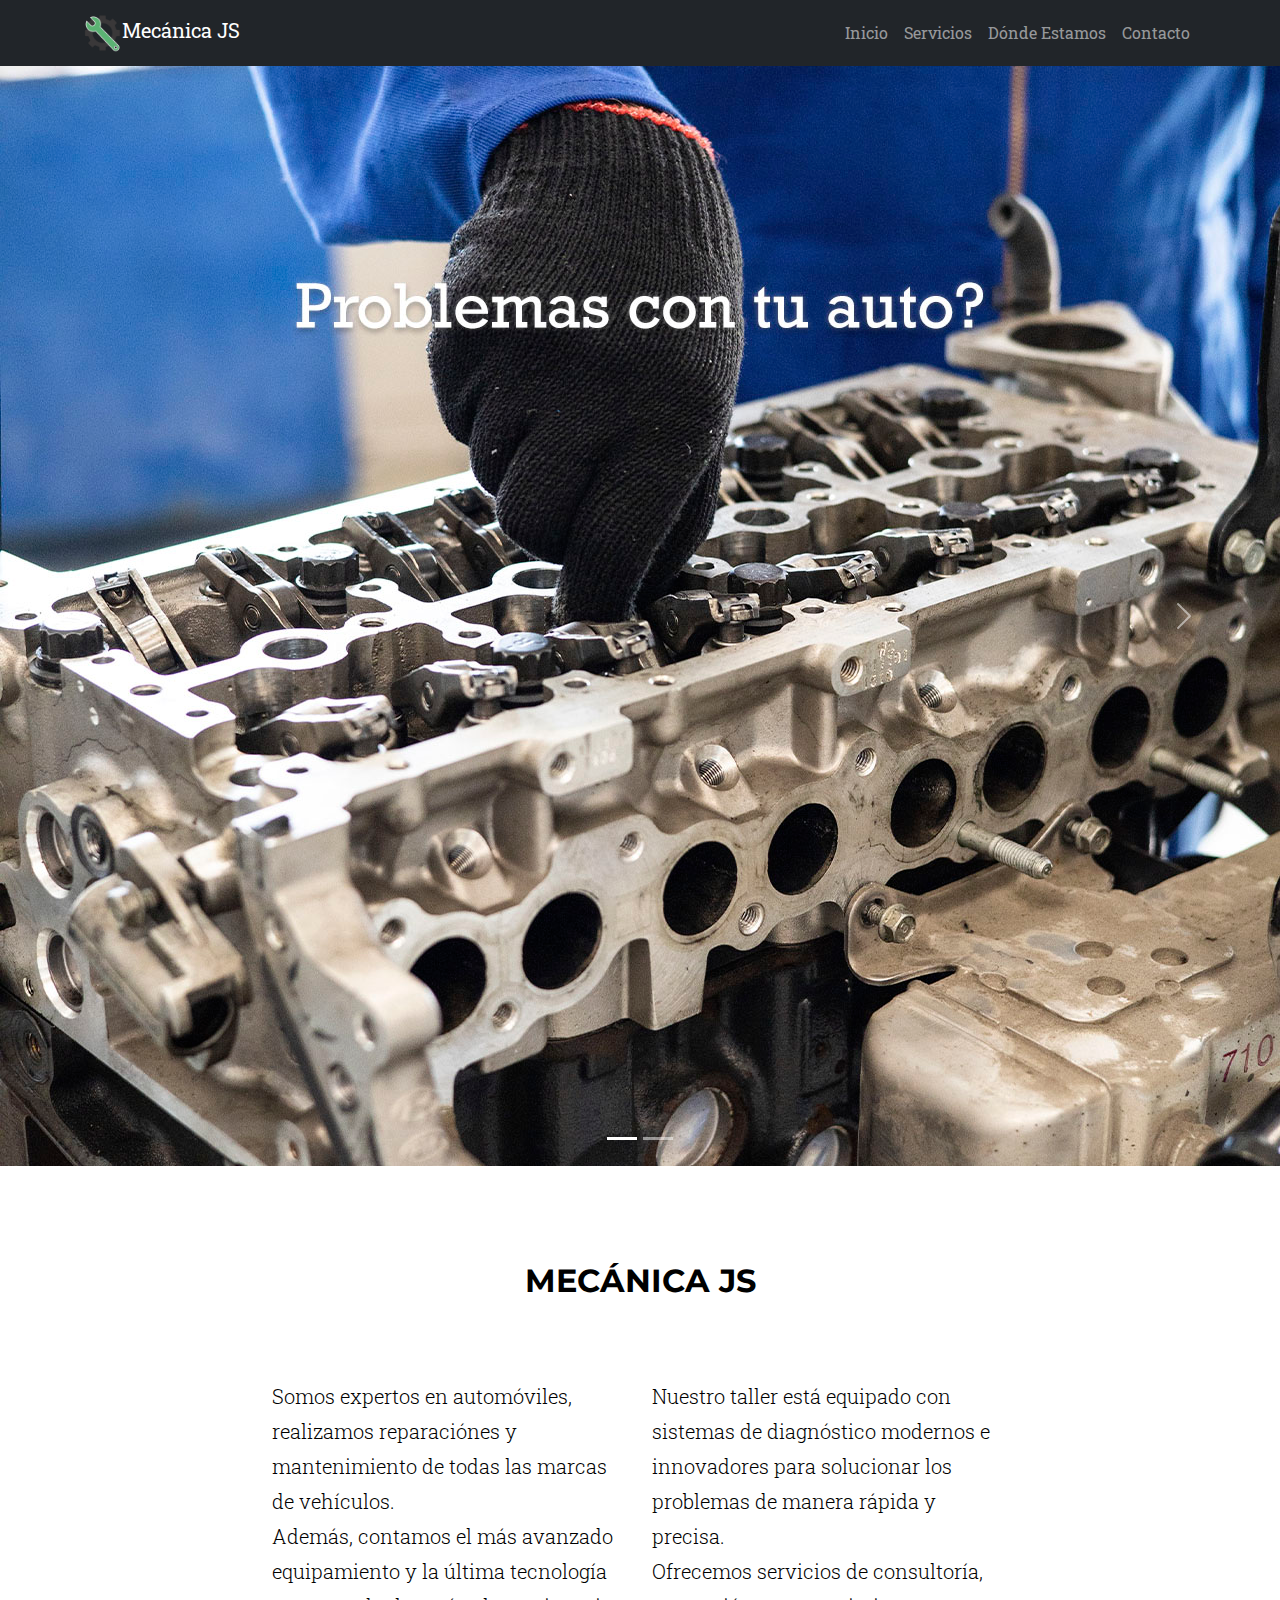
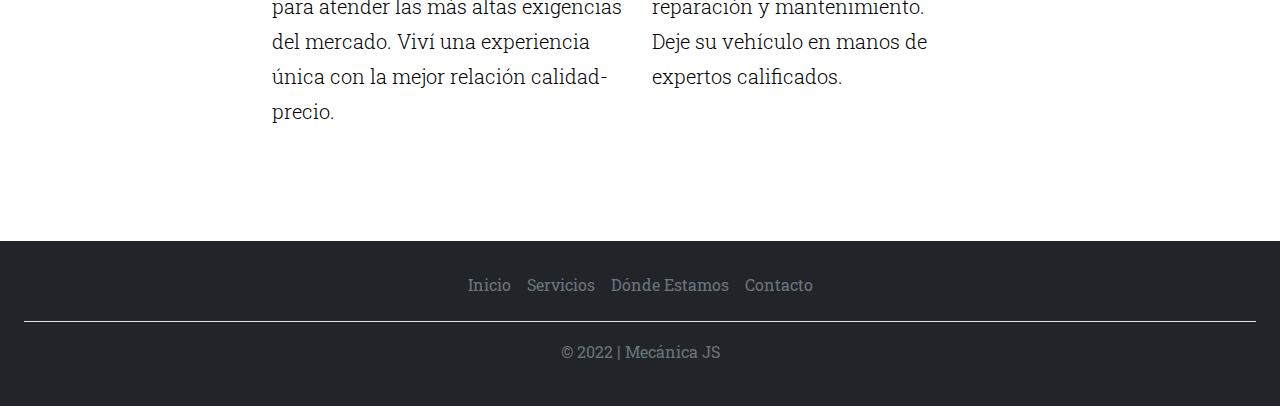
<file: index.html>
<!DOCTYPE html>
<html lang="en">
<head>
    <meta charset="UTF-8">
    <meta http-equiv="X-UA-Compatible" content="IE=edge">
    <meta name="viewport" content="width=device-width, initial-scale=1.0">
    <!-- seo -->
    <!-- keywords -->
    <meta name="keywords" content="Mecánica, Taller, Autos, Reparaciones, Motor, Arreglar">
    <!-- title -->
    <title>Mecánica JS - Mecánica Integral del Automotor</title>
    <!-- description -->
    <meta name="description" content="Servicio de reparación de vehículos nacionales e importados. Nuestro taller está equipado con sistemas de diagnóstico modernos e innovadores para solucionar los problemas de manera rápida y precisa.">
    <!-- favicon -->
    <link rel="icono de acceso directo" href="./img/favicon.ico" type="image/x-icon">
    <link rel="icon" href="./img/favicon.ico" type="image/x-icon">
    <link rel="stylesheet" href="./css/destino.css">
    <!-- Estilo de Animaciones -->
    <link rel="stylesheet" href="https://cdnjs.cloudflare.com/ajax/libs/animate.css/4.1.1/animate.min.css"/>
    <!-- Estilo Boostrap -->
    <link href="https://cdn.jsdelivr.net/npm/bootstrap@5.1.3/dist/css/bootstrap.min.css" rel="stylesheet" integrity="sha384-1BmE4kWBq78iYhFldvKuhfTAU6auU8tT94WrHftjDbrCEXSU1oBoqyl2QvZ6jIW3" crossorigin="anonymous">
     <!-- Core theme CSS (includes Bootstrap)-->
     <link href="css/styles.css" rel="stylesheet" />
     <!-- Google fonts-->
     <link href="https://fonts.googleapis.com/css?family=Montserrat:400,700" rel="stylesheet" type="text/css" />
     <link href="https://fonts.googleapis.com/css?family=Roboto+Slab:400,100,300,700" rel="stylesheet" type="text/css" />
  </head>
<body>
    <!-- menu -->
    <nav class="navbar navbar-expand-lg navbar-dark bg-dark static-top">
      <div class="container">
        <a class="navbar-brand animate__animated animate__pulse" href="index.html">
          <img src="./img/logo nav.png" alt="..." height="40">Mecánica JS</a>
        <button class="navbar-toggler" type="button" data-bs-toggle="collapse" data-bs-target="#navbarSupportedContent" aria-controls="navbarSupportedContent" aria-expanded="false" aria-label="Toggle navigation">
          <span class="navbar-toggler-icon"></span>
        </button>
        <div class="collapse navbar-collapse" id="navbarSupportedContent">
          <ul class="navbar-nav ms-auto">
            <li class="nav-item">
              <a class="nav-link animate__animated animate__pulse" href="index.html">Inicio</a>
            </li>
            <li class="nav-item">
              <a class="nav-link animate__animated animate__pulse" href="servicios.html">Servicios</a>
            </li>
            <li class="nav-item">
              <a class="nav-link animate__animated animate__pulse" href="dondeestamos.html">Dónde Estamos</a>
            </li>
            <li class="nav-item">
              <a class="nav-link animate__animated animate__pulse" href="contacto.html">Contacto</a>
            </li>
          </ul>
        </div>
      </div>
    </nav>
    <!-- carrousel -->
      <div id="carouselExampleIndicators" class="carousel slide" data-bs-ride="carousel">
        <div class="carousel-indicators">
          <button type="button" data-bs-target="#carouselExampleIndicators" data-bs-slide-to="0" class="active" aria-current="true" aria-label="Slide 1"></button>
          <button type="button" data-bs-target="#carouselExampleIndicators" data-bs-slide-to="1" aria-label="Slide 2"></button>
          
        </div>
        <div class="carousel-inner">
          <div class="carousel-item active">
            <img src="./img/probcontuauto.jpg" class="d-block w-100" alt="...">
          </div>
          <div class="carousel-item">
            <img src="./img/contactanos.jpg" class="d-block w-100" alt="...">
          </div>
        </div>
        <button class="carousel-control-prev" type="button" data-bs-target="#carouselExampleIndicators" data-bs-slide="prev">
          <span class="carousel-control-prev-icon" aria-hidden="true"></span>
          <span class="visually-hidden">Previous</span>
        </button>
        <button class="carousel-control-next" type="button" data-bs-target="#carouselExampleIndicators" data-bs-slide="next">
          <span class="carousel-control-next-icon" aria-hidden="true"></span>
          <span class="visually-hidden">Next</span>
        </button>
      </div>
      <!-- About Section-->
      <section class="page-section bg- text-black mb-0" id="about">
        <div class="container">
            <!-- About Section Heading-->
            <h2 class="page-section-heading text-center text-uppercase text-black tituloindex">Mecánica JS</h2>
            <!-- Icon Divider-->
            <div class="divider-custom divider-light">
                <div class="divider-custom-line"></div>
                <div class="divider-custom-icon"><i class="fas fa-star"></i></div>
                <div class="divider-custom-line"></div>
            </div>
            <!-- About Section Content-->
            <div class="row">
                <div class="col-lg-4 ms-auto"><p class="lead">Somos expertos en automóviles, realizamos reparaciónes y mantenimiento de todas las marcas de vehículos.<br> Además, contamos el más avanzado equipamiento y la última tecnología para atender las más altas exigencias del mercado. 

                  Viví una experiencia única con la mejor relación calidad-precio. 
                  
                  
                  
                  </p></div>
                <div class="col-lg-4 me-auto"><p class="lead">Nuestro taller está equipado con sistemas de diagnóstico modernos e innovadores para solucionar los problemas de manera rápida y precisa.<br> Ofrecemos servicios de consultoría, reparación y mantenimiento.<br>
                  Deje su vehículo en manos de expertos calificados.</p></div>
            </div>
            
    </section>
          <!-- footer -->
      <div class="b-example-divider"></div>
      <div class="container-fluid bg-dark">
        <footer class="container-fluid py-4 my-8">
          <ul class="nav justify-content-center border-bottom pb-3 mb-3">
            <li class="nav-item"><a href="index.html" class="nav-link px-2 text-muted">Inicio</a></li>
            <li class="nav-item"><a href="servicios.html" class="nav-link px-2 text-muted">Servicios</a></li>
            <li class="nav-item"><a href="dondeestamos.html" class="nav-link px-2 text-muted">Dónde Estamos</a></li>
            <li class="nav-item"><a href="contacto.html" class="nav-link px-2 text-muted">Contacto</a></li>
          </ul>
          <p class="text-center text-muted">&copy; 2022 | Mecánica JS</p>
        </footer>
      </div>
    <!-- javascript -->
    <script src="https://cdn.jsdelivr.net/npm/bootstrap@5.1.3/dist/js/bootstrap.bundle.min.js" integrity="sha384-ka7Sk0Gln4gmtz2MlQnikT1wXgYsOg+OMhuP+IlRH9sENBO0LRn5q+8nbTov4+1p" crossorigin="anonymous"></script>
    <script src="https://cdn.jsdelivr.net/npm/@popperjs/core@2.10.2/dist/umd/popper.min.js" integrity="sha384-7+zCNj/IqJ95wo16oMtfsKbZ9ccEh31eOz1HGyDuCQ6wgnyJNSYdrPa03rtR1zdB" crossorigin="anonymous"></script>
    <script src="https://cdn.jsdelivr.net/npm/bootstrap@5.1.3/dist/js/bootstrap.min.js" integrity="sha384-QJHtvGhmr9XOIpI6YVutG+2QOK9T+ZnN4kzFN1RtK3zEFEIsxhlmWl5/YESvpZ13" crossorigin="anonymous"></script>
</body>
</html>
</file>
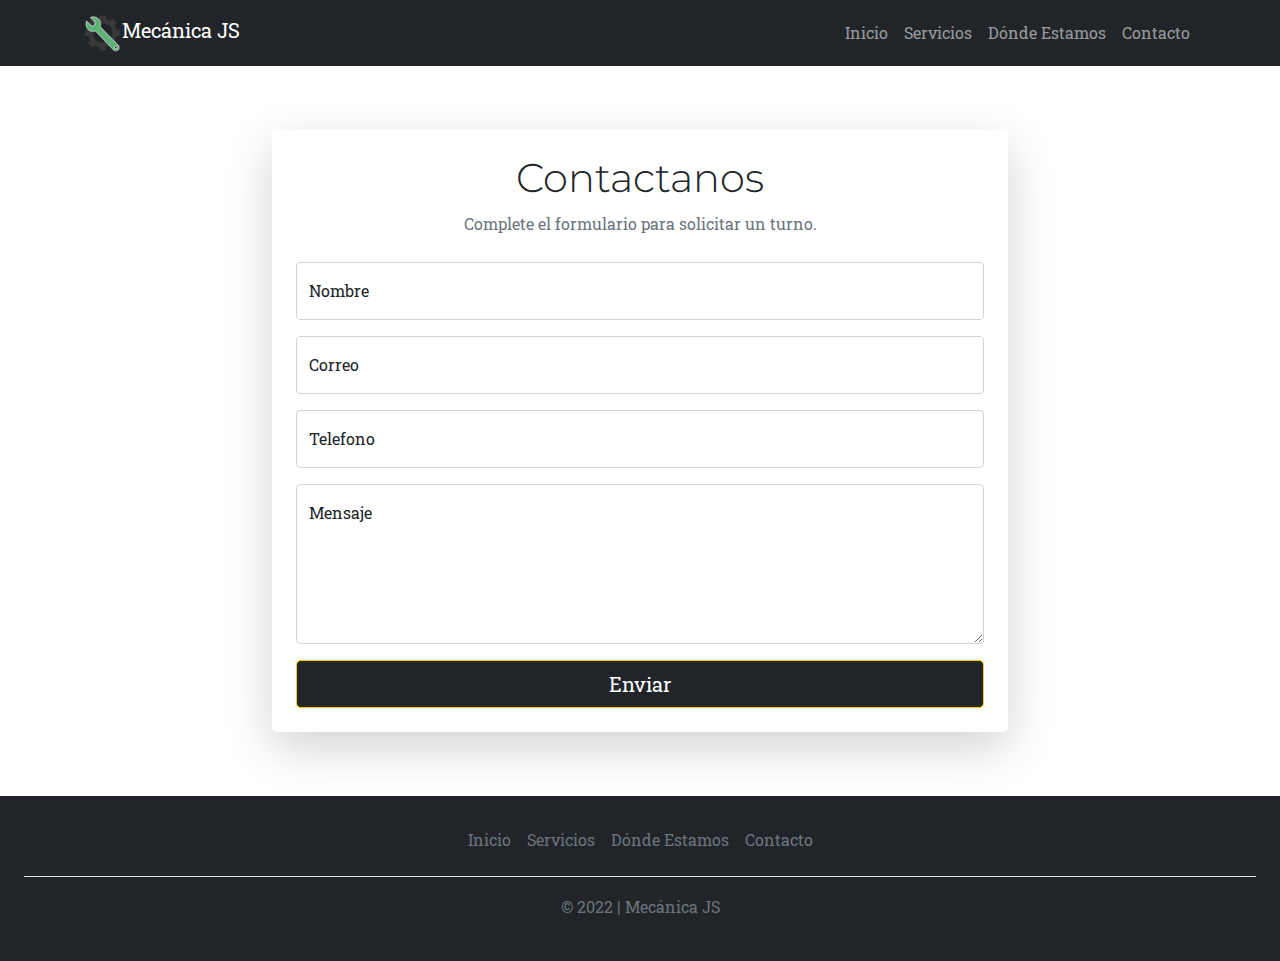
<file: contacto.html>
<!DOCTYPE html>
<html lang="en">
  <head>
    <meta charset="UTF-8">
    <meta http-equiv="X-UA-Compatible" content="IE=edge">
    <meta name="viewport" content="width=device-width, initial-scale=1.0">
    <!-- seo -->
    <!-- keywords -->
    <meta name="keywords" content="Contacto, Telefono, Correo, Mensaje, Direccion, Nombre">
    <!-- title -->
    <title>Contacto | Mecánica JS</title>
    <!-- description -->
    <meta name="description" content="Contactese con nosotros, Asesoramientos, Presupuestos, Info de Servicios, Turnos y más.">
    <!-- favicon -->
    <link rel="icono de acceso directo" href="./img/favicon.ico" type="image/x-icon">
    <link rel="icon" href="./img/favicon.ico" type="image/x-icon">
    <link rel="stylesheet" href="./css/destino.css">
    <!-- Estilo de Animaciones -->
    <link rel="stylesheet" href="https://cdnjs.cloudflare.com/ajax/libs/animate.css/4.1.1/animate.min.css"/>
    <!-- Estilo Boostrap -->
    <link href="https://cdn.jsdelivr.net/npm/bootstrap@5.1.3/dist/css/bootstrap.min.css" rel="stylesheet" integrity="sha384-1BmE4kWBq78iYhFldvKuhfTAU6auU8tT94WrHftjDbrCEXSU1oBoqyl2QvZ6jIW3" crossorigin="anonymous">
     <!-- Core theme CSS (includes Bootstrap)-->
     <link href="css/styles.css" rel="stylesheet" />
     <!-- Google fonts-->
     <link href="https://fonts.googleapis.com/css?family=Montserrat:400,700" rel="stylesheet" type="text/css" />
     <link href="https://fonts.googleapis.com/css?family=Roboto+Slab:400,100,300,700" rel="stylesheet" type="text/css" />
  </head>
<body>
     <!-- menu -->
     <nav class="navbar navbar-expand-lg navbar-dark bg-dark static-top">
        <div class="container">
          <a class="navbar-brand animate__animated animate__pulse" href="index.html">
            <img src="./img/logo nav.png" alt="..." height="40">Mecánica JS</a>
          <button class="navbar-toggler" type="button" data-bs-toggle="collapse" data-bs-target="#navbarSupportedContent" aria-controls="navbarSupportedContent" aria-expanded="false" aria-label="Toggle navigation">
            <span class="navbar-toggler-icon"></span>
          </button>
          <div class="collapse navbar-collapse" id="navbarSupportedContent">
            <ul class="navbar-nav ms-auto">
              <li class="nav-item">
                <a class="nav-link animate__animated animate__pulse" href="index.html">Inicio</a>
              </li>
              <li class="nav-item">
                <a class="nav-link animate__animated animate__pulse" href="servicios.html">Servicios</a>
              </li>
              <li class="nav-item">
                <a class="nav-link animate__animated animate__pulse" href="dondeestamos.html">Dónde Estamos</a>
              </li>
              <li class="nav-item">
                <a class="nav-link animate__animated animate__pulse" href="contacto.html">Contacto</a>
              </li>
            </ul>
          </div>
        </div>
      </nav>
<!-- seccion contacto -->
<div class="container contactoEspacio">
    <div class="row justify-content-center">
      <div class="col-lg-8">
        <div class="card border-0 rounded-3 shadow-lg">
          <div class="card-body p-4">
            <div class="text-center">
              <div class="h1 fw-light">Contactanos</div>
              <p class="mb-4 text-muted">Complete el formulario para solicitar un turno.</p>
            </div>

           
  
              <!-- Nombre -->
              <div class="form-floating mb-3 nombre">
                <input class="form-control nombre" id="name" type="name" placeholder="name" data-sb-validations="required" />
                <label for="name">Nombre</label>
                <div class="invalid-feedback" data-sb-feedback="name:required">ingrese un nombre.</div>
              </div>
  
              <!-- Correo -->
              <div class="form-floating mb-3 correo">
                <input class="form-control correo" id="emailAddress" type="email" placeholder="Email Address" data-sb-validations="required,email" />
                <label for="emailAddress">Correo</label>
                <div class="invalid-feedback" data-sb-feedback="emailAddress:required">ingrese un correo electronico.</div>
                <div class="invalid-feedback" data-sb-feedback="emailAddress:email">el correo electronico ingresado no es valido.</div>
              </div>

              <!-- Telefono -->
              <div class="form-floating mb-3 telefono">
                <input class="form-control telefono" id="telefono" type="text" placeholder="telefono" data-sb-validations="required" />
                <label for="name">Telefono</label>
                <div class="invalid-feedback" data-sb-feedback="name:required">ingrese un numero de telefono.</div>
              </div>
  
              <!-- Mensaje -->
              <div class="form-floating mb-3 mensaje">
                <textarea class="form-control mensaje" id="message" type="text" placeholder="Message" style="height: 10rem;" data-sb-validations="required"></textarea>
                <label for="message">Mensaje</label>
                <div class="invalid-feedback" data-sb-feedback="message:required">ingrese un mensaje.</div>
              </div>
  
              <!-- Enviar -->
              <div class="d-grid">
                <button class="btn btn-primary btn-lg bg-dark " id="submitButton" type="submit">Enviar</button>
              </div>
            </form>
          </div>
        </div>
      </div>
    </div>
  </div>

      <!-- footer -->
      <div class="b-example-divider"></div>
      <div class="container-fluid bg-dark">
        <footer class="container-fluid py-4 my-8">
          <ul class="nav justify-content-center border-bottom pb-3 mb-3">
            <li class="nav-item"><a href="index.html" class="nav-link px-2 text-muted">Inicio</a></li>
            <li class="nav-item"><a href="servicios.html" class="nav-link px-2 text-muted">Servicios</a></li>
            <li class="nav-item"><a href="dondeestamos.html" class="nav-link px-2 text-muted">Dónde Estamos</a></li>
            <li class="nav-item"><a href="contacto.html" class="nav-link px-2 text-muted">Contacto</a></li>
          </ul>
          <p class="text-center text-muted">&copy; 2022 | Mecánica JS</p>
        </footer>
      </div>
    <!-- javascript -->
    <script src="https://cdn.jsdelivr.net/npm/bootstrap@5.1.3/dist/js/bootstrap.bundle.min.js" integrity="sha384-ka7Sk0Gln4gmtz2MlQnikT1wXgYsOg+OMhuP+IlRH9sENBO0LRn5q+8nbTov4+1p" crossorigin="anonymous"></script>
    <script src="https://cdn.jsdelivr.net/npm/@popperjs/core@2.10.2/dist/umd/popper.min.js" integrity="sha384-7+zCNj/IqJ95wo16oMtfsKbZ9ccEh31eOz1HGyDuCQ6wgnyJNSYdrPa03rtR1zdB" crossorigin="anonymous"></script>
    <script src="https://cdn.jsdelivr.net/npm/bootstrap@5.1.3/dist/js/bootstrap.min.js" integrity="sha384-QJHtvGhmr9XOIpI6YVutG+2QOK9T+ZnN4kzFN1RtK3zEFEIsxhlmWl5/YESvpZ13" crossorigin="anonymous"></script>
</body>
</file>
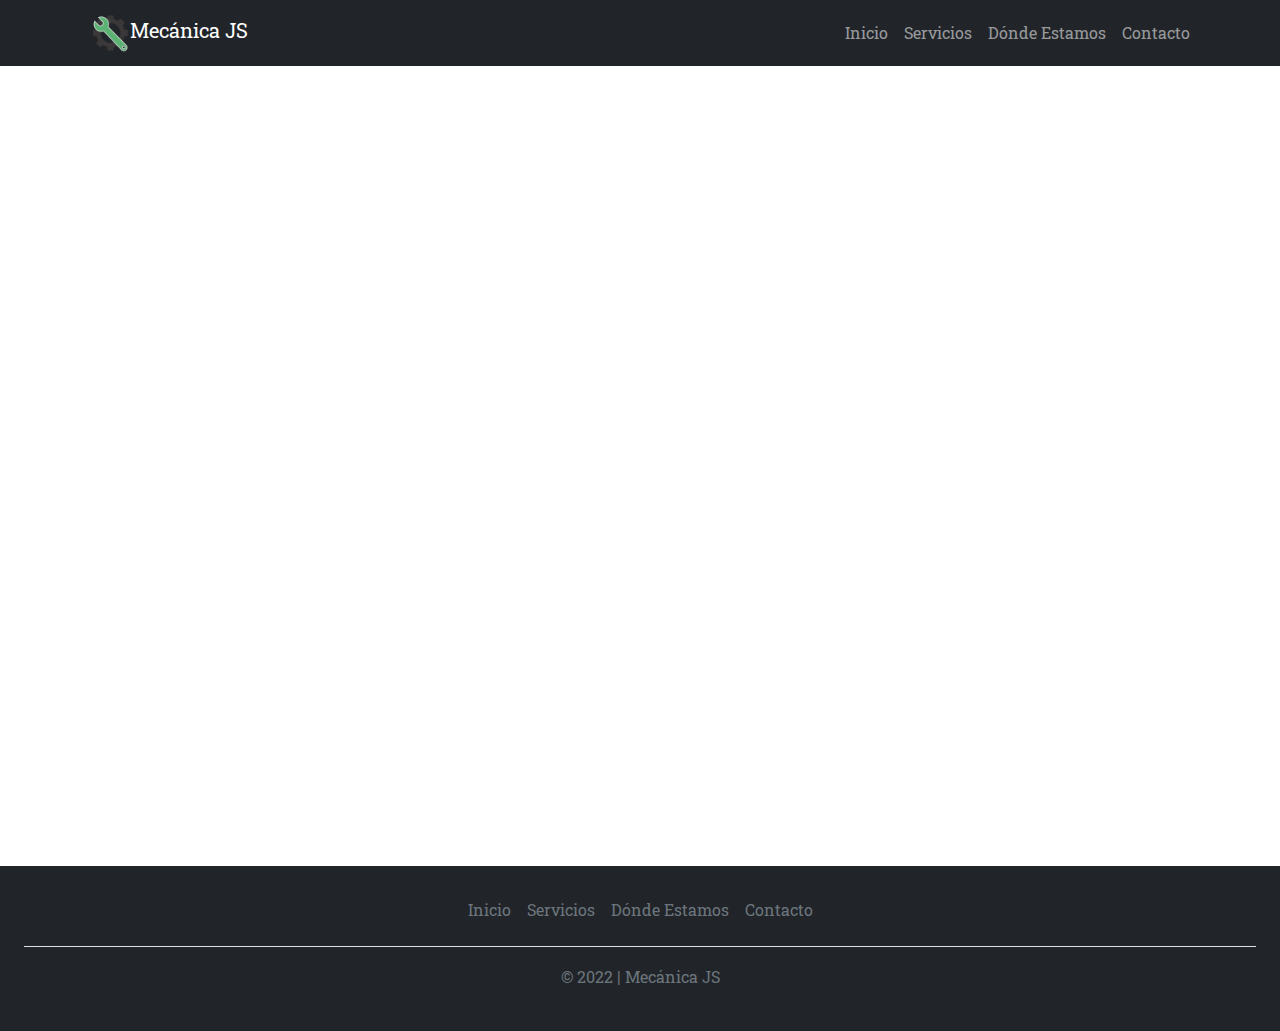
<file: dondeestamos.html>
<!DOCTYPE html>
<html lang="en">
  <head>
    <meta charset="UTF-8">
    <meta http-equiv="X-UA-Compatible" content="IE=edge">
    <meta name="viewport" content="width=device-width, initial-scale=1.0">
    <!-- seo -->
    <!-- keywords -->
    <meta name="keywords" content="Dónde Encontrarnos, Ubicación, Mapa, Capital federal, Buenos Aires, Argerntina">
    <!-- title -->
    <title>Dónde Estamos | Mecánica JS</title>
    <!-- description -->
    <meta name="description" content="Estamos Ubicados en Capital Federal, en el Barrio de Villa Lugano, Buenos Airtes, Argentina.">
    <!-- favicon -->
    <link rel="icono de acceso directo" href="./img/favicon.ico" type="image/x-icon">
    <link rel="icon" href="./img/favicon.ico" type="image/x-icon">
    <link rel="stylesheet" href="./css/destino.css">
    <!-- Estilo de Animaciones -->
    <link rel="stylesheet" href="https://cdnjs.cloudflare.com/ajax/libs/animate.css/4.1.1/animate.min.css"/>
    <!-- Estilo Boostrap -->
    <link href="https://cdn.jsdelivr.net/npm/bootstrap@5.1.3/dist/css/bootstrap.min.css" rel="stylesheet" integrity="sha384-1BmE4kWBq78iYhFldvKuhfTAU6auU8tT94WrHftjDbrCEXSU1oBoqyl2QvZ6jIW3" crossorigin="anonymous">
     <!-- Core theme CSS (includes Bootstrap)-->
     <link href="css/styles.css" rel="stylesheet" />
     <!-- Google fonts-->
     <link href="https://fonts.googleapis.com/css?family=Montserrat:400,700" rel="stylesheet" type="text/css" />
     <link href="https://fonts.googleapis.com/css?family=Roboto+Slab:400,100,300,700" rel="stylesheet" type="text/css" />
  </head>
<body>
    <!-- menu -->
    <nav class="navbar navbar-expand-lg navbar-dark bg-dark static-top">
        <div class="container">s
          <a class="navbar-brand animate__animated animate__pulse" href="index.html">
            <img src="./img/logo nav.png" alt="..." height="40">Mecánica JS</a>
          <button class="navbar-toggler" type="button" data-bs-toggle="collapse" data-bs-target="#navbarSupportedContent" aria-controls="navbarSupportedContent" aria-expanded="false" aria-label="Toggle navigation">
            <span class="navbar-toggler-icon"></span>
          </button>
          <div class="collapse navbar-collapse" id="navbarSupportedContent">
            <ul class="navbar-nav ms-auto">
              <li class="nav-item">
                <a class="nav-link animate__animated animate__pulse" href="index.html">Inicio</a>
              </li>
              <li class="nav-item">
                <a class="nav-link animate__animated animate__pulse" href="servicios.html">Servicios</a>
              </li>
              <li class="nav-item">
                <a class="nav-link animate__animated animate__pulse" href="dondeestamos.html">Dónde Estamos</a>
              </li>
              <li class="nav-item">
                <a class="nav-link animate__animated animate__pulse" href="contacto.html">Contacto</a>
              </li>
            </ul>
          </div>
        </div>
      </nav>
<!-- seccion donde estamos -->
<div id="map-container" class="z-depth-1-half map-container mapa" style="height: 800px">
    <iframe src="https://www.google.com/maps/embed?pb=!1m18!1m12!1m3!1d3281.601251948158!2d-58.47811714931964!3d-34.66477186814196!2m3!1f0!2f0!3f0!3m2!1i1024!2i768!4f13.1!3m3!1m2!1s0x95bcc9429ef7bd09%3A0x8e9e2131b4f6092!2sMec%C3%A1nica%20J.S!5e0!3m2!1ses!2sar!4v1645575472328!5m2!1ses!2sar" width="600" height="450" style="border:0;" allowfullscreen="" loading="lazy"></iframe>
  </div>
<!-- footer -->
      <div class="b-example-divider"></div>
      <div class="container-fluid bg-dark">
        <footer class="container-fluid py-4 my-8">
          <ul class="nav justify-content-center border-bottom pb-3 mb-3">
            <li class="nav-item"><a href="index.html" class="nav-link px-2 text-muted">Inicio</a></li>
            <li class="nav-item"><a href="servicios.html" class="nav-link px-2 text-muted">Servicios</a></li>
            <li class="nav-item"><a href="dondeestamos.html" class="nav-link px-2 text-muted">Dónde Estamos</a></li>
            <li class="nav-item"><a href="contacto.html" class="nav-link px-2 text-muted">Contacto</a></li>
          </ul>
          <p class="text-center text-muted">&copy; 2022 | Mecánica JS</p>
        </footer>
      </div>
    <!-- javascript -->
    <script src="https://cdn.jsdelivr.net/npm/bootstrap@5.1.3/dist/js/bootstrap.bundle.min.js" integrity="sha384-ka7Sk0Gln4gmtz2MlQnikT1wXgYsOg+OMhuP+IlRH9sENBO0LRn5q+8nbTov4+1p" crossorigin="anonymous"></script>
    <script src="https://cdn.jsdelivr.net/npm/@popperjs/core@2.10.2/dist/umd/popper.min.js" integrity="sha384-7+zCNj/IqJ95wo16oMtfsKbZ9ccEh31eOz1HGyDuCQ6wgnyJNSYdrPa03rtR1zdB" crossorigin="anonymous"></script>
    <script src="https://cdn.jsdelivr.net/npm/bootstrap@5.1.3/dist/js/bootstrap.min.js" integrity="sha384-QJHtvGhmr9XOIpI6YVutG+2QOK9T+ZnN4kzFN1RtK3zEFEIsxhlmWl5/YESvpZ13" crossorigin="anonymous"></script>
</body>
</file>
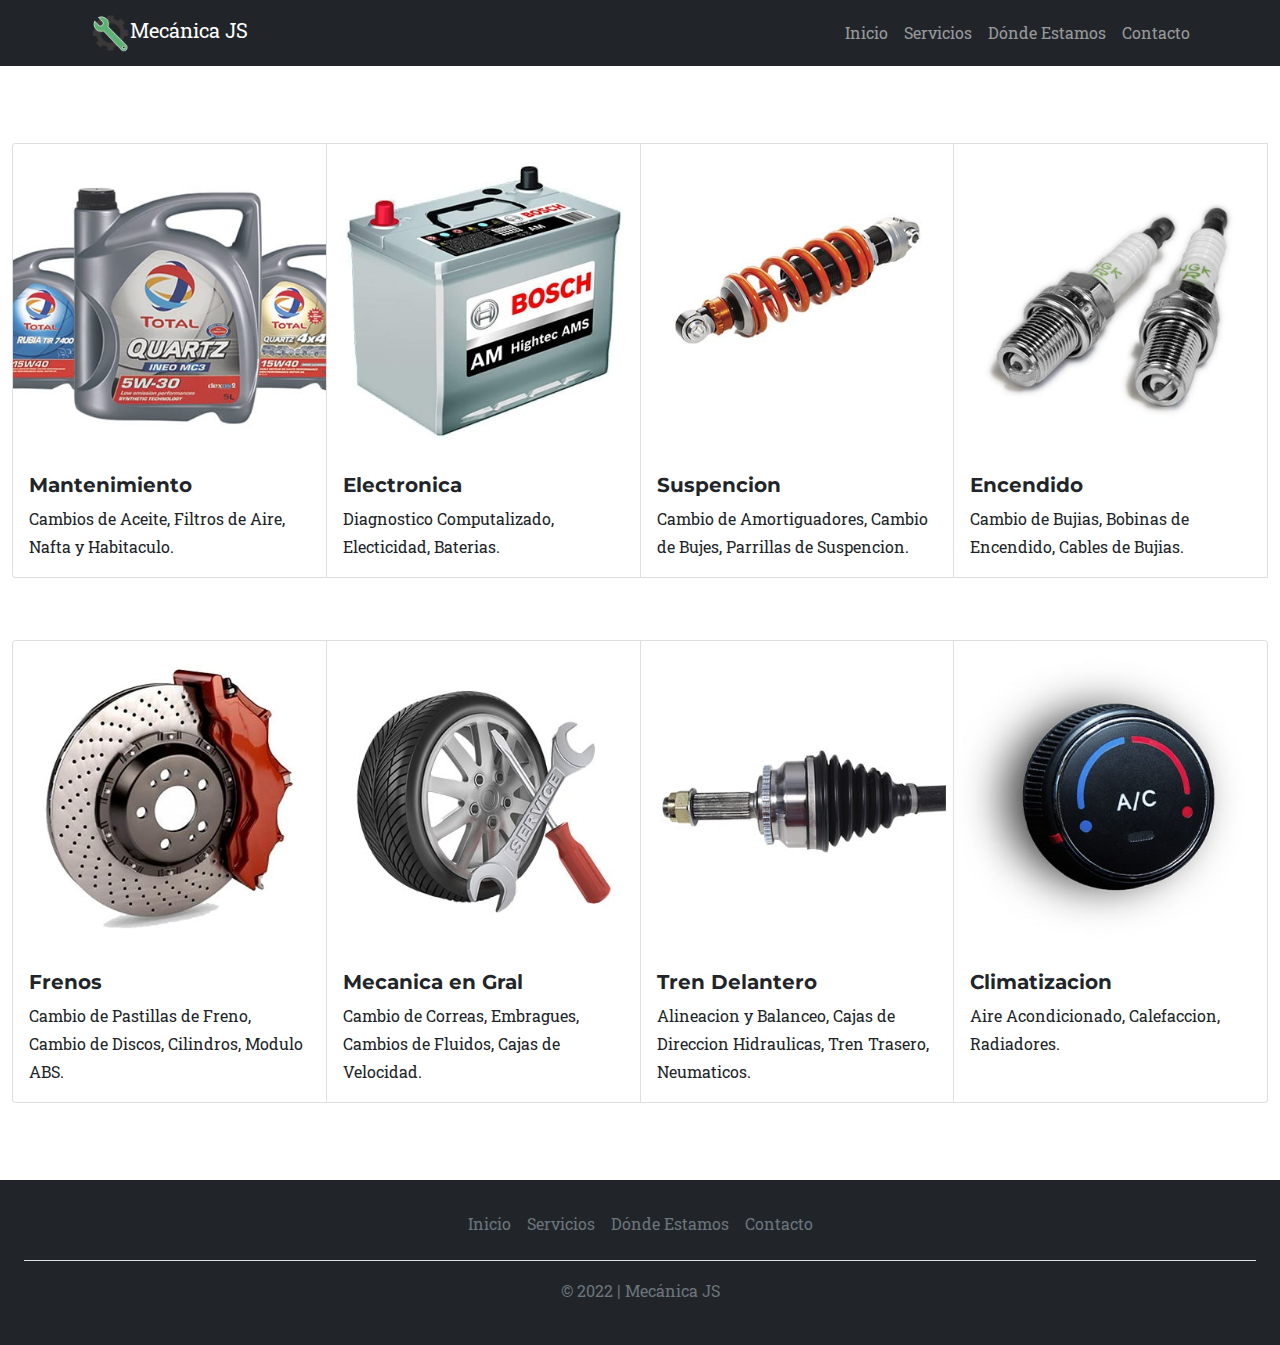
<file: servicios.html>
<!DOCTYPE html>
<html lang="en">
  <head>
    <meta charset="UTF-8">
    <meta http-equiv="X-UA-Compatible" content="IE=edge">
    <meta name="viewport" content="width=device-width, initial-scale=1.0">
    <!-- seo -->
    <!-- keywords -->
    <meta name="keywords" content="Mecánica en Gral, Mantenimiento, Electronica, Electicidad, Suspencion, Encendido, Frenos, Tren Delantero, Climatizacion">
    <!-- title -->
    <title>Servicios | Mecánica JS</title>
    <!-- description -->
    <meta name="description" content="Ofrecemos servicios de consultoría, reparación y mantenimiento. Deje su vehículo en nuestras manos.">
    <!-- favicon -->
    <link rel="icono de acceso directo" href="./img/favicon.ico" type="image/x-icon">
    <link rel="icon" href="./img/favicon.ico" type="image/x-icon">
    <link rel="stylesheet" href="./css/destino.css">
    <!-- Estilo de Animaciones -->
    <link rel="stylesheet" href="https://cdnjs.cloudflare.com/ajax/libs/animate.css/4.1.1/animate.min.css"/>
    <!-- Estilo Boostrap -->
    <link href="https://cdn.jsdelivr.net/npm/bootstrap@5.1.3/dist/css/bootstrap.min.css" rel="stylesheet" integrity="sha384-1BmE4kWBq78iYhFldvKuhfTAU6auU8tT94WrHftjDbrCEXSU1oBoqyl2QvZ6jIW3" crossorigin="anonymous">
     <!-- Core theme CSS (includes Bootstrap)-->
     <link href="css/styles.css" rel="stylesheet" />
     <!-- Google fonts-->
     <link href="https://fonts.googleapis.com/css?family=Montserrat:400,700" rel="stylesheet" type="text/css" />
     <link href="https://fonts.googleapis.com/css?family=Roboto+Slab:400,100,300,700" rel="stylesheet" type="text/css" />
  </head>
<body>
    <!-- menu -->
    <nav class="navbar navbar-expand-lg navbar-dark bg-dark static-top">
      <div class="container">s
        <a class="navbar-brand animate__animated animate__pulse" href="index.html">
          <img src="./img/logo nav.png" alt="..." height="40">Mecánica JS</a>
        <button class="navbar-toggler" type="button" data-bs-toggle="collapse" data-bs-target="#navbarSupportedContent" aria-controls="navbarSupportedContent" aria-expanded="false" aria-label="Toggle navigation">
          <span class="navbar-toggler-icon"></span>
        </button>
        <div class="collapse navbar-collapse" id="navbarSupportedContent">
          <ul class="navbar-nav ms-auto">
            <li class="nav-item">
              <a class="nav-link animate__animated animate__pulse" href="index.html">Inicio</a>
            </li>
            <li class="nav-item">
              <a class="nav-link animate__animated animate__pulse" href="servicios.html">Servicios</a>
            </li>
            <li class="nav-item">
              <a class="nav-link animate__animated animate__pulse" href="dondeestamos.html">Dónde Estamos</a>
            </li>
            <li class="nav-item">
              <a class="nav-link animate__animated animate__pulse" href="contacto.html">Contacto</a>
            </li>
          </ul>
        </div>
      </div>
    </nav>
<!-- seccion servicios -->
<main class="container-fluid servicios" >
  <div class="card-group">
    <div class="card serviciosSeccion">
      <img src="./img/aceite-min.jpg" class="card-img-top" alt="...">
      <div class="card-body">
        <h5 class="card-title seccionServicios-mantenimiento ">Mantenimiento</h5>
        <p class="card-text">Cambios de Aceite, Filtros de Aire, Nafta y Habitaculo. </p>
      </div>
    </div>
    <div class="card">
      <img src="./img/bateria-min.jpg" class="card-img-top" alt="...">
      <div class="card-body">
        <h5 class="card-title seccionServicios-electronica">Electronica</h5>
        <p class="card-text">Diagnostico Computalizado, Electicidad, Baterias.</p>
      </div>
    </div>
    <div class="card">
      <img src="./img/amort-min.jpg" class="card-img-top" alt="...">
      <div class="card-body">
        <h5 class="card-title seccionServicios-suspencion">Suspencion</h5>
        <p class="card-text">Cambio de Amortiguadores, Cambio de Bujes, Parrillas de Suspencion.</p>
      </div>
    </div>
    <div class="card">
      <img src="./img/bujia-min.jpg" class="card-img-top" alt="...">
      <div class="card-body">
        <h5 class="card-title seccionServicios-encendido">Encendido</h5>
        <p class="card-text">Cambio de Bujias, Bobinas de Encendido, Cables de Bujias.</p>
      </div>
    </div>
    <div class="card-group separacion">
  <div class="card">
    <img src="./img/frenos-min.jpg" class="card-img-top" alt="...">
    <div class="card-body">
      <h5 class="card-title seccionServicios-frenos">Frenos</h5>
      <p class="card-text">Cambio de Pastillas de Freno, Cambio de Discos, Cilindros, Modulo ABS.</p>
    </div>
  </div>
  <div class="card">
    <img src="./img/mecanica grakl-min.jpg" class="card-img-top" alt="...">
    <div class="card-body">
      <h5 class="card-title seccionServicios-mecanicaGral">Mecanica en Gral</h5>
      <p class="card-text">Cambio de Correas, Embragues, Cambios de Fluidos, Cajas de Velocidad.</p>
    </div>
  </div>
  <div class="card">
    <img src="./img/tren delantero-min.jpg" class="card-img-top" alt="...">
    <div class="card-body">
      <h5 class="card-title seccionServicios-trenDelantero">Tren Delantero</h5>
      <p class="card-text">Alineacion y Balanceo, Cajas de Direccion Hidraulicas, Tren Trasero, Neumaticos.</p>
    </div>
  </div>
  <div class="card">
    <img src="./img/aire acondicionado-min.jpg" class="card-img-top" alt="...">
    <div class="card-body">
      <h5 class="card-text seccionServicios-climatizacion">Climatizacion</h5>
      <p class="card-text">Aire Acondicionado, Calefaccion, Radiadores. </p>
    </div>
  </div>
</main>
  </div>
      <!-- footer -->
      <div class="b-example-divider"></div>
      <div class="container-fluid bg-dark">
        <footer class="container-fluid py-4 my-8">
          <ul class="nav justify-content-center border-bottom pb-3 mb-3">
            <li class="nav-item"><a href="index.html" class="nav-link px-2 text-muted">Inicio</a></li>
            <li class="nav-item"><a href="servicios.html" class="nav-link px-2 text-muted">Servicios</a></li>
            <li class="nav-item"><a href="dondeestamos.html" class="nav-link px-2 text-muted">Dónde Estamos</a></li>
            <li class="nav-item"><a href="contacto.html" class="nav-link px-2 text-muted">Contacto</a></li>
          </ul>
          <p class="text-center text-muted">&copy; 2022 | Mecánica JS</p>
        </footer>
      </div>
    <!-- javascript -->
    <script src="https://cdn.jsdelivr.net/npm/bootstrap@5.1.3/dist/js/bootstrap.bundle.min.js" integrity="sha384-ka7Sk0Gln4gmtz2MlQnikT1wXgYsOg+OMhuP+IlRH9sENBO0LRn5q+8nbTov4+1p" crossorigin="anonymous"></script>
    <script src="https://cdn.jsdelivr.net/npm/@popperjs/core@2.10.2/dist/umd/popper.min.js" integrity="sha384-7+zCNj/IqJ95wo16oMtfsKbZ9ccEh31eOz1HGyDuCQ6wgnyJNSYdrPa03rtR1zdB" crossorigin="anonymous"></script>
    <script src="https://cdn.jsdelivr.net/npm/bootstrap@5.1.3/dist/js/bootstrap.min.js" integrity="sha384-QJHtvGhmr9XOIpI6YVutG+2QOK9T+ZnN4kzFN1RtK3zEFEIsxhlmWl5/YESvpZ13" crossorigin="anonymous"></script>
</body>
</html>
</file>
<file: css/destino.css>
@charset "UTF-8";
/*IMPORT*/
/*!
 * Bootstrap v5.1.3 (https://getbootstrap.com/)
 * Copyright 2011-2021 The Bootstrap Authors
 * Copyright 2011-2021 Twitter, Inc.
 * Licensed under MIT (https://github.com/twbs/bootstrap/blob/main/LICENSE)
 */
:root {
  --bs-blue: #0d6efd;
  --bs-indigo: #6610f2;
  --bs-purple: #6f42c1;
  --bs-pink: #d63384;
  --bs-red: #dc3545;
  --bs-orange: #fd7e14;
  --bs-yellow: #ffc107;
  --bs-green: #198754;
  --bs-teal: #20c997;
  --bs-cyan: #0dcaf0;
  --bs-white: #fff;
  --bs-gray: #6c757d;
  --bs-gray-dark: #343a40;
  --bs-gray-100: #f8f9fa;
  --bs-gray-200: #e9ecef;
  --bs-gray-300: #dee2e6;
  --bs-gray-400: #ced4da;
  --bs-gray-500: #adb5bd;
  --bs-gray-600: #6c757d;
  --bs-gray-700: #495057;
  --bs-gray-800: #343a40;
  --bs-gray-900: #212529;
  --bs-primary: #0d6efd;
  --bs-secondary: #6c757d;
  --bs-success: #198754;
  --bs-info: #0dcaf0;
  --bs-warning: #ffc107;
  --bs-danger: #dc3545;
  --bs-light: #f8f9fa;
  --bs-dark: #212529;
  --bs-primary-rgb: 13, 110, 253;
  --bs-secondary-rgb: 108, 117, 125;
  --bs-success-rgb: 25, 135, 84;
  --bs-info-rgb: 13, 202, 240;
  --bs-warning-rgb: 255, 193, 7;
  --bs-danger-rgb: 220, 53, 69;
  --bs-light-rgb: 248, 249, 250;
  --bs-dark-rgb: 33, 37, 41;
  --bs-white-rgb: 255, 255, 255;
  --bs-black-rgb: 0, 0, 0;
  --bs-body-color-rgb: 33, 37, 41;
  --bs-body-bg-rgb: 255, 255, 255;
  --bs-font-sans-serif: system-ui, -apple-system, "Segoe UI", Roboto, "Helvetica Neue", Arial, "Noto Sans", "Liberation Sans", sans-serif, "Apple Color Emoji", "Segoe UI Emoji", "Segoe UI Symbol", "Noto Color Emoji";
  --bs-font-monospace: SFMono-Regular, Menlo, Monaco, Consolas, "Liberation Mono", "Courier New", monospace;
  --bs-gradient: linear-gradient(180deg, rgba(255, 255, 255, 0.15), rgba(255, 255, 255, 0));
  --bs-body-font-family: var(--bs-font-sans-serif);
  --bs-body-font-size: 1rem;
  --bs-body-font-weight: 400;
  --bs-body-line-height: 1.5;
  --bs-body-color: #212529;
  --bs-body-bg: #fff;
}

*,
*::before,
*::after {
  box-sizing: border-box;
}

@media (prefers-reduced-motion: no-preference) {
  :root {
    scroll-behavior: smooth;
  }
}

body {
  margin: 0;
  font-family: var(--bs-body-font-family);
  font-size: var(--bs-body-font-size);
  font-weight: var(--bs-body-font-weight);
  line-height: var(--bs-body-line-height);
  color: var(--bs-body-color);
  text-align: var(--bs-body-text-align);
  background-color: var(--bs-body-bg);
  -webkit-text-size-adjust: 100%;
  -webkit-tap-highlight-color: rgba(0, 0, 0, 0);
}

hr {
  margin: 1rem 0;
  color: inherit;
  background-color: currentColor;
  border: 0;
  opacity: 0.25;
}

hr:not([size]) {
  height: 1px;
}

h6, .h6, h5, .h5, h4, .h4, h3, .h3, h2, .h2, h1, .h1 {
  margin-top: 0;
  margin-bottom: 0.5rem;
  font-weight: 500;
  line-height: 1.2;
}

h1, .h1 {
  font-size: calc(1.375rem + 1.5vw);
}
@media (min-width: 1200px) {
  h1, .h1 {
    font-size: 2.5rem;
  }
}

h2, .h2 {
  font-size: calc(1.325rem + 0.9vw);
}
@media (min-width: 1200px) {
  h2, .h2 {
    font-size: 2rem;
  }
}

h3, .h3 {
  font-size: calc(1.3rem + 0.6vw);
}
@media (min-width: 1200px) {
  h3, .h3 {
    font-size: 1.75rem;
  }
}

h4, .h4 {
  font-size: calc(1.275rem + 0.3vw);
}
@media (min-width: 1200px) {
  h4, .h4 {
    font-size: 1.5rem;
  }
}

h5, .h5 {
  font-size: 1.25rem;
}

h6, .h6 {
  font-size: 1rem;
}

p {
  margin-top: 0;
  margin-bottom: 1rem;
}

abbr[title],
abbr[data-bs-original-title] {
  text-decoration: underline dotted;
  cursor: help;
  text-decoration-skip-ink: none;
}

address {
  margin-bottom: 1rem;
  font-style: normal;
  line-height: inherit;
}

ol,
ul {
  padding-left: 2rem;
}

ol,
ul,
dl {
  margin-top: 0;
  margin-bottom: 1rem;
}

ol ol,
ul ul,
ol ul,
ul ol {
  margin-bottom: 0;
}

dt {
  font-weight: 700;
}

dd {
  margin-bottom: 0.5rem;
  margin-left: 0;
}

blockquote {
  margin: 0 0 1rem;
}

b,
strong {
  font-weight: bolder;
}

small, .small {
  font-size: 0.875em;
}

mark, .mark {
  padding: 0.2em;
  background-color: #fcf8e3;
}

sub,
sup {
  position: relative;
  font-size: 0.75em;
  line-height: 0;
  vertical-align: baseline;
}

sub {
  bottom: -0.25em;
}

sup {
  top: -0.5em;
}

a {
  color: #0d6efd;
  text-decoration: underline;
}
a:hover {
  color: #0a58ca;
}

a:not([href]):not([class]), a:not([href]):not([class]):hover {
  color: inherit;
  text-decoration: none;
}

pre,
code,
kbd,
samp {
  font-family: var(--bs-font-monospace);
  font-size: 1em;
  direction: ltr /* rtl:ignore */;
  unicode-bidi: bidi-override;
}

pre {
  display: block;
  margin-top: 0;
  margin-bottom: 1rem;
  overflow: auto;
  font-size: 0.875em;
}
pre code {
  font-size: inherit;
  color: inherit;
  word-break: normal;
}

code {
  font-size: 0.875em;
  color: #d63384;
  word-wrap: break-word;
}
a > code {
  color: inherit;
}

kbd {
  padding: 0.2rem 0.4rem;
  font-size: 0.875em;
  color: #fff;
  background-color: #212529;
  border-radius: 0.2rem;
}
kbd kbd {
  padding: 0;
  font-size: 1em;
  font-weight: 700;
}

figure {
  margin: 0 0 1rem;
}

img,
svg {
  vertical-align: middle;
}

table {
  caption-side: bottom;
  border-collapse: collapse;
}

caption {
  padding-top: 0.5rem;
  padding-bottom: 0.5rem;
  color: #6c757d;
  text-align: left;
}

th {
  text-align: inherit;
  text-align: -webkit-match-parent;
}

thead,
tbody,
tfoot,
tr,
td,
th {
  border-color: inherit;
  border-style: solid;
  border-width: 0;
}

label {
  display: inline-block;
}

button {
  border-radius: 0;
}

button:focus:not(:focus-visible) {
  outline: 0;
}

input,
button,
select,
optgroup,
textarea {
  margin: 0;
  font-family: inherit;
  font-size: inherit;
  line-height: inherit;
}

button,
select {
  text-transform: none;
}

[role=button] {
  cursor: pointer;
}

select {
  word-wrap: normal;
}
select:disabled {
  opacity: 1;
}

[list]::-webkit-calendar-picker-indicator {
  display: none;
}

button,
[type=button],
[type=reset],
[type=submit] {
  -webkit-appearance: button;
}
button:not(:disabled),
[type=button]:not(:disabled),
[type=reset]:not(:disabled),
[type=submit]:not(:disabled) {
  cursor: pointer;
}

::-moz-focus-inner {
  padding: 0;
  border-style: none;
}

textarea {
  resize: vertical;
}

fieldset {
  min-width: 0;
  padding: 0;
  margin: 0;
  border: 0;
}

legend {
  float: left;
  width: 100%;
  padding: 0;
  margin-bottom: 0.5rem;
  font-size: calc(1.275rem + 0.3vw);
  line-height: inherit;
}
@media (min-width: 1200px) {
  legend {
    font-size: 1.5rem;
  }
}
legend + * {
  clear: left;
}

::-webkit-datetime-edit-fields-wrapper,
::-webkit-datetime-edit-text,
::-webkit-datetime-edit-minute,
::-webkit-datetime-edit-hour-field,
::-webkit-datetime-edit-day-field,
::-webkit-datetime-edit-month-field,
::-webkit-datetime-edit-year-field {
  padding: 0;
}

::-webkit-inner-spin-button {
  height: auto;
}

[type=search] {
  outline-offset: -2px;
  -webkit-appearance: textfield;
}

/* rtl:raw:
[type="tel"],
[type="url"],
[type="email"],
[type="number"] {
  direction: ltr;
}
*/
::-webkit-search-decoration {
  -webkit-appearance: none;
}

::-webkit-color-swatch-wrapper {
  padding: 0;
}

::file-selector-button {
  font: inherit;
}

::-webkit-file-upload-button {
  font: inherit;
  -webkit-appearance: button;
}

output {
  display: inline-block;
}

iframe {
  border: 0;
}

summary {
  display: list-item;
  cursor: pointer;
}

progress {
  vertical-align: baseline;
}

[hidden] {
  display: none !important;
}

.lead {
  font-size: 1.25rem;
  font-weight: 300;
}

.display-1 {
  font-size: calc(1.625rem + 4.5vw);
  font-weight: 300;
  line-height: 1.2;
}
@media (min-width: 1200px) {
  .display-1 {
    font-size: 5rem;
  }
}

.display-2 {
  font-size: calc(1.575rem + 3.9vw);
  font-weight: 300;
  line-height: 1.2;
}
@media (min-width: 1200px) {
  .display-2 {
    font-size: 4.5rem;
  }
}

.display-3 {
  font-size: calc(1.525rem + 3.3vw);
  font-weight: 300;
  line-height: 1.2;
}
@media (min-width: 1200px) {
  .display-3 {
    font-size: 4rem;
  }
}

.display-4 {
  font-size: calc(1.475rem + 2.7vw);
  font-weight: 300;
  line-height: 1.2;
}
@media (min-width: 1200px) {
  .display-4 {
    font-size: 3.5rem;
  }
}

.display-5 {
  font-size: calc(1.425rem + 2.1vw);
  font-weight: 300;
  line-height: 1.2;
}
@media (min-width: 1200px) {
  .display-5 {
    font-size: 3rem;
  }
}

.display-6 {
  font-size: calc(1.375rem + 1.5vw);
  font-weight: 300;
  line-height: 1.2;
}
@media (min-width: 1200px) {
  .display-6 {
    font-size: 2.5rem;
  }
}

.list-unstyled {
  padding-left: 0;
  list-style: none;
}

.list-inline {
  padding-left: 0;
  list-style: none;
}

.list-inline-item {
  display: inline-block;
}
.list-inline-item:not(:last-child) {
  margin-right: 0.5rem;
}

.initialism {
  font-size: 0.875em;
  text-transform: uppercase;
}

.blockquote {
  margin-bottom: 1rem;
  font-size: 1.25rem;
}
.blockquote > :last-child {
  margin-bottom: 0;
}

.blockquote-footer {
  margin-top: -1rem;
  margin-bottom: 1rem;
  font-size: 0.875em;
  color: #6c757d;
}
.blockquote-footer::before {
  content: "— ";
}

.img-fluid {
  max-width: 100%;
  height: auto;
}

.img-thumbnail {
  padding: 0.25rem;
  background-color: #fff;
  border: 1px solid #dee2e6;
  border-radius: 0.25rem;
  max-width: 100%;
  height: auto;
}

.figure {
  display: inline-block;
}

.figure-img {
  margin-bottom: 0.5rem;
  line-height: 1;
}

.figure-caption {
  font-size: 0.875em;
  color: #6c757d;
}

.container,
.container-fluid,
.container-xxl,
.container-xl,
.container-lg,
.container-md,
.container-sm {
  width: 100%;
  padding-right: var(--bs-gutter-x, 0.75rem);
  padding-left: var(--bs-gutter-x, 0.75rem);
  margin-right: auto;
  margin-left: auto;
}

@media (min-width: 576px) {
  .container-sm, .container {
    max-width: 540px;
  }
}
@media (min-width: 768px) {
  .container-md, .container-sm, .container {
    max-width: 720px;
  }
}
@media (min-width: 992px) {
  .container-lg, .container-md, .container-sm, .container {
    max-width: 960px;
  }
}
@media (min-width: 1200px) {
  .container-xl, .container-lg, .container-md, .container-sm, .container {
    max-width: 1140px;
  }
}
@media (min-width: 1400px) {
  .container-xxl, .container-xl, .container-lg, .container-md, .container-sm, .container {
    max-width: 1320px;
  }
}
.row {
  --bs-gutter-x: 1.5rem;
  --bs-gutter-y: 0;
  display: flex;
  flex-wrap: wrap;
  margin-top: calc(-1 * var(--bs-gutter-y));
  margin-right: calc(-0.5 * var(--bs-gutter-x));
  margin-left: calc(-0.5 * var(--bs-gutter-x));
}
.row > * {
  flex-shrink: 0;
  width: 100%;
  max-width: 100%;
  padding-right: calc(var(--bs-gutter-x) * 0.5);
  padding-left: calc(var(--bs-gutter-x) * 0.5);
  margin-top: var(--bs-gutter-y);
}

.col {
  flex: 1 0 0%;
}

.row-cols-auto > * {
  flex: 0 0 auto;
  width: auto;
}

.row-cols-1 > * {
  flex: 0 0 auto;
  width: 100%;
}

.row-cols-2 > * {
  flex: 0 0 auto;
  width: 50%;
}

.row-cols-3 > * {
  flex: 0 0 auto;
  width: 33.3333333333%;
}

.row-cols-4 > * {
  flex: 0 0 auto;
  width: 25%;
}

.row-cols-5 > * {
  flex: 0 0 auto;
  width: 20%;
}

.row-cols-6 > * {
  flex: 0 0 auto;
  width: 16.6666666667%;
}

.col-auto {
  flex: 0 0 auto;
  width: auto;
}

.col-1 {
  flex: 0 0 auto;
  width: 8.33333333%;
}

.col-2 {
  flex: 0 0 auto;
  width: 16.66666667%;
}

.col-3 {
  flex: 0 0 auto;
  width: 25%;
}

.col-4 {
  flex: 0 0 auto;
  width: 33.33333333%;
}

.col-5 {
  flex: 0 0 auto;
  width: 41.66666667%;
}

.col-6 {
  flex: 0 0 auto;
  width: 50%;
}

.col-7 {
  flex: 0 0 auto;
  width: 58.33333333%;
}

.col-8 {
  flex: 0 0 auto;
  width: 66.66666667%;
}

.col-9 {
  flex: 0 0 auto;
  width: 75%;
}

.col-10 {
  flex: 0 0 auto;
  width: 83.33333333%;
}

.col-11 {
  flex: 0 0 auto;
  width: 91.66666667%;
}

.col-12 {
  flex: 0 0 auto;
  width: 100%;
}

.offset-1 {
  margin-left: 8.33333333%;
}

.offset-2 {
  margin-left: 16.66666667%;
}

.offset-3 {
  margin-left: 25%;
}

.offset-4 {
  margin-left: 33.33333333%;
}

.offset-5 {
  margin-left: 41.66666667%;
}

.offset-6 {
  margin-left: 50%;
}

.offset-7 {
  margin-left: 58.33333333%;
}

.offset-8 {
  margin-left: 66.66666667%;
}

.offset-9 {
  margin-left: 75%;
}

.offset-10 {
  margin-left: 83.33333333%;
}

.offset-11 {
  margin-left: 91.66666667%;
}

.g-0,
.gx-0 {
  --bs-gutter-x: 0;
}

.g-0,
.gy-0 {
  --bs-gutter-y: 0;
}

.g-1,
.gx-1 {
  --bs-gutter-x: 0.25rem;
}

.g-1,
.gy-1 {
  --bs-gutter-y: 0.25rem;
}

.g-2,
.gx-2 {
  --bs-gutter-x: 0.5rem;
}

.g-2,
.gy-2 {
  --bs-gutter-y: 0.5rem;
}

.g-3,
.gx-3 {
  --bs-gutter-x: 1rem;
}

.g-3,
.gy-3 {
  --bs-gutter-y: 1rem;
}

.g-4,
.gx-4 {
  --bs-gutter-x: 1.5rem;
}

.g-4,
.gy-4 {
  --bs-gutter-y: 1.5rem;
}

.g-5,
.gx-5 {
  --bs-gutter-x: 3rem;
}

.g-5,
.gy-5 {
  --bs-gutter-y: 3rem;
}

@media (min-width: 576px) {
  .col-sm {
    flex: 1 0 0%;
  }

  .row-cols-sm-auto > * {
    flex: 0 0 auto;
    width: auto;
  }

  .row-cols-sm-1 > * {
    flex: 0 0 auto;
    width: 100%;
  }

  .row-cols-sm-2 > * {
    flex: 0 0 auto;
    width: 50%;
  }

  .row-cols-sm-3 > * {
    flex: 0 0 auto;
    width: 33.3333333333%;
  }

  .row-cols-sm-4 > * {
    flex: 0 0 auto;
    width: 25%;
  }

  .row-cols-sm-5 > * {
    flex: 0 0 auto;
    width: 20%;
  }

  .row-cols-sm-6 > * {
    flex: 0 0 auto;
    width: 16.6666666667%;
  }

  .col-sm-auto {
    flex: 0 0 auto;
    width: auto;
  }

  .col-sm-1 {
    flex: 0 0 auto;
    width: 8.33333333%;
  }

  .col-sm-2 {
    flex: 0 0 auto;
    width: 16.66666667%;
  }

  .col-sm-3 {
    flex: 0 0 auto;
    width: 25%;
  }

  .col-sm-4 {
    flex: 0 0 auto;
    width: 33.33333333%;
  }

  .col-sm-5 {
    flex: 0 0 auto;
    width: 41.66666667%;
  }

  .col-sm-6 {
    flex: 0 0 auto;
    width: 50%;
  }

  .col-sm-7 {
    flex: 0 0 auto;
    width: 58.33333333%;
  }

  .col-sm-8 {
    flex: 0 0 auto;
    width: 66.66666667%;
  }

  .col-sm-9 {
    flex: 0 0 auto;
    width: 75%;
  }

  .col-sm-10 {
    flex: 0 0 auto;
    width: 83.33333333%;
  }

  .col-sm-11 {
    flex: 0 0 auto;
    width: 91.66666667%;
  }

  .col-sm-12 {
    flex: 0 0 auto;
    width: 100%;
  }

  .offset-sm-0 {
    margin-left: 0;
  }

  .offset-sm-1 {
    margin-left: 8.33333333%;
  }

  .offset-sm-2 {
    margin-left: 16.66666667%;
  }

  .offset-sm-3 {
    margin-left: 25%;
  }

  .offset-sm-4 {
    margin-left: 33.33333333%;
  }

  .offset-sm-5 {
    margin-left: 41.66666667%;
  }

  .offset-sm-6 {
    margin-left: 50%;
  }

  .offset-sm-7 {
    margin-left: 58.33333333%;
  }

  .offset-sm-8 {
    margin-left: 66.66666667%;
  }

  .offset-sm-9 {
    margin-left: 75%;
  }

  .offset-sm-10 {
    margin-left: 83.33333333%;
  }

  .offset-sm-11 {
    margin-left: 91.66666667%;
  }

  .g-sm-0,
.gx-sm-0 {
    --bs-gutter-x: 0;
  }

  .g-sm-0,
.gy-sm-0 {
    --bs-gutter-y: 0;
  }

  .g-sm-1,
.gx-sm-1 {
    --bs-gutter-x: 0.25rem;
  }

  .g-sm-1,
.gy-sm-1 {
    --bs-gutter-y: 0.25rem;
  }

  .g-sm-2,
.gx-sm-2 {
    --bs-gutter-x: 0.5rem;
  }

  .g-sm-2,
.gy-sm-2 {
    --bs-gutter-y: 0.5rem;
  }

  .g-sm-3,
.gx-sm-3 {
    --bs-gutter-x: 1rem;
  }

  .g-sm-3,
.gy-sm-3 {
    --bs-gutter-y: 1rem;
  }

  .g-sm-4,
.gx-sm-4 {
    --bs-gutter-x: 1.5rem;
  }

  .g-sm-4,
.gy-sm-4 {
    --bs-gutter-y: 1.5rem;
  }

  .g-sm-5,
.gx-sm-5 {
    --bs-gutter-x: 3rem;
  }

  .g-sm-5,
.gy-sm-5 {
    --bs-gutter-y: 3rem;
  }
}
@media (min-width: 768px) {
  .col-md {
    flex: 1 0 0%;
  }

  .row-cols-md-auto > * {
    flex: 0 0 auto;
    width: auto;
  }

  .row-cols-md-1 > * {
    flex: 0 0 auto;
    width: 100%;
  }

  .row-cols-md-2 > * {
    flex: 0 0 auto;
    width: 50%;
  }

  .row-cols-md-3 > * {
    flex: 0 0 auto;
    width: 33.3333333333%;
  }

  .row-cols-md-4 > * {
    flex: 0 0 auto;
    width: 25%;
  }

  .row-cols-md-5 > * {
    flex: 0 0 auto;
    width: 20%;
  }

  .row-cols-md-6 > * {
    flex: 0 0 auto;
    width: 16.6666666667%;
  }

  .col-md-auto {
    flex: 0 0 auto;
    width: auto;
  }

  .col-md-1 {
    flex: 0 0 auto;
    width: 8.33333333%;
  }

  .col-md-2 {
    flex: 0 0 auto;
    width: 16.66666667%;
  }

  .col-md-3 {
    flex: 0 0 auto;
    width: 25%;
  }

  .col-md-4 {
    flex: 0 0 auto;
    width: 33.33333333%;
  }

  .col-md-5 {
    flex: 0 0 auto;
    width: 41.66666667%;
  }

  .col-md-6 {
    flex: 0 0 auto;
    width: 50%;
  }

  .col-md-7 {
    flex: 0 0 auto;
    width: 58.33333333%;
  }

  .col-md-8 {
    flex: 0 0 auto;
    width: 66.66666667%;
  }

  .col-md-9 {
    flex: 0 0 auto;
    width: 75%;
  }

  .col-md-10 {
    flex: 0 0 auto;
    width: 83.33333333%;
  }

  .col-md-11 {
    flex: 0 0 auto;
    width: 91.66666667%;
  }

  .col-md-12 {
    flex: 0 0 auto;
    width: 100%;
  }

  .offset-md-0 {
    margin-left: 0;
  }

  .offset-md-1 {
    margin-left: 8.33333333%;
  }

  .offset-md-2 {
    margin-left: 16.66666667%;
  }

  .offset-md-3 {
    margin-left: 25%;
  }

  .offset-md-4 {
    margin-left: 33.33333333%;
  }

  .offset-md-5 {
    margin-left: 41.66666667%;
  }

  .offset-md-6 {
    margin-left: 50%;
  }

  .offset-md-7 {
    margin-left: 58.33333333%;
  }

  .offset-md-8 {
    margin-left: 66.66666667%;
  }

  .offset-md-9 {
    margin-left: 75%;
  }

  .offset-md-10 {
    margin-left: 83.33333333%;
  }

  .offset-md-11 {
    margin-left: 91.66666667%;
  }

  .g-md-0,
.gx-md-0 {
    --bs-gutter-x: 0;
  }

  .g-md-0,
.gy-md-0 {
    --bs-gutter-y: 0;
  }

  .g-md-1,
.gx-md-1 {
    --bs-gutter-x: 0.25rem;
  }

  .g-md-1,
.gy-md-1 {
    --bs-gutter-y: 0.25rem;
  }

  .g-md-2,
.gx-md-2 {
    --bs-gutter-x: 0.5rem;
  }

  .g-md-2,
.gy-md-2 {
    --bs-gutter-y: 0.5rem;
  }

  .g-md-3,
.gx-md-3 {
    --bs-gutter-x: 1rem;
  }

  .g-md-3,
.gy-md-3 {
    --bs-gutter-y: 1rem;
  }

  .g-md-4,
.gx-md-4 {
    --bs-gutter-x: 1.5rem;
  }

  .g-md-4,
.gy-md-4 {
    --bs-gutter-y: 1.5rem;
  }

  .g-md-5,
.gx-md-5 {
    --bs-gutter-x: 3rem;
  }

  .g-md-5,
.gy-md-5 {
    --bs-gutter-y: 3rem;
  }
}
@media (min-width: 992px) {
  .col-lg {
    flex: 1 0 0%;
  }

  .row-cols-lg-auto > * {
    flex: 0 0 auto;
    width: auto;
  }

  .row-cols-lg-1 > * {
    flex: 0 0 auto;
    width: 100%;
  }

  .row-cols-lg-2 > * {
    flex: 0 0 auto;
    width: 50%;
  }

  .row-cols-lg-3 > * {
    flex: 0 0 auto;
    width: 33.3333333333%;
  }

  .row-cols-lg-4 > * {
    flex: 0 0 auto;
    width: 25%;
  }

  .row-cols-lg-5 > * {
    flex: 0 0 auto;
    width: 20%;
  }

  .row-cols-lg-6 > * {
    flex: 0 0 auto;
    width: 16.6666666667%;
  }

  .col-lg-auto {
    flex: 0 0 auto;
    width: auto;
  }

  .col-lg-1 {
    flex: 0 0 auto;
    width: 8.33333333%;
  }

  .col-lg-2 {
    flex: 0 0 auto;
    width: 16.66666667%;
  }

  .col-lg-3 {
    flex: 0 0 auto;
    width: 25%;
  }

  .col-lg-4 {
    flex: 0 0 auto;
    width: 33.33333333%;
  }

  .col-lg-5 {
    flex: 0 0 auto;
    width: 41.66666667%;
  }

  .col-lg-6 {
    flex: 0 0 auto;
    width: 50%;
  }

  .col-lg-7 {
    flex: 0 0 auto;
    width: 58.33333333%;
  }

  .col-lg-8 {
    flex: 0 0 auto;
    width: 66.66666667%;
  }

  .col-lg-9 {
    flex: 0 0 auto;
    width: 75%;
  }

  .col-lg-10 {
    flex: 0 0 auto;
    width: 83.33333333%;
  }

  .col-lg-11 {
    flex: 0 0 auto;
    width: 91.66666667%;
  }

  .col-lg-12 {
    flex: 0 0 auto;
    width: 100%;
  }

  .offset-lg-0 {
    margin-left: 0;
  }

  .offset-lg-1 {
    margin-left: 8.33333333%;
  }

  .offset-lg-2 {
    margin-left: 16.66666667%;
  }

  .offset-lg-3 {
    margin-left: 25%;
  }

  .offset-lg-4 {
    margin-left: 33.33333333%;
  }

  .offset-lg-5 {
    margin-left: 41.66666667%;
  }

  .offset-lg-6 {
    margin-left: 50%;
  }

  .offset-lg-7 {
    margin-left: 58.33333333%;
  }

  .offset-lg-8 {
    margin-left: 66.66666667%;
  }

  .offset-lg-9 {
    margin-left: 75%;
  }

  .offset-lg-10 {
    margin-left: 83.33333333%;
  }

  .offset-lg-11 {
    margin-left: 91.66666667%;
  }

  .g-lg-0,
.gx-lg-0 {
    --bs-gutter-x: 0;
  }

  .g-lg-0,
.gy-lg-0 {
    --bs-gutter-y: 0;
  }

  .g-lg-1,
.gx-lg-1 {
    --bs-gutter-x: 0.25rem;
  }

  .g-lg-1,
.gy-lg-1 {
    --bs-gutter-y: 0.25rem;
  }

  .g-lg-2,
.gx-lg-2 {
    --bs-gutter-x: 0.5rem;
  }

  .g-lg-2,
.gy-lg-2 {
    --bs-gutter-y: 0.5rem;
  }

  .g-lg-3,
.gx-lg-3 {
    --bs-gutter-x: 1rem;
  }

  .g-lg-3,
.gy-lg-3 {
    --bs-gutter-y: 1rem;
  }

  .g-lg-4,
.gx-lg-4 {
    --bs-gutter-x: 1.5rem;
  }

  .g-lg-4,
.gy-lg-4 {
    --bs-gutter-y: 1.5rem;
  }

  .g-lg-5,
.gx-lg-5 {
    --bs-gutter-x: 3rem;
  }

  .g-lg-5,
.gy-lg-5 {
    --bs-gutter-y: 3rem;
  }
}
@media (min-width: 1200px) {
  .col-xl {
    flex: 1 0 0%;
  }

  .row-cols-xl-auto > * {
    flex: 0 0 auto;
    width: auto;
  }

  .row-cols-xl-1 > * {
    flex: 0 0 auto;
    width: 100%;
  }

  .row-cols-xl-2 > * {
    flex: 0 0 auto;
    width: 50%;
  }

  .row-cols-xl-3 > * {
    flex: 0 0 auto;
    width: 33.3333333333%;
  }

  .row-cols-xl-4 > * {
    flex: 0 0 auto;
    width: 25%;
  }

  .row-cols-xl-5 > * {
    flex: 0 0 auto;
    width: 20%;
  }

  .row-cols-xl-6 > * {
    flex: 0 0 auto;
    width: 16.6666666667%;
  }

  .col-xl-auto {
    flex: 0 0 auto;
    width: auto;
  }

  .col-xl-1 {
    flex: 0 0 auto;
    width: 8.33333333%;
  }

  .col-xl-2 {
    flex: 0 0 auto;
    width: 16.66666667%;
  }

  .col-xl-3 {
    flex: 0 0 auto;
    width: 25%;
  }

  .col-xl-4 {
    flex: 0 0 auto;
    width: 33.33333333%;
  }

  .col-xl-5 {
    flex: 0 0 auto;
    width: 41.66666667%;
  }

  .col-xl-6 {
    flex: 0 0 auto;
    width: 50%;
  }

  .col-xl-7 {
    flex: 0 0 auto;
    width: 58.33333333%;
  }

  .col-xl-8 {
    flex: 0 0 auto;
    width: 66.66666667%;
  }

  .col-xl-9 {
    flex: 0 0 auto;
    width: 75%;
  }

  .col-xl-10 {
    flex: 0 0 auto;
    width: 83.33333333%;
  }

  .col-xl-11 {
    flex: 0 0 auto;
    width: 91.66666667%;
  }

  .col-xl-12 {
    flex: 0 0 auto;
    width: 100%;
  }

  .offset-xl-0 {
    margin-left: 0;
  }

  .offset-xl-1 {
    margin-left: 8.33333333%;
  }

  .offset-xl-2 {
    margin-left: 16.66666667%;
  }

  .offset-xl-3 {
    margin-left: 25%;
  }

  .offset-xl-4 {
    margin-left: 33.33333333%;
  }

  .offset-xl-5 {
    margin-left: 41.66666667%;
  }

  .offset-xl-6 {
    margin-left: 50%;
  }

  .offset-xl-7 {
    margin-left: 58.33333333%;
  }

  .offset-xl-8 {
    margin-left: 66.66666667%;
  }

  .offset-xl-9 {
    margin-left: 75%;
  }

  .offset-xl-10 {
    margin-left: 83.33333333%;
  }

  .offset-xl-11 {
    margin-left: 91.66666667%;
  }

  .g-xl-0,
.gx-xl-0 {
    --bs-gutter-x: 0;
  }

  .g-xl-0,
.gy-xl-0 {
    --bs-gutter-y: 0;
  }

  .g-xl-1,
.gx-xl-1 {
    --bs-gutter-x: 0.25rem;
  }

  .g-xl-1,
.gy-xl-1 {
    --bs-gutter-y: 0.25rem;
  }

  .g-xl-2,
.gx-xl-2 {
    --bs-gutter-x: 0.5rem;
  }

  .g-xl-2,
.gy-xl-2 {
    --bs-gutter-y: 0.5rem;
  }

  .g-xl-3,
.gx-xl-3 {
    --bs-gutter-x: 1rem;
  }

  .g-xl-3,
.gy-xl-3 {
    --bs-gutter-y: 1rem;
  }

  .g-xl-4,
.gx-xl-4 {
    --bs-gutter-x: 1.5rem;
  }

  .g-xl-4,
.gy-xl-4 {
    --bs-gutter-y: 1.5rem;
  }

  .g-xl-5,
.gx-xl-5 {
    --bs-gutter-x: 3rem;
  }

  .g-xl-5,
.gy-xl-5 {
    --bs-gutter-y: 3rem;
  }
}
@media (min-width: 1400px) {
  .col-xxl {
    flex: 1 0 0%;
  }

  .row-cols-xxl-auto > * {
    flex: 0 0 auto;
    width: auto;
  }

  .row-cols-xxl-1 > * {
    flex: 0 0 auto;
    width: 100%;
  }

  .row-cols-xxl-2 > * {
    flex: 0 0 auto;
    width: 50%;
  }

  .row-cols-xxl-3 > * {
    flex: 0 0 auto;
    width: 33.3333333333%;
  }

  .row-cols-xxl-4 > * {
    flex: 0 0 auto;
    width: 25%;
  }

  .row-cols-xxl-5 > * {
    flex: 0 0 auto;
    width: 20%;
  }

  .row-cols-xxl-6 > * {
    flex: 0 0 auto;
    width: 16.6666666667%;
  }

  .col-xxl-auto {
    flex: 0 0 auto;
    width: auto;
  }

  .col-xxl-1 {
    flex: 0 0 auto;
    width: 8.33333333%;
  }

  .col-xxl-2 {
    flex: 0 0 auto;
    width: 16.66666667%;
  }

  .col-xxl-3 {
    flex: 0 0 auto;
    width: 25%;
  }

  .col-xxl-4 {
    flex: 0 0 auto;
    width: 33.33333333%;
  }

  .col-xxl-5 {
    flex: 0 0 auto;
    width: 41.66666667%;
  }

  .col-xxl-6 {
    flex: 0 0 auto;
    width: 50%;
  }

  .col-xxl-7 {
    flex: 0 0 auto;
    width: 58.33333333%;
  }

  .col-xxl-8 {
    flex: 0 0 auto;
    width: 66.66666667%;
  }

  .col-xxl-9 {
    flex: 0 0 auto;
    width: 75%;
  }

  .col-xxl-10 {
    flex: 0 0 auto;
    width: 83.33333333%;
  }

  .col-xxl-11 {
    flex: 0 0 auto;
    width: 91.66666667%;
  }

  .col-xxl-12 {
    flex: 0 0 auto;
    width: 100%;
  }

  .offset-xxl-0 {
    margin-left: 0;
  }

  .offset-xxl-1 {
    margin-left: 8.33333333%;
  }

  .offset-xxl-2 {
    margin-left: 16.66666667%;
  }

  .offset-xxl-3 {
    margin-left: 25%;
  }

  .offset-xxl-4 {
    margin-left: 33.33333333%;
  }

  .offset-xxl-5 {
    margin-left: 41.66666667%;
  }

  .offset-xxl-6 {
    margin-left: 50%;
  }

  .offset-xxl-7 {
    margin-left: 58.33333333%;
  }

  .offset-xxl-8 {
    margin-left: 66.66666667%;
  }

  .offset-xxl-9 {
    margin-left: 75%;
  }

  .offset-xxl-10 {
    margin-left: 83.33333333%;
  }

  .offset-xxl-11 {
    margin-left: 91.66666667%;
  }

  .g-xxl-0,
.gx-xxl-0 {
    --bs-gutter-x: 0;
  }

  .g-xxl-0,
.gy-xxl-0 {
    --bs-gutter-y: 0;
  }

  .g-xxl-1,
.gx-xxl-1 {
    --bs-gutter-x: 0.25rem;
  }

  .g-xxl-1,
.gy-xxl-1 {
    --bs-gutter-y: 0.25rem;
  }

  .g-xxl-2,
.gx-xxl-2 {
    --bs-gutter-x: 0.5rem;
  }

  .g-xxl-2,
.gy-xxl-2 {
    --bs-gutter-y: 0.5rem;
  }

  .g-xxl-3,
.gx-xxl-3 {
    --bs-gutter-x: 1rem;
  }

  .g-xxl-3,
.gy-xxl-3 {
    --bs-gutter-y: 1rem;
  }

  .g-xxl-4,
.gx-xxl-4 {
    --bs-gutter-x: 1.5rem;
  }

  .g-xxl-4,
.gy-xxl-4 {
    --bs-gutter-y: 1.5rem;
  }

  .g-xxl-5,
.gx-xxl-5 {
    --bs-gutter-x: 3rem;
  }

  .g-xxl-5,
.gy-xxl-5 {
    --bs-gutter-y: 3rem;
  }
}
.table {
  --bs-table-bg: transparent;
  --bs-table-accent-bg: transparent;
  --bs-table-striped-color: #212529;
  --bs-table-striped-bg: rgba(0, 0, 0, 0.05);
  --bs-table-active-color: #212529;
  --bs-table-active-bg: rgba(0, 0, 0, 0.1);
  --bs-table-hover-color: #212529;
  --bs-table-hover-bg: rgba(0, 0, 0, 0.075);
  width: 100%;
  margin-bottom: 1rem;
  color: #212529;
  vertical-align: top;
  border-color: #dee2e6;
}
.table > :not(caption) > * > * {
  padding: 0.5rem 0.5rem;
  background-color: var(--bs-table-bg);
  border-bottom-width: 1px;
  box-shadow: inset 0 0 0 9999px var(--bs-table-accent-bg);
}
.table > tbody {
  vertical-align: inherit;
}
.table > thead {
  vertical-align: bottom;
}
.table > :not(:first-child) {
  border-top: 2px solid currentColor;
}

.caption-top {
  caption-side: top;
}

.table-sm > :not(caption) > * > * {
  padding: 0.25rem 0.25rem;
}

.table-bordered > :not(caption) > * {
  border-width: 1px 0;
}
.table-bordered > :not(caption) > * > * {
  border-width: 0 1px;
}

.table-borderless > :not(caption) > * > * {
  border-bottom-width: 0;
}
.table-borderless > :not(:first-child) {
  border-top-width: 0;
}

.table-striped > tbody > tr:nth-of-type(odd) > * {
  --bs-table-accent-bg: var(--bs-table-striped-bg);
  color: var(--bs-table-striped-color);
}

.table-active {
  --bs-table-accent-bg: var(--bs-table-active-bg);
  color: var(--bs-table-active-color);
}

.table-hover > tbody > tr:hover > * {
  --bs-table-accent-bg: var(--bs-table-hover-bg);
  color: var(--bs-table-hover-color);
}

.table-primary {
  --bs-table-bg: #cfe2ff;
  --bs-table-striped-bg: #c5d7f2;
  --bs-table-striped-color: #000;
  --bs-table-active-bg: #bacbe6;
  --bs-table-active-color: #000;
  --bs-table-hover-bg: #bfd1ec;
  --bs-table-hover-color: #000;
  color: #000;
  border-color: #bacbe6;
}

.table-secondary {
  --bs-table-bg: #e2e3e5;
  --bs-table-striped-bg: #d7d8da;
  --bs-table-striped-color: #000;
  --bs-table-active-bg: #cbccce;
  --bs-table-active-color: #000;
  --bs-table-hover-bg: #d1d2d4;
  --bs-table-hover-color: #000;
  color: #000;
  border-color: #cbccce;
}

.table-success {
  --bs-table-bg: #d1e7dd;
  --bs-table-striped-bg: #c7dbd2;
  --bs-table-striped-color: #000;
  --bs-table-active-bg: #bcd0c7;
  --bs-table-active-color: #000;
  --bs-table-hover-bg: #c1d6cc;
  --bs-table-hover-color: #000;
  color: #000;
  border-color: #bcd0c7;
}

.table-info {
  --bs-table-bg: #cff4fc;
  --bs-table-striped-bg: #c5e8ef;
  --bs-table-striped-color: #000;
  --bs-table-active-bg: #badce3;
  --bs-table-active-color: #000;
  --bs-table-hover-bg: #bfe2e9;
  --bs-table-hover-color: #000;
  color: #000;
  border-color: #badce3;
}

.table-warning {
  --bs-table-bg: #fff3cd;
  --bs-table-striped-bg: #f2e7c3;
  --bs-table-striped-color: #000;
  --bs-table-active-bg: #e6dbb9;
  --bs-table-active-color: #000;
  --bs-table-hover-bg: #ece1be;
  --bs-table-hover-color: #000;
  color: #000;
  border-color: #e6dbb9;
}

.table-danger {
  --bs-table-bg: #f8d7da;
  --bs-table-striped-bg: #eccccf;
  --bs-table-striped-color: #000;
  --bs-table-active-bg: #dfc2c4;
  --bs-table-active-color: #000;
  --bs-table-hover-bg: #e5c7ca;
  --bs-table-hover-color: #000;
  color: #000;
  border-color: #dfc2c4;
}

.table-light {
  --bs-table-bg: #f8f9fa;
  --bs-table-striped-bg: #ecedee;
  --bs-table-striped-color: #000;
  --bs-table-active-bg: #dfe0e1;
  --bs-table-active-color: #000;
  --bs-table-hover-bg: #e5e6e7;
  --bs-table-hover-color: #000;
  color: #000;
  border-color: #dfe0e1;
}

.table-dark {
  --bs-table-bg: #212529;
  --bs-table-striped-bg: #2c3034;
  --bs-table-striped-color: #fff;
  --bs-table-active-bg: #373b3e;
  --bs-table-active-color: #fff;
  --bs-table-hover-bg: #323539;
  --bs-table-hover-color: #fff;
  color: #fff;
  border-color: #373b3e;
}

.table-responsive {
  overflow-x: auto;
  -webkit-overflow-scrolling: touch;
}

@media (max-width: 575.98px) {
  .table-responsive-sm {
    overflow-x: auto;
    -webkit-overflow-scrolling: touch;
  }
}
@media (max-width: 767.98px) {
  .table-responsive-md {
    overflow-x: auto;
    -webkit-overflow-scrolling: touch;
  }
}
@media (max-width: 991.98px) {
  .table-responsive-lg {
    overflow-x: auto;
    -webkit-overflow-scrolling: touch;
  }
}
@media (max-width: 1199.98px) {
  .table-responsive-xl {
    overflow-x: auto;
    -webkit-overflow-scrolling: touch;
  }
}
@media (max-width: 1399.98px) {
  .table-responsive-xxl {
    overflow-x: auto;
    -webkit-overflow-scrolling: touch;
  }
}
.form-label {
  margin-bottom: 0.5rem;
}

.col-form-label {
  padding-top: calc(0.375rem + 1px);
  padding-bottom: calc(0.375rem + 1px);
  margin-bottom: 0;
  font-size: inherit;
  line-height: 1.5;
}

.col-form-label-lg {
  padding-top: calc(0.5rem + 1px);
  padding-bottom: calc(0.5rem + 1px);
  font-size: 1.25rem;
}

.col-form-label-sm {
  padding-top: calc(0.25rem + 1px);
  padding-bottom: calc(0.25rem + 1px);
  font-size: 0.875rem;
}

.form-text {
  margin-top: 0.25rem;
  font-size: 0.875em;
  color: #6c757d;
}

.form-control {
  display: block;
  width: 100%;
  padding: 0.375rem 0.75rem;
  font-size: 1rem;
  font-weight: 400;
  line-height: 1.5;
  color: #212529;
  background-color: #fff;
  background-clip: padding-box;
  border: 1px solid #ced4da;
  appearance: none;
  border-radius: 0.25rem;
  transition: border-color 0.15s ease-in-out, box-shadow 0.15s ease-in-out;
}
@media (prefers-reduced-motion: reduce) {
  .form-control {
    transition: none;
  }
}
.form-control[type=file] {
  overflow: hidden;
}
.form-control[type=file]:not(:disabled):not([readonly]) {
  cursor: pointer;
}
.form-control:focus {
  color: #212529;
  background-color: #fff;
  border-color: #86b7fe;
  outline: 0;
  box-shadow: 0 0 0 0.25rem rgba(13, 110, 253, 0.25);
}
.form-control::-webkit-date-and-time-value {
  height: 1.5em;
}
.form-control::placeholder {
  color: #6c757d;
  opacity: 1;
}
.form-control:disabled, .form-control[readonly] {
  background-color: #e9ecef;
  opacity: 1;
}
.form-control::file-selector-button {
  padding: 0.375rem 0.75rem;
  margin: -0.375rem -0.75rem;
  margin-inline-end: 0.75rem;
  color: #212529;
  background-color: #e9ecef;
  pointer-events: none;
  border-color: inherit;
  border-style: solid;
  border-width: 0;
  border-inline-end-width: 1px;
  border-radius: 0;
  transition: color 0.15s ease-in-out, background-color 0.15s ease-in-out, border-color 0.15s ease-in-out, box-shadow 0.15s ease-in-out;
}
@media (prefers-reduced-motion: reduce) {
  .form-control::file-selector-button {
    transition: none;
  }
}
.form-control:hover:not(:disabled):not([readonly])::file-selector-button {
  background-color: #dde0e3;
}
.form-control::-webkit-file-upload-button {
  padding: 0.375rem 0.75rem;
  margin: -0.375rem -0.75rem;
  margin-inline-end: 0.75rem;
  color: #212529;
  background-color: #e9ecef;
  pointer-events: none;
  border-color: inherit;
  border-style: solid;
  border-width: 0;
  border-inline-end-width: 1px;
  border-radius: 0;
  transition: color 0.15s ease-in-out, background-color 0.15s ease-in-out, border-color 0.15s ease-in-out, box-shadow 0.15s ease-in-out;
}
@media (prefers-reduced-motion: reduce) {
  .form-control::-webkit-file-upload-button {
    transition: none;
  }
}
.form-control:hover:not(:disabled):not([readonly])::-webkit-file-upload-button {
  background-color: #dde0e3;
}

.form-control-plaintext {
  display: block;
  width: 100%;
  padding: 0.375rem 0;
  margin-bottom: 0;
  line-height: 1.5;
  color: #212529;
  background-color: transparent;
  border: solid transparent;
  border-width: 1px 0;
}
.form-control-plaintext.form-control-sm, .form-control-plaintext.form-control-lg {
  padding-right: 0;
  padding-left: 0;
}

.form-control-sm {
  min-height: calc(1.5em + 0.5rem + 2px);
  padding: 0.25rem 0.5rem;
  font-size: 0.875rem;
  border-radius: 0.2rem;
}
.form-control-sm::file-selector-button {
  padding: 0.25rem 0.5rem;
  margin: -0.25rem -0.5rem;
  margin-inline-end: 0.5rem;
}
.form-control-sm::-webkit-file-upload-button {
  padding: 0.25rem 0.5rem;
  margin: -0.25rem -0.5rem;
  margin-inline-end: 0.5rem;
}

.form-control-lg {
  min-height: calc(1.5em + 1rem + 2px);
  padding: 0.5rem 1rem;
  font-size: 1.25rem;
  border-radius: 0.3rem;
}
.form-control-lg::file-selector-button {
  padding: 0.5rem 1rem;
  margin: -0.5rem -1rem;
  margin-inline-end: 1rem;
}
.form-control-lg::-webkit-file-upload-button {
  padding: 0.5rem 1rem;
  margin: -0.5rem -1rem;
  margin-inline-end: 1rem;
}

textarea.form-control {
  min-height: calc(1.5em + 0.75rem + 2px);
}
textarea.form-control-sm {
  min-height: calc(1.5em + 0.5rem + 2px);
}
textarea.form-control-lg {
  min-height: calc(1.5em + 1rem + 2px);
}

.form-control-color {
  width: 3rem;
  height: auto;
  padding: 0.375rem;
}
.form-control-color:not(:disabled):not([readonly]) {
  cursor: pointer;
}
.form-control-color::-moz-color-swatch {
  height: 1.5em;
  border-radius: 0.25rem;
}
.form-control-color::-webkit-color-swatch {
  height: 1.5em;
  border-radius: 0.25rem;
}

.form-select {
  display: block;
  width: 100%;
  padding: 0.375rem 2.25rem 0.375rem 0.75rem;
  -moz-padding-start: calc(0.75rem - 3px);
  font-size: 1rem;
  font-weight: 400;
  line-height: 1.5;
  color: #212529;
  background-color: #fff;
  background-image: url("data:image/svg+xml,%3csvg xmlns='http://www.w3.org/2000/svg' viewBox='0 0 16 16'%3e%3cpath fill='none' stroke='%23343a40' stroke-linecap='round' stroke-linejoin='round' stroke-width='2' d='M2 5l6 6 6-6'/%3e%3c/svg%3e");
  background-repeat: no-repeat;
  background-position: right 0.75rem center;
  background-size: 16px 12px;
  border: 1px solid #ced4da;
  border-radius: 0.25rem;
  transition: border-color 0.15s ease-in-out, box-shadow 0.15s ease-in-out;
  appearance: none;
}
@media (prefers-reduced-motion: reduce) {
  .form-select {
    transition: none;
  }
}
.form-select:focus {
  border-color: #86b7fe;
  outline: 0;
  box-shadow: 0 0 0 0.25rem rgba(13, 110, 253, 0.25);
}
.form-select[multiple], .form-select[size]:not([size="1"]) {
  padding-right: 0.75rem;
  background-image: none;
}
.form-select:disabled {
  background-color: #e9ecef;
}
.form-select:-moz-focusring {
  color: transparent;
  text-shadow: 0 0 0 #212529;
}

.form-select-sm {
  padding-top: 0.25rem;
  padding-bottom: 0.25rem;
  padding-left: 0.5rem;
  font-size: 0.875rem;
  border-radius: 0.2rem;
}

.form-select-lg {
  padding-top: 0.5rem;
  padding-bottom: 0.5rem;
  padding-left: 1rem;
  font-size: 1.25rem;
  border-radius: 0.3rem;
}

.form-check {
  display: block;
  min-height: 1.5rem;
  padding-left: 1.5em;
  margin-bottom: 0.125rem;
}
.form-check .form-check-input {
  float: left;
  margin-left: -1.5em;
}

.form-check-input {
  width: 1em;
  height: 1em;
  margin-top: 0.25em;
  vertical-align: top;
  background-color: #fff;
  background-repeat: no-repeat;
  background-position: center;
  background-size: contain;
  border: 1px solid rgba(0, 0, 0, 0.25);
  appearance: none;
  color-adjust: exact;
}
.form-check-input[type=checkbox] {
  border-radius: 0.25em;
}
.form-check-input[type=radio] {
  border-radius: 50%;
}
.form-check-input:active {
  filter: brightness(90%);
}
.form-check-input:focus {
  border-color: #86b7fe;
  outline: 0;
  box-shadow: 0 0 0 0.25rem rgba(13, 110, 253, 0.25);
}
.form-check-input:checked {
  background-color: #0d6efd;
  border-color: #0d6efd;
}
.form-check-input:checked[type=checkbox] {
  background-image: url("data:image/svg+xml,%3csvg xmlns='http://www.w3.org/2000/svg' viewBox='0 0 20 20'%3e%3cpath fill='none' stroke='%23fff' stroke-linecap='round' stroke-linejoin='round' stroke-width='3' d='M6 10l3 3l6-6'/%3e%3c/svg%3e");
}
.form-check-input:checked[type=radio] {
  background-image: url("data:image/svg+xml,%3csvg xmlns='http://www.w3.org/2000/svg' viewBox='-4 -4 8 8'%3e%3ccircle r='2' fill='%23fff'/%3e%3c/svg%3e");
}
.form-check-input[type=checkbox]:indeterminate {
  background-color: #0d6efd;
  border-color: #0d6efd;
  background-image: url("data:image/svg+xml,%3csvg xmlns='http://www.w3.org/2000/svg' viewBox='0 0 20 20'%3e%3cpath fill='none' stroke='%23fff' stroke-linecap='round' stroke-linejoin='round' stroke-width='3' d='M6 10h8'/%3e%3c/svg%3e");
}
.form-check-input:disabled {
  pointer-events: none;
  filter: none;
  opacity: 0.5;
}
.form-check-input[disabled] ~ .form-check-label, .form-check-input:disabled ~ .form-check-label {
  opacity: 0.5;
}

.form-switch {
  padding-left: 2.5em;
}
.form-switch .form-check-input {
  width: 2em;
  margin-left: -2.5em;
  background-image: url("data:image/svg+xml,%3csvg xmlns='http://www.w3.org/2000/svg' viewBox='-4 -4 8 8'%3e%3ccircle r='3' fill='rgba%280, 0, 0, 0.25%29'/%3e%3c/svg%3e");
  background-position: left center;
  border-radius: 2em;
  transition: background-position 0.15s ease-in-out;
}
@media (prefers-reduced-motion: reduce) {
  .form-switch .form-check-input {
    transition: none;
  }
}
.form-switch .form-check-input:focus {
  background-image: url("data:image/svg+xml,%3csvg xmlns='http://www.w3.org/2000/svg' viewBox='-4 -4 8 8'%3e%3ccircle r='3' fill='%2386b7fe'/%3e%3c/svg%3e");
}
.form-switch .form-check-input:checked {
  background-position: right center;
  background-image: url("data:image/svg+xml,%3csvg xmlns='http://www.w3.org/2000/svg' viewBox='-4 -4 8 8'%3e%3ccircle r='3' fill='%23fff'/%3e%3c/svg%3e");
}

.form-check-inline {
  display: inline-block;
  margin-right: 1rem;
}

.btn-check {
  position: absolute;
  clip: rect(0, 0, 0, 0);
  pointer-events: none;
}
.btn-check[disabled] + .btn, .btn-check:disabled + .btn {
  pointer-events: none;
  filter: none;
  opacity: 0.65;
}

.form-range {
  width: 100%;
  height: 1.5rem;
  padding: 0;
  background-color: transparent;
  appearance: none;
}
.form-range:focus {
  outline: 0;
}
.form-range:focus::-webkit-slider-thumb {
  box-shadow: 0 0 0 1px #fff, 0 0 0 0.25rem rgba(13, 110, 253, 0.25);
}
.form-range:focus::-moz-range-thumb {
  box-shadow: 0 0 0 1px #fff, 0 0 0 0.25rem rgba(13, 110, 253, 0.25);
}
.form-range::-moz-focus-outer {
  border: 0;
}
.form-range::-webkit-slider-thumb {
  width: 1rem;
  height: 1rem;
  margin-top: -0.25rem;
  background-color: #0d6efd;
  border: 0;
  border-radius: 1rem;
  transition: background-color 0.15s ease-in-out, border-color 0.15s ease-in-out, box-shadow 0.15s ease-in-out;
  appearance: none;
}
@media (prefers-reduced-motion: reduce) {
  .form-range::-webkit-slider-thumb {
    transition: none;
  }
}
.form-range::-webkit-slider-thumb:active {
  background-color: #b6d4fe;
}
.form-range::-webkit-slider-runnable-track {
  width: 100%;
  height: 0.5rem;
  color: transparent;
  cursor: pointer;
  background-color: #dee2e6;
  border-color: transparent;
  border-radius: 1rem;
}
.form-range::-moz-range-thumb {
  width: 1rem;
  height: 1rem;
  background-color: #0d6efd;
  border: 0;
  border-radius: 1rem;
  transition: background-color 0.15s ease-in-out, border-color 0.15s ease-in-out, box-shadow 0.15s ease-in-out;
  appearance: none;
}
@media (prefers-reduced-motion: reduce) {
  .form-range::-moz-range-thumb {
    transition: none;
  }
}
.form-range::-moz-range-thumb:active {
  background-color: #b6d4fe;
}
.form-range::-moz-range-track {
  width: 100%;
  height: 0.5rem;
  color: transparent;
  cursor: pointer;
  background-color: #dee2e6;
  border-color: transparent;
  border-radius: 1rem;
}
.form-range:disabled {
  pointer-events: none;
}
.form-range:disabled::-webkit-slider-thumb {
  background-color: #adb5bd;
}
.form-range:disabled::-moz-range-thumb {
  background-color: #adb5bd;
}

.form-floating {
  position: relative;
}
.form-floating > .form-control,
.form-floating > .form-select {
  height: calc(3.5rem + 2px);
  line-height: 1.25;
}
.form-floating > label {
  position: absolute;
  top: 0;
  left: 0;
  height: 100%;
  padding: 1rem 0.75rem;
  pointer-events: none;
  border: 1px solid transparent;
  transform-origin: 0 0;
  transition: opacity 0.1s ease-in-out, transform 0.1s ease-in-out;
}
@media (prefers-reduced-motion: reduce) {
  .form-floating > label {
    transition: none;
  }
}
.form-floating > .form-control {
  padding: 1rem 0.75rem;
}
.form-floating > .form-control::placeholder {
  color: transparent;
}
.form-floating > .form-control:focus, .form-floating > .form-control:not(:placeholder-shown) {
  padding-top: 1.625rem;
  padding-bottom: 0.625rem;
}
.form-floating > .form-control:-webkit-autofill {
  padding-top: 1.625rem;
  padding-bottom: 0.625rem;
}
.form-floating > .form-select {
  padding-top: 1.625rem;
  padding-bottom: 0.625rem;
}
.form-floating > .form-control:focus ~ label,
.form-floating > .form-control:not(:placeholder-shown) ~ label,
.form-floating > .form-select ~ label {
  opacity: 0.65;
  transform: scale(0.85) translateY(-0.5rem) translateX(0.15rem);
}
.form-floating > .form-control:-webkit-autofill ~ label {
  opacity: 0.65;
  transform: scale(0.85) translateY(-0.5rem) translateX(0.15rem);
}

.input-group {
  position: relative;
  display: flex;
  flex-wrap: wrap;
  align-items: stretch;
  width: 100%;
}
.input-group > .form-control,
.input-group > .form-select {
  position: relative;
  flex: 1 1 auto;
  width: 1%;
  min-width: 0;
}
.input-group > .form-control:focus,
.input-group > .form-select:focus {
  z-index: 3;
}
.input-group .btn {
  position: relative;
  z-index: 2;
}
.input-group .btn:focus {
  z-index: 3;
}

.input-group-text {
  display: flex;
  align-items: center;
  padding: 0.375rem 0.75rem;
  font-size: 1rem;
  font-weight: 400;
  line-height: 1.5;
  color: #212529;
  text-align: center;
  white-space: nowrap;
  background-color: #e9ecef;
  border: 1px solid #ced4da;
  border-radius: 0.25rem;
}

.input-group-lg > .form-control,
.input-group-lg > .form-select,
.input-group-lg > .input-group-text,
.input-group-lg > .btn {
  padding: 0.5rem 1rem;
  font-size: 1.25rem;
  border-radius: 0.3rem;
}

.input-group-sm > .form-control,
.input-group-sm > .form-select,
.input-group-sm > .input-group-text,
.input-group-sm > .btn {
  padding: 0.25rem 0.5rem;
  font-size: 0.875rem;
  border-radius: 0.2rem;
}

.input-group-lg > .form-select,
.input-group-sm > .form-select {
  padding-right: 3rem;
}

.input-group:not(.has-validation) > :not(:last-child):not(.dropdown-toggle):not(.dropdown-menu),
.input-group:not(.has-validation) > .dropdown-toggle:nth-last-child(n+3) {
  border-top-right-radius: 0;
  border-bottom-right-radius: 0;
}
.input-group.has-validation > :nth-last-child(n+3):not(.dropdown-toggle):not(.dropdown-menu),
.input-group.has-validation > .dropdown-toggle:nth-last-child(n+4) {
  border-top-right-radius: 0;
  border-bottom-right-radius: 0;
}
.input-group > :not(:first-child):not(.dropdown-menu):not(.valid-tooltip):not(.valid-feedback):not(.invalid-tooltip):not(.invalid-feedback) {
  margin-left: -1px;
  border-top-left-radius: 0;
  border-bottom-left-radius: 0;
}

.valid-feedback {
  display: none;
  width: 100%;
  margin-top: 0.25rem;
  font-size: 0.875em;
  color: #198754;
}

.valid-tooltip {
  position: absolute;
  top: 100%;
  z-index: 5;
  display: none;
  max-width: 100%;
  padding: 0.25rem 0.5rem;
  margin-top: 0.1rem;
  font-size: 0.875rem;
  color: #fff;
  background-color: rgba(25, 135, 84, 0.9);
  border-radius: 0.25rem;
}

.was-validated :valid ~ .valid-feedback,
.was-validated :valid ~ .valid-tooltip,
.is-valid ~ .valid-feedback,
.is-valid ~ .valid-tooltip {
  display: block;
}

.was-validated .form-control:valid, .form-control.is-valid {
  border-color: #198754;
  padding-right: calc(1.5em + 0.75rem);
  background-image: url("data:image/svg+xml,%3csvg xmlns='http://www.w3.org/2000/svg' viewBox='0 0 8 8'%3e%3cpath fill='%23198754' d='M2.3 6.73L.6 4.53c-.4-1.04.46-1.4 1.1-.8l1.1 1.4 3.4-3.8c.6-.63 1.6-.27 1.2.7l-4 4.6c-.43.5-.8.4-1.1.1z'/%3e%3c/svg%3e");
  background-repeat: no-repeat;
  background-position: right calc(0.375em + 0.1875rem) center;
  background-size: calc(0.75em + 0.375rem) calc(0.75em + 0.375rem);
}
.was-validated .form-control:valid:focus, .form-control.is-valid:focus {
  border-color: #198754;
  box-shadow: 0 0 0 0.25rem rgba(25, 135, 84, 0.25);
}

.was-validated textarea.form-control:valid, textarea.form-control.is-valid {
  padding-right: calc(1.5em + 0.75rem);
  background-position: top calc(0.375em + 0.1875rem) right calc(0.375em + 0.1875rem);
}

.was-validated .form-select:valid, .form-select.is-valid {
  border-color: #198754;
}
.was-validated .form-select:valid:not([multiple]):not([size]), .was-validated .form-select:valid:not([multiple])[size="1"], .form-select.is-valid:not([multiple]):not([size]), .form-select.is-valid:not([multiple])[size="1"] {
  padding-right: 4.125rem;
  background-image: url("data:image/svg+xml,%3csvg xmlns='http://www.w3.org/2000/svg' viewBox='0 0 16 16'%3e%3cpath fill='none' stroke='%23343a40' stroke-linecap='round' stroke-linejoin='round' stroke-width='2' d='M2 5l6 6 6-6'/%3e%3c/svg%3e"), url("data:image/svg+xml,%3csvg xmlns='http://www.w3.org/2000/svg' viewBox='0 0 8 8'%3e%3cpath fill='%23198754' d='M2.3 6.73L.6 4.53c-.4-1.04.46-1.4 1.1-.8l1.1 1.4 3.4-3.8c.6-.63 1.6-.27 1.2.7l-4 4.6c-.43.5-.8.4-1.1.1z'/%3e%3c/svg%3e");
  background-position: right 0.75rem center, center right 2.25rem;
  background-size: 16px 12px, calc(0.75em + 0.375rem) calc(0.75em + 0.375rem);
}
.was-validated .form-select:valid:focus, .form-select.is-valid:focus {
  border-color: #198754;
  box-shadow: 0 0 0 0.25rem rgba(25, 135, 84, 0.25);
}

.was-validated .form-check-input:valid, .form-check-input.is-valid {
  border-color: #198754;
}
.was-validated .form-check-input:valid:checked, .form-check-input.is-valid:checked {
  background-color: #198754;
}
.was-validated .form-check-input:valid:focus, .form-check-input.is-valid:focus {
  box-shadow: 0 0 0 0.25rem rgba(25, 135, 84, 0.25);
}
.was-validated .form-check-input:valid ~ .form-check-label, .form-check-input.is-valid ~ .form-check-label {
  color: #198754;
}

.form-check-inline .form-check-input ~ .valid-feedback {
  margin-left: 0.5em;
}

.was-validated .input-group .form-control:valid, .input-group .form-control.is-valid,
.was-validated .input-group .form-select:valid,
.input-group .form-select.is-valid {
  z-index: 1;
}
.was-validated .input-group .form-control:valid:focus, .input-group .form-control.is-valid:focus,
.was-validated .input-group .form-select:valid:focus,
.input-group .form-select.is-valid:focus {
  z-index: 3;
}

.invalid-feedback {
  display: none;
  width: 100%;
  margin-top: 0.25rem;
  font-size: 0.875em;
  color: #dc3545;
}

.invalid-tooltip {
  position: absolute;
  top: 100%;
  z-index: 5;
  display: none;
  max-width: 100%;
  padding: 0.25rem 0.5rem;
  margin-top: 0.1rem;
  font-size: 0.875rem;
  color: #fff;
  background-color: rgba(220, 53, 69, 0.9);
  border-radius: 0.25rem;
}

.was-validated :invalid ~ .invalid-feedback,
.was-validated :invalid ~ .invalid-tooltip,
.is-invalid ~ .invalid-feedback,
.is-invalid ~ .invalid-tooltip {
  display: block;
}

.was-validated .form-control:invalid, .form-control.is-invalid {
  border-color: #dc3545;
  padding-right: calc(1.5em + 0.75rem);
  background-image: url("data:image/svg+xml,%3csvg xmlns='http://www.w3.org/2000/svg' viewBox='0 0 12 12' width='12' height='12' fill='none' stroke='%23dc3545'%3e%3ccircle cx='6' cy='6' r='4.5'/%3e%3cpath stroke-linejoin='round' d='M5.8 3.6h.4L6 6.5z'/%3e%3ccircle cx='6' cy='8.2' r='.6' fill='%23dc3545' stroke='none'/%3e%3c/svg%3e");
  background-repeat: no-repeat;
  background-position: right calc(0.375em + 0.1875rem) center;
  background-size: calc(0.75em + 0.375rem) calc(0.75em + 0.375rem);
}
.was-validated .form-control:invalid:focus, .form-control.is-invalid:focus {
  border-color: #dc3545;
  box-shadow: 0 0 0 0.25rem rgba(220, 53, 69, 0.25);
}

.was-validated textarea.form-control:invalid, textarea.form-control.is-invalid {
  padding-right: calc(1.5em + 0.75rem);
  background-position: top calc(0.375em + 0.1875rem) right calc(0.375em + 0.1875rem);
}

.was-validated .form-select:invalid, .form-select.is-invalid {
  border-color: #dc3545;
}
.was-validated .form-select:invalid:not([multiple]):not([size]), .was-validated .form-select:invalid:not([multiple])[size="1"], .form-select.is-invalid:not([multiple]):not([size]), .form-select.is-invalid:not([multiple])[size="1"] {
  padding-right: 4.125rem;
  background-image: url("data:image/svg+xml,%3csvg xmlns='http://www.w3.org/2000/svg' viewBox='0 0 16 16'%3e%3cpath fill='none' stroke='%23343a40' stroke-linecap='round' stroke-linejoin='round' stroke-width='2' d='M2 5l6 6 6-6'/%3e%3c/svg%3e"), url("data:image/svg+xml,%3csvg xmlns='http://www.w3.org/2000/svg' viewBox='0 0 12 12' width='12' height='12' fill='none' stroke='%23dc3545'%3e%3ccircle cx='6' cy='6' r='4.5'/%3e%3cpath stroke-linejoin='round' d='M5.8 3.6h.4L6 6.5z'/%3e%3ccircle cx='6' cy='8.2' r='.6' fill='%23dc3545' stroke='none'/%3e%3c/svg%3e");
  background-position: right 0.75rem center, center right 2.25rem;
  background-size: 16px 12px, calc(0.75em + 0.375rem) calc(0.75em + 0.375rem);
}
.was-validated .form-select:invalid:focus, .form-select.is-invalid:focus {
  border-color: #dc3545;
  box-shadow: 0 0 0 0.25rem rgba(220, 53, 69, 0.25);
}

.was-validated .form-check-input:invalid, .form-check-input.is-invalid {
  border-color: #dc3545;
}
.was-validated .form-check-input:invalid:checked, .form-check-input.is-invalid:checked {
  background-color: #dc3545;
}
.was-validated .form-check-input:invalid:focus, .form-check-input.is-invalid:focus {
  box-shadow: 0 0 0 0.25rem rgba(220, 53, 69, 0.25);
}
.was-validated .form-check-input:invalid ~ .form-check-label, .form-check-input.is-invalid ~ .form-check-label {
  color: #dc3545;
}

.form-check-inline .form-check-input ~ .invalid-feedback {
  margin-left: 0.5em;
}

.was-validated .input-group .form-control:invalid, .input-group .form-control.is-invalid,
.was-validated .input-group .form-select:invalid,
.input-group .form-select.is-invalid {
  z-index: 2;
}
.was-validated .input-group .form-control:invalid:focus, .input-group .form-control.is-invalid:focus,
.was-validated .input-group .form-select:invalid:focus,
.input-group .form-select.is-invalid:focus {
  z-index: 3;
}

.btn {
  display: inline-block;
  font-weight: 400;
  line-height: 1.5;
  color: #212529;
  text-align: center;
  text-decoration: none;
  vertical-align: middle;
  cursor: pointer;
  user-select: none;
  background-color: transparent;
  border: 1px solid transparent;
  padding: 0.375rem 0.75rem;
  font-size: 1rem;
  border-radius: 0.25rem;
  transition: color 0.15s ease-in-out, background-color 0.15s ease-in-out, border-color 0.15s ease-in-out, box-shadow 0.15s ease-in-out;
}
@media (prefers-reduced-motion: reduce) {
  .btn {
    transition: none;
  }
}
.btn:hover {
  color: #212529;
}
.btn-check:focus + .btn, .btn:focus {
  outline: 0;
  box-shadow: 0 0 0 0.25rem rgba(13, 110, 253, 0.25);
}
.btn:disabled, .btn.disabled, fieldset:disabled .btn {
  pointer-events: none;
  opacity: 0.65;
}

.btn-primary {
  color: #fff;
  background-color: #0d6efd;
  border-color: #0d6efd;
}
.btn-primary:hover {
  color: #fff;
  background-color: #0b5ed7;
  border-color: #0a58ca;
}
.btn-check:focus + .btn-primary, .btn-primary:focus {
  color: #fff;
  background-color: #0b5ed7;
  border-color: #0a58ca;
  box-shadow: 0 0 0 0.25rem rgba(49, 132, 253, 0.5);
}
.btn-check:checked + .btn-primary, .btn-check:active + .btn-primary, .btn-primary:active, .btn-primary.active, .show > .btn-primary.dropdown-toggle {
  color: #fff;
  background-color: #0a58ca;
  border-color: #0a53be;
}
.btn-check:checked + .btn-primary:focus, .btn-check:active + .btn-primary:focus, .btn-primary:active:focus, .btn-primary.active:focus, .show > .btn-primary.dropdown-toggle:focus {
  box-shadow: 0 0 0 0.25rem rgba(49, 132, 253, 0.5);
}
.btn-primary:disabled, .btn-primary.disabled {
  color: #fff;
  background-color: #0d6efd;
  border-color: #0d6efd;
}

.btn-secondary {
  color: #fff;
  background-color: #6c757d;
  border-color: #6c757d;
}
.btn-secondary:hover {
  color: #fff;
  background-color: #5c636a;
  border-color: #565e64;
}
.btn-check:focus + .btn-secondary, .btn-secondary:focus {
  color: #fff;
  background-color: #5c636a;
  border-color: #565e64;
  box-shadow: 0 0 0 0.25rem rgba(130, 138, 145, 0.5);
}
.btn-check:checked + .btn-secondary, .btn-check:active + .btn-secondary, .btn-secondary:active, .btn-secondary.active, .show > .btn-secondary.dropdown-toggle {
  color: #fff;
  background-color: #565e64;
  border-color: #51585e;
}
.btn-check:checked + .btn-secondary:focus, .btn-check:active + .btn-secondary:focus, .btn-secondary:active:focus, .btn-secondary.active:focus, .show > .btn-secondary.dropdown-toggle:focus {
  box-shadow: 0 0 0 0.25rem rgba(130, 138, 145, 0.5);
}
.btn-secondary:disabled, .btn-secondary.disabled {
  color: #fff;
  background-color: #6c757d;
  border-color: #6c757d;
}

.btn-success {
  color: #fff;
  background-color: #198754;
  border-color: #198754;
}
.btn-success:hover {
  color: #fff;
  background-color: #157347;
  border-color: #146c43;
}
.btn-check:focus + .btn-success, .btn-success:focus {
  color: #fff;
  background-color: #157347;
  border-color: #146c43;
  box-shadow: 0 0 0 0.25rem rgba(60, 153, 110, 0.5);
}
.btn-check:checked + .btn-success, .btn-check:active + .btn-success, .btn-success:active, .btn-success.active, .show > .btn-success.dropdown-toggle {
  color: #fff;
  background-color: #146c43;
  border-color: #13653f;
}
.btn-check:checked + .btn-success:focus, .btn-check:active + .btn-success:focus, .btn-success:active:focus, .btn-success.active:focus, .show > .btn-success.dropdown-toggle:focus {
  box-shadow: 0 0 0 0.25rem rgba(60, 153, 110, 0.5);
}
.btn-success:disabled, .btn-success.disabled {
  color: #fff;
  background-color: #198754;
  border-color: #198754;
}

.btn-info {
  color: #000;
  background-color: #0dcaf0;
  border-color: #0dcaf0;
}
.btn-info:hover {
  color: #000;
  background-color: #31d2f2;
  border-color: #25cff2;
}
.btn-check:focus + .btn-info, .btn-info:focus {
  color: #000;
  background-color: #31d2f2;
  border-color: #25cff2;
  box-shadow: 0 0 0 0.25rem rgba(11, 172, 204, 0.5);
}
.btn-check:checked + .btn-info, .btn-check:active + .btn-info, .btn-info:active, .btn-info.active, .show > .btn-info.dropdown-toggle {
  color: #000;
  background-color: #3dd5f3;
  border-color: #25cff2;
}
.btn-check:checked + .btn-info:focus, .btn-check:active + .btn-info:focus, .btn-info:active:focus, .btn-info.active:focus, .show > .btn-info.dropdown-toggle:focus {
  box-shadow: 0 0 0 0.25rem rgba(11, 172, 204, 0.5);
}
.btn-info:disabled, .btn-info.disabled {
  color: #000;
  background-color: #0dcaf0;
  border-color: #0dcaf0;
}

.btn-warning {
  color: #000;
  background-color: #ffc107;
  border-color: #ffc107;
}
.btn-warning:hover {
  color: #000;
  background-color: #ffca2c;
  border-color: #ffc720;
}
.btn-check:focus + .btn-warning, .btn-warning:focus {
  color: #000;
  background-color: #ffca2c;
  border-color: #ffc720;
  box-shadow: 0 0 0 0.25rem rgba(217, 164, 6, 0.5);
}
.btn-check:checked + .btn-warning, .btn-check:active + .btn-warning, .btn-warning:active, .btn-warning.active, .show > .btn-warning.dropdown-toggle {
  color: #000;
  background-color: #ffcd39;
  border-color: #ffc720;
}
.btn-check:checked + .btn-warning:focus, .btn-check:active + .btn-warning:focus, .btn-warning:active:focus, .btn-warning.active:focus, .show > .btn-warning.dropdown-toggle:focus {
  box-shadow: 0 0 0 0.25rem rgba(217, 164, 6, 0.5);
}
.btn-warning:disabled, .btn-warning.disabled {
  color: #000;
  background-color: #ffc107;
  border-color: #ffc107;
}

.btn-danger {
  color: #fff;
  background-color: #dc3545;
  border-color: #dc3545;
}
.btn-danger:hover {
  color: #fff;
  background-color: #bb2d3b;
  border-color: #b02a37;
}
.btn-check:focus + .btn-danger, .btn-danger:focus {
  color: #fff;
  background-color: #bb2d3b;
  border-color: #b02a37;
  box-shadow: 0 0 0 0.25rem rgba(225, 83, 97, 0.5);
}
.btn-check:checked + .btn-danger, .btn-check:active + .btn-danger, .btn-danger:active, .btn-danger.active, .show > .btn-danger.dropdown-toggle {
  color: #fff;
  background-color: #b02a37;
  border-color: #a52834;
}
.btn-check:checked + .btn-danger:focus, .btn-check:active + .btn-danger:focus, .btn-danger:active:focus, .btn-danger.active:focus, .show > .btn-danger.dropdown-toggle:focus {
  box-shadow: 0 0 0 0.25rem rgba(225, 83, 97, 0.5);
}
.btn-danger:disabled, .btn-danger.disabled {
  color: #fff;
  background-color: #dc3545;
  border-color: #dc3545;
}

.btn-light {
  color: #000;
  background-color: #f8f9fa;
  border-color: #f8f9fa;
}
.btn-light:hover {
  color: #000;
  background-color: #f9fafb;
  border-color: #f9fafb;
}
.btn-check:focus + .btn-light, .btn-light:focus {
  color: #000;
  background-color: #f9fafb;
  border-color: #f9fafb;
  box-shadow: 0 0 0 0.25rem rgba(211, 212, 213, 0.5);
}
.btn-check:checked + .btn-light, .btn-check:active + .btn-light, .btn-light:active, .btn-light.active, .show > .btn-light.dropdown-toggle {
  color: #000;
  background-color: #f9fafb;
  border-color: #f9fafb;
}
.btn-check:checked + .btn-light:focus, .btn-check:active + .btn-light:focus, .btn-light:active:focus, .btn-light.active:focus, .show > .btn-light.dropdown-toggle:focus {
  box-shadow: 0 0 0 0.25rem rgba(211, 212, 213, 0.5);
}
.btn-light:disabled, .btn-light.disabled {
  color: #000;
  background-color: #f8f9fa;
  border-color: #f8f9fa;
}

.btn-dark {
  color: #fff;
  background-color: #212529;
  border-color: #212529;
}
.btn-dark:hover {
  color: #fff;
  background-color: #1c1f23;
  border-color: #1a1e21;
}
.btn-check:focus + .btn-dark, .btn-dark:focus {
  color: #fff;
  background-color: #1c1f23;
  border-color: #1a1e21;
  box-shadow: 0 0 0 0.25rem rgba(66, 70, 73, 0.5);
}
.btn-check:checked + .btn-dark, .btn-check:active + .btn-dark, .btn-dark:active, .btn-dark.active, .show > .btn-dark.dropdown-toggle {
  color: #fff;
  background-color: #1a1e21;
  border-color: #191c1f;
}
.btn-check:checked + .btn-dark:focus, .btn-check:active + .btn-dark:focus, .btn-dark:active:focus, .btn-dark.active:focus, .show > .btn-dark.dropdown-toggle:focus {
  box-shadow: 0 0 0 0.25rem rgba(66, 70, 73, 0.5);
}
.btn-dark:disabled, .btn-dark.disabled {
  color: #fff;
  background-color: #212529;
  border-color: #212529;
}

.btn-outline-primary {
  color: #0d6efd;
  border-color: #0d6efd;
}
.btn-outline-primary:hover {
  color: #fff;
  background-color: #0d6efd;
  border-color: #0d6efd;
}
.btn-check:focus + .btn-outline-primary, .btn-outline-primary:focus {
  box-shadow: 0 0 0 0.25rem rgba(13, 110, 253, 0.5);
}
.btn-check:checked + .btn-outline-primary, .btn-check:active + .btn-outline-primary, .btn-outline-primary:active, .btn-outline-primary.active, .btn-outline-primary.dropdown-toggle.show {
  color: #fff;
  background-color: #0d6efd;
  border-color: #0d6efd;
}
.btn-check:checked + .btn-outline-primary:focus, .btn-check:active + .btn-outline-primary:focus, .btn-outline-primary:active:focus, .btn-outline-primary.active:focus, .btn-outline-primary.dropdown-toggle.show:focus {
  box-shadow: 0 0 0 0.25rem rgba(13, 110, 253, 0.5);
}
.btn-outline-primary:disabled, .btn-outline-primary.disabled {
  color: #0d6efd;
  background-color: transparent;
}

.btn-outline-secondary {
  color: #6c757d;
  border-color: #6c757d;
}
.btn-outline-secondary:hover {
  color: #fff;
  background-color: #6c757d;
  border-color: #6c757d;
}
.btn-check:focus + .btn-outline-secondary, .btn-outline-secondary:focus {
  box-shadow: 0 0 0 0.25rem rgba(108, 117, 125, 0.5);
}
.btn-check:checked + .btn-outline-secondary, .btn-check:active + .btn-outline-secondary, .btn-outline-secondary:active, .btn-outline-secondary.active, .btn-outline-secondary.dropdown-toggle.show {
  color: #fff;
  background-color: #6c757d;
  border-color: #6c757d;
}
.btn-check:checked + .btn-outline-secondary:focus, .btn-check:active + .btn-outline-secondary:focus, .btn-outline-secondary:active:focus, .btn-outline-secondary.active:focus, .btn-outline-secondary.dropdown-toggle.show:focus {
  box-shadow: 0 0 0 0.25rem rgba(108, 117, 125, 0.5);
}
.btn-outline-secondary:disabled, .btn-outline-secondary.disabled {
  color: #6c757d;
  background-color: transparent;
}

.btn-outline-success {
  color: #198754;
  border-color: #198754;
}
.btn-outline-success:hover {
  color: #fff;
  background-color: #198754;
  border-color: #198754;
}
.btn-check:focus + .btn-outline-success, .btn-outline-success:focus {
  box-shadow: 0 0 0 0.25rem rgba(25, 135, 84, 0.5);
}
.btn-check:checked + .btn-outline-success, .btn-check:active + .btn-outline-success, .btn-outline-success:active, .btn-outline-success.active, .btn-outline-success.dropdown-toggle.show {
  color: #fff;
  background-color: #198754;
  border-color: #198754;
}
.btn-check:checked + .btn-outline-success:focus, .btn-check:active + .btn-outline-success:focus, .btn-outline-success:active:focus, .btn-outline-success.active:focus, .btn-outline-success.dropdown-toggle.show:focus {
  box-shadow: 0 0 0 0.25rem rgba(25, 135, 84, 0.5);
}
.btn-outline-success:disabled, .btn-outline-success.disabled {
  color: #198754;
  background-color: transparent;
}

.btn-outline-info {
  color: #0dcaf0;
  border-color: #0dcaf0;
}
.btn-outline-info:hover {
  color: #000;
  background-color: #0dcaf0;
  border-color: #0dcaf0;
}
.btn-check:focus + .btn-outline-info, .btn-outline-info:focus {
  box-shadow: 0 0 0 0.25rem rgba(13, 202, 240, 0.5);
}
.btn-check:checked + .btn-outline-info, .btn-check:active + .btn-outline-info, .btn-outline-info:active, .btn-outline-info.active, .btn-outline-info.dropdown-toggle.show {
  color: #000;
  background-color: #0dcaf0;
  border-color: #0dcaf0;
}
.btn-check:checked + .btn-outline-info:focus, .btn-check:active + .btn-outline-info:focus, .btn-outline-info:active:focus, .btn-outline-info.active:focus, .btn-outline-info.dropdown-toggle.show:focus {
  box-shadow: 0 0 0 0.25rem rgba(13, 202, 240, 0.5);
}
.btn-outline-info:disabled, .btn-outline-info.disabled {
  color: #0dcaf0;
  background-color: transparent;
}

.btn-outline-warning {
  color: #ffc107;
  border-color: #ffc107;
}
.btn-outline-warning:hover {
  color: #000;
  background-color: #ffc107;
  border-color: #ffc107;
}
.btn-check:focus + .btn-outline-warning, .btn-outline-warning:focus {
  box-shadow: 0 0 0 0.25rem rgba(255, 193, 7, 0.5);
}
.btn-check:checked + .btn-outline-warning, .btn-check:active + .btn-outline-warning, .btn-outline-warning:active, .btn-outline-warning.active, .btn-outline-warning.dropdown-toggle.show {
  color: #000;
  background-color: #ffc107;
  border-color: #ffc107;
}
.btn-check:checked + .btn-outline-warning:focus, .btn-check:active + .btn-outline-warning:focus, .btn-outline-warning:active:focus, .btn-outline-warning.active:focus, .btn-outline-warning.dropdown-toggle.show:focus {
  box-shadow: 0 0 0 0.25rem rgba(255, 193, 7, 0.5);
}
.btn-outline-warning:disabled, .btn-outline-warning.disabled {
  color: #ffc107;
  background-color: transparent;
}

.btn-outline-danger {
  color: #dc3545;
  border-color: #dc3545;
}
.btn-outline-danger:hover {
  color: #fff;
  background-color: #dc3545;
  border-color: #dc3545;
}
.btn-check:focus + .btn-outline-danger, .btn-outline-danger:focus {
  box-shadow: 0 0 0 0.25rem rgba(220, 53, 69, 0.5);
}
.btn-check:checked + .btn-outline-danger, .btn-check:active + .btn-outline-danger, .btn-outline-danger:active, .btn-outline-danger.active, .btn-outline-danger.dropdown-toggle.show {
  color: #fff;
  background-color: #dc3545;
  border-color: #dc3545;
}
.btn-check:checked + .btn-outline-danger:focus, .btn-check:active + .btn-outline-danger:focus, .btn-outline-danger:active:focus, .btn-outline-danger.active:focus, .btn-outline-danger.dropdown-toggle.show:focus {
  box-shadow: 0 0 0 0.25rem rgba(220, 53, 69, 0.5);
}
.btn-outline-danger:disabled, .btn-outline-danger.disabled {
  color: #dc3545;
  background-color: transparent;
}

.btn-outline-light {
  color: #f8f9fa;
  border-color: #f8f9fa;
}
.btn-outline-light:hover {
  color: #000;
  background-color: #f8f9fa;
  border-color: #f8f9fa;
}
.btn-check:focus + .btn-outline-light, .btn-outline-light:focus {
  box-shadow: 0 0 0 0.25rem rgba(248, 249, 250, 0.5);
}
.btn-check:checked + .btn-outline-light, .btn-check:active + .btn-outline-light, .btn-outline-light:active, .btn-outline-light.active, .btn-outline-light.dropdown-toggle.show {
  color: #000;
  background-color: #f8f9fa;
  border-color: #f8f9fa;
}
.btn-check:checked + .btn-outline-light:focus, .btn-check:active + .btn-outline-light:focus, .btn-outline-light:active:focus, .btn-outline-light.active:focus, .btn-outline-light.dropdown-toggle.show:focus {
  box-shadow: 0 0 0 0.25rem rgba(248, 249, 250, 0.5);
}
.btn-outline-light:disabled, .btn-outline-light.disabled {
  color: #f8f9fa;
  background-color: transparent;
}

.btn-outline-dark {
  color: #212529;
  border-color: #212529;
}
.btn-outline-dark:hover {
  color: #fff;
  background-color: #212529;
  border-color: #212529;
}
.btn-check:focus + .btn-outline-dark, .btn-outline-dark:focus {
  box-shadow: 0 0 0 0.25rem rgba(33, 37, 41, 0.5);
}
.btn-check:checked + .btn-outline-dark, .btn-check:active + .btn-outline-dark, .btn-outline-dark:active, .btn-outline-dark.active, .btn-outline-dark.dropdown-toggle.show {
  color: #fff;
  background-color: #212529;
  border-color: #212529;
}
.btn-check:checked + .btn-outline-dark:focus, .btn-check:active + .btn-outline-dark:focus, .btn-outline-dark:active:focus, .btn-outline-dark.active:focus, .btn-outline-dark.dropdown-toggle.show:focus {
  box-shadow: 0 0 0 0.25rem rgba(33, 37, 41, 0.5);
}
.btn-outline-dark:disabled, .btn-outline-dark.disabled {
  color: #212529;
  background-color: transparent;
}

.btn-link {
  font-weight: 400;
  color: #0d6efd;
  text-decoration: underline;
}
.btn-link:hover {
  color: #0a58ca;
}
.btn-link:disabled, .btn-link.disabled {
  color: #6c757d;
}

.btn-lg, .btn-group-lg > .btn {
  padding: 0.5rem 1rem;
  font-size: 1.25rem;
  border-radius: 0.3rem;
}

.btn-sm, .btn-group-sm > .btn {
  padding: 0.25rem 0.5rem;
  font-size: 0.875rem;
  border-radius: 0.2rem;
}

.fade {
  transition: opacity 0.15s linear;
}
@media (prefers-reduced-motion: reduce) {
  .fade {
    transition: none;
  }
}
.fade:not(.show) {
  opacity: 0;
}

.collapse:not(.show) {
  display: none;
}

.collapsing {
  height: 0;
  overflow: hidden;
  transition: height 0.35s ease;
}
@media (prefers-reduced-motion: reduce) {
  .collapsing {
    transition: none;
  }
}
.collapsing.collapse-horizontal {
  width: 0;
  height: auto;
  transition: width 0.35s ease;
}
@media (prefers-reduced-motion: reduce) {
  .collapsing.collapse-horizontal {
    transition: none;
  }
}

.dropup,
.dropend,
.dropdown,
.dropstart {
  position: relative;
}

.dropdown-toggle {
  white-space: nowrap;
}
.dropdown-toggle::after {
  display: inline-block;
  margin-left: 0.255em;
  vertical-align: 0.255em;
  content: "";
  border-top: 0.3em solid;
  border-right: 0.3em solid transparent;
  border-bottom: 0;
  border-left: 0.3em solid transparent;
}
.dropdown-toggle:empty::after {
  margin-left: 0;
}

.dropdown-menu {
  position: absolute;
  z-index: 1000;
  display: none;
  min-width: 10rem;
  padding: 0.5rem 0;
  margin: 0;
  font-size: 1rem;
  color: #212529;
  text-align: left;
  list-style: none;
  background-color: #fff;
  background-clip: padding-box;
  border: 1px solid rgba(0, 0, 0, 0.15);
  border-radius: 0.25rem;
}
.dropdown-menu[data-bs-popper] {
  top: 100%;
  left: 0;
  margin-top: 0.125rem;
}

.dropdown-menu-start {
  --bs-position: start;
}
.dropdown-menu-start[data-bs-popper] {
  right: auto;
  left: 0;
}

.dropdown-menu-end {
  --bs-position: end;
}
.dropdown-menu-end[data-bs-popper] {
  right: 0;
  left: auto;
}

@media (min-width: 576px) {
  .dropdown-menu-sm-start {
    --bs-position: start;
  }
  .dropdown-menu-sm-start[data-bs-popper] {
    right: auto;
    left: 0;
  }

  .dropdown-menu-sm-end {
    --bs-position: end;
  }
  .dropdown-menu-sm-end[data-bs-popper] {
    right: 0;
    left: auto;
  }
}
@media (min-width: 768px) {
  .dropdown-menu-md-start {
    --bs-position: start;
  }
  .dropdown-menu-md-start[data-bs-popper] {
    right: auto;
    left: 0;
  }

  .dropdown-menu-md-end {
    --bs-position: end;
  }
  .dropdown-menu-md-end[data-bs-popper] {
    right: 0;
    left: auto;
  }
}
@media (min-width: 992px) {
  .dropdown-menu-lg-start {
    --bs-position: start;
  }
  .dropdown-menu-lg-start[data-bs-popper] {
    right: auto;
    left: 0;
  }

  .dropdown-menu-lg-end {
    --bs-position: end;
  }
  .dropdown-menu-lg-end[data-bs-popper] {
    right: 0;
    left: auto;
  }
}
@media (min-width: 1200px) {
  .dropdown-menu-xl-start {
    --bs-position: start;
  }
  .dropdown-menu-xl-start[data-bs-popper] {
    right: auto;
    left: 0;
  }

  .dropdown-menu-xl-end {
    --bs-position: end;
  }
  .dropdown-menu-xl-end[data-bs-popper] {
    right: 0;
    left: auto;
  }
}
@media (min-width: 1400px) {
  .dropdown-menu-xxl-start {
    --bs-position: start;
  }
  .dropdown-menu-xxl-start[data-bs-popper] {
    right: auto;
    left: 0;
  }

  .dropdown-menu-xxl-end {
    --bs-position: end;
  }
  .dropdown-menu-xxl-end[data-bs-popper] {
    right: 0;
    left: auto;
  }
}
.dropup .dropdown-menu[data-bs-popper] {
  top: auto;
  bottom: 100%;
  margin-top: 0;
  margin-bottom: 0.125rem;
}
.dropup .dropdown-toggle::after {
  display: inline-block;
  margin-left: 0.255em;
  vertical-align: 0.255em;
  content: "";
  border-top: 0;
  border-right: 0.3em solid transparent;
  border-bottom: 0.3em solid;
  border-left: 0.3em solid transparent;
}
.dropup .dropdown-toggle:empty::after {
  margin-left: 0;
}

.dropend .dropdown-menu[data-bs-popper] {
  top: 0;
  right: auto;
  left: 100%;
  margin-top: 0;
  margin-left: 0.125rem;
}
.dropend .dropdown-toggle::after {
  display: inline-block;
  margin-left: 0.255em;
  vertical-align: 0.255em;
  content: "";
  border-top: 0.3em solid transparent;
  border-right: 0;
  border-bottom: 0.3em solid transparent;
  border-left: 0.3em solid;
}
.dropend .dropdown-toggle:empty::after {
  margin-left: 0;
}
.dropend .dropdown-toggle::after {
  vertical-align: 0;
}

.dropstart .dropdown-menu[data-bs-popper] {
  top: 0;
  right: 100%;
  left: auto;
  margin-top: 0;
  margin-right: 0.125rem;
}
.dropstart .dropdown-toggle::after {
  display: inline-block;
  margin-left: 0.255em;
  vertical-align: 0.255em;
  content: "";
}
.dropstart .dropdown-toggle::after {
  display: none;
}
.dropstart .dropdown-toggle::before {
  display: inline-block;
  margin-right: 0.255em;
  vertical-align: 0.255em;
  content: "";
  border-top: 0.3em solid transparent;
  border-right: 0.3em solid;
  border-bottom: 0.3em solid transparent;
}
.dropstart .dropdown-toggle:empty::after {
  margin-left: 0;
}
.dropstart .dropdown-toggle::before {
  vertical-align: 0;
}

.dropdown-divider {
  height: 0;
  margin: 0.5rem 0;
  overflow: hidden;
  border-top: 1px solid rgba(0, 0, 0, 0.15);
}

.dropdown-item {
  display: block;
  width: 100%;
  padding: 0.25rem 1rem;
  clear: both;
  font-weight: 400;
  color: #212529;
  text-align: inherit;
  text-decoration: none;
  white-space: nowrap;
  background-color: transparent;
  border: 0;
}
.dropdown-item:hover, .dropdown-item:focus {
  color: #1e2125;
  background-color: #e9ecef;
}
.dropdown-item.active, .dropdown-item:active {
  color: #fff;
  text-decoration: none;
  background-color: #0d6efd;
}
.dropdown-item.disabled, .dropdown-item:disabled {
  color: #adb5bd;
  pointer-events: none;
  background-color: transparent;
}

.dropdown-menu.show {
  display: block;
}

.dropdown-header {
  display: block;
  padding: 0.5rem 1rem;
  margin-bottom: 0;
  font-size: 0.875rem;
  color: #6c757d;
  white-space: nowrap;
}

.dropdown-item-text {
  display: block;
  padding: 0.25rem 1rem;
  color: #212529;
}

.dropdown-menu-dark {
  color: #dee2e6;
  background-color: #343a40;
  border-color: rgba(0, 0, 0, 0.15);
}
.dropdown-menu-dark .dropdown-item {
  color: #dee2e6;
}
.dropdown-menu-dark .dropdown-item:hover, .dropdown-menu-dark .dropdown-item:focus {
  color: #fff;
  background-color: rgba(255, 255, 255, 0.15);
}
.dropdown-menu-dark .dropdown-item.active, .dropdown-menu-dark .dropdown-item:active {
  color: #fff;
  background-color: #0d6efd;
}
.dropdown-menu-dark .dropdown-item.disabled, .dropdown-menu-dark .dropdown-item:disabled {
  color: #adb5bd;
}
.dropdown-menu-dark .dropdown-divider {
  border-color: rgba(0, 0, 0, 0.15);
}
.dropdown-menu-dark .dropdown-item-text {
  color: #dee2e6;
}
.dropdown-menu-dark .dropdown-header {
  color: #adb5bd;
}

.btn-group,
.btn-group-vertical {
  position: relative;
  display: inline-flex;
  vertical-align: middle;
}
.btn-group > .btn,
.btn-group-vertical > .btn {
  position: relative;
  flex: 1 1 auto;
}
.btn-group > .btn-check:checked + .btn,
.btn-group > .btn-check:focus + .btn,
.btn-group > .btn:hover,
.btn-group > .btn:focus,
.btn-group > .btn:active,
.btn-group > .btn.active,
.btn-group-vertical > .btn-check:checked + .btn,
.btn-group-vertical > .btn-check:focus + .btn,
.btn-group-vertical > .btn:hover,
.btn-group-vertical > .btn:focus,
.btn-group-vertical > .btn:active,
.btn-group-vertical > .btn.active {
  z-index: 1;
}

.btn-toolbar {
  display: flex;
  flex-wrap: wrap;
  justify-content: flex-start;
}
.btn-toolbar .input-group {
  width: auto;
}

.btn-group > .btn:not(:first-child),
.btn-group > .btn-group:not(:first-child) {
  margin-left: -1px;
}
.btn-group > .btn:not(:last-child):not(.dropdown-toggle),
.btn-group > .btn-group:not(:last-child) > .btn {
  border-top-right-radius: 0;
  border-bottom-right-radius: 0;
}
.btn-group > .btn:nth-child(n+3),
.btn-group > :not(.btn-check) + .btn,
.btn-group > .btn-group:not(:first-child) > .btn {
  border-top-left-radius: 0;
  border-bottom-left-radius: 0;
}

.dropdown-toggle-split {
  padding-right: 0.5625rem;
  padding-left: 0.5625rem;
}
.dropdown-toggle-split::after, .dropup .dropdown-toggle-split::after, .dropend .dropdown-toggle-split::after {
  margin-left: 0;
}
.dropstart .dropdown-toggle-split::before {
  margin-right: 0;
}

.btn-sm + .dropdown-toggle-split, .btn-group-sm > .btn + .dropdown-toggle-split {
  padding-right: 0.375rem;
  padding-left: 0.375rem;
}

.btn-lg + .dropdown-toggle-split, .btn-group-lg > .btn + .dropdown-toggle-split {
  padding-right: 0.75rem;
  padding-left: 0.75rem;
}

.btn-group-vertical {
  flex-direction: column;
  align-items: flex-start;
  justify-content: center;
}
.btn-group-vertical > .btn,
.btn-group-vertical > .btn-group {
  width: 100%;
}
.btn-group-vertical > .btn:not(:first-child),
.btn-group-vertical > .btn-group:not(:first-child) {
  margin-top: -1px;
}
.btn-group-vertical > .btn:not(:last-child):not(.dropdown-toggle),
.btn-group-vertical > .btn-group:not(:last-child) > .btn {
  border-bottom-right-radius: 0;
  border-bottom-left-radius: 0;
}
.btn-group-vertical > .btn ~ .btn,
.btn-group-vertical > .btn-group:not(:first-child) > .btn {
  border-top-left-radius: 0;
  border-top-right-radius: 0;
}

.nav {
  display: flex;
  flex-wrap: wrap;
  padding-left: 0;
  margin-bottom: 0;
  list-style: none;
}

.nav-link {
  display: block;
  padding: 0.5rem 1rem;
  color: #0d6efd;
  text-decoration: none;
  transition: color 0.15s ease-in-out, background-color 0.15s ease-in-out, border-color 0.15s ease-in-out;
}
@media (prefers-reduced-motion: reduce) {
  .nav-link {
    transition: none;
  }
}
.nav-link:hover, .nav-link:focus {
  color: #0a58ca;
}
.nav-link.disabled {
  color: #6c757d;
  pointer-events: none;
  cursor: default;
}

.nav-tabs {
  border-bottom: 1px solid #dee2e6;
}
.nav-tabs .nav-link {
  margin-bottom: -1px;
  background: none;
  border: 1px solid transparent;
  border-top-left-radius: 0.25rem;
  border-top-right-radius: 0.25rem;
}
.nav-tabs .nav-link:hover, .nav-tabs .nav-link:focus {
  border-color: #e9ecef #e9ecef #dee2e6;
  isolation: isolate;
}
.nav-tabs .nav-link.disabled {
  color: #6c757d;
  background-color: transparent;
  border-color: transparent;
}
.nav-tabs .nav-link.active,
.nav-tabs .nav-item.show .nav-link {
  color: #495057;
  background-color: #fff;
  border-color: #dee2e6 #dee2e6 #fff;
}
.nav-tabs .dropdown-menu {
  margin-top: -1px;
  border-top-left-radius: 0;
  border-top-right-radius: 0;
}

.nav-pills .nav-link {
  background: none;
  border: 0;
  border-radius: 0.25rem;
}
.nav-pills .nav-link.active,
.nav-pills .show > .nav-link {
  color: #fff;
  background-color: #0d6efd;
}

.nav-fill > .nav-link,
.nav-fill .nav-item {
  flex: 1 1 auto;
  text-align: center;
}

.nav-justified > .nav-link,
.nav-justified .nav-item {
  flex-basis: 0;
  flex-grow: 1;
  text-align: center;
}

.nav-fill .nav-item .nav-link,
.nav-justified .nav-item .nav-link {
  width: 100%;
}

.tab-content > .tab-pane {
  display: none;
}
.tab-content > .active {
  display: block;
}

.navbar {
  position: relative;
  display: flex;
  flex-wrap: wrap;
  align-items: center;
  justify-content: space-between;
  padding-top: 0.5rem;
  padding-bottom: 0.5rem;
}
.navbar > .container,
.navbar > .container-fluid,
.navbar > .container-sm,
.navbar > .container-md,
.navbar > .container-lg,
.navbar > .container-xl,
.navbar > .container-xxl {
  display: flex;
  flex-wrap: inherit;
  align-items: center;
  justify-content: space-between;
}
.navbar-brand {
  padding-top: 0.3125rem;
  padding-bottom: 0.3125rem;
  margin-right: 1rem;
  font-size: 1.25rem;
  text-decoration: none;
  white-space: nowrap;
}
.navbar-nav {
  display: flex;
  flex-direction: column;
  padding-left: 0;
  margin-bottom: 0;
  list-style: none;
}
.navbar-nav .nav-link {
  padding-right: 0;
  padding-left: 0;
}
.navbar-nav .dropdown-menu {
  position: static;
}

.navbar-text {
  padding-top: 0.5rem;
  padding-bottom: 0.5rem;
}

.navbar-collapse {
  flex-basis: 100%;
  flex-grow: 1;
  align-items: center;
}

.navbar-toggler {
  padding: 0.25rem 0.75rem;
  font-size: 1.25rem;
  line-height: 1;
  background-color: transparent;
  border: 1px solid transparent;
  border-radius: 0.25rem;
  transition: box-shadow 0.15s ease-in-out;
}
@media (prefers-reduced-motion: reduce) {
  .navbar-toggler {
    transition: none;
  }
}
.navbar-toggler:hover {
  text-decoration: none;
}
.navbar-toggler:focus {
  text-decoration: none;
  outline: 0;
  box-shadow: 0 0 0 0.25rem;
}

.navbar-toggler-icon {
  display: inline-block;
  width: 1.5em;
  height: 1.5em;
  vertical-align: middle;
  background-repeat: no-repeat;
  background-position: center;
  background-size: 100%;
}

.navbar-nav-scroll {
  max-height: var(--bs-scroll-height, 75vh);
  overflow-y: auto;
}

@media (min-width: 576px) {
  .navbar-expand-sm {
    flex-wrap: nowrap;
    justify-content: flex-start;
  }
  .navbar-expand-sm .navbar-nav {
    flex-direction: row;
  }
  .navbar-expand-sm .navbar-nav .dropdown-menu {
    position: absolute;
  }
  .navbar-expand-sm .navbar-nav .nav-link {
    padding-right: 0.5rem;
    padding-left: 0.5rem;
  }
  .navbar-expand-sm .navbar-nav-scroll {
    overflow: visible;
  }
  .navbar-expand-sm .navbar-collapse {
    display: flex !important;
    flex-basis: auto;
  }
  .navbar-expand-sm .navbar-toggler {
    display: none;
  }
  .navbar-expand-sm .offcanvas-header {
    display: none;
  }
  .navbar-expand-sm .offcanvas {
    position: inherit;
    bottom: 0;
    z-index: 1000;
    flex-grow: 1;
    visibility: visible !important;
    background-color: transparent;
    border-right: 0;
    border-left: 0;
    transition: none;
    transform: none;
  }
  .navbar-expand-sm .offcanvas-top,
.navbar-expand-sm .offcanvas-bottom {
    height: auto;
    border-top: 0;
    border-bottom: 0;
  }
  .navbar-expand-sm .offcanvas-body {
    display: flex;
    flex-grow: 0;
    padding: 0;
    overflow-y: visible;
  }
}
@media (min-width: 768px) {
  .navbar-expand-md {
    flex-wrap: nowrap;
    justify-content: flex-start;
  }
  .navbar-expand-md .navbar-nav {
    flex-direction: row;
  }
  .navbar-expand-md .navbar-nav .dropdown-menu {
    position: absolute;
  }
  .navbar-expand-md .navbar-nav .nav-link {
    padding-right: 0.5rem;
    padding-left: 0.5rem;
  }
  .navbar-expand-md .navbar-nav-scroll {
    overflow: visible;
  }
  .navbar-expand-md .navbar-collapse {
    display: flex !important;
    flex-basis: auto;
  }
  .navbar-expand-md .navbar-toggler {
    display: none;
  }
  .navbar-expand-md .offcanvas-header {
    display: none;
  }
  .navbar-expand-md .offcanvas {
    position: inherit;
    bottom: 0;
    z-index: 1000;
    flex-grow: 1;
    visibility: visible !important;
    background-color: transparent;
    border-right: 0;
    border-left: 0;
    transition: none;
    transform: none;
  }
  .navbar-expand-md .offcanvas-top,
.navbar-expand-md .offcanvas-bottom {
    height: auto;
    border-top: 0;
    border-bottom: 0;
  }
  .navbar-expand-md .offcanvas-body {
    display: flex;
    flex-grow: 0;
    padding: 0;
    overflow-y: visible;
  }
}
@media (min-width: 992px) {
  .navbar-expand-lg {
    flex-wrap: nowrap;
    justify-content: flex-start;
  }
  .navbar-expand-lg .navbar-nav {
    flex-direction: row;
  }
  .navbar-expand-lg .navbar-nav .dropdown-menu {
    position: absolute;
  }
  .navbar-expand-lg .navbar-nav .nav-link {
    padding-right: 0.5rem;
    padding-left: 0.5rem;
  }
  .navbar-expand-lg .navbar-nav-scroll {
    overflow: visible;
  }
  .navbar-expand-lg .navbar-collapse {
    display: flex !important;
    flex-basis: auto;
  }
  .navbar-expand-lg .navbar-toggler {
    display: none;
  }
  .navbar-expand-lg .offcanvas-header {
    display: none;
  }
  .navbar-expand-lg .offcanvas {
    position: inherit;
    bottom: 0;
    z-index: 1000;
    flex-grow: 1;
    visibility: visible !important;
    background-color: transparent;
    border-right: 0;
    border-left: 0;
    transition: none;
    transform: none;
  }
  .navbar-expand-lg .offcanvas-top,
.navbar-expand-lg .offcanvas-bottom {
    height: auto;
    border-top: 0;
    border-bottom: 0;
  }
  .navbar-expand-lg .offcanvas-body {
    display: flex;
    flex-grow: 0;
    padding: 0;
    overflow-y: visible;
  }
}
@media (min-width: 1200px) {
  .navbar-expand-xl {
    flex-wrap: nowrap;
    justify-content: flex-start;
  }
  .navbar-expand-xl .navbar-nav {
    flex-direction: row;
  }
  .navbar-expand-xl .navbar-nav .dropdown-menu {
    position: absolute;
  }
  .navbar-expand-xl .navbar-nav .nav-link {
    padding-right: 0.5rem;
    padding-left: 0.5rem;
  }
  .navbar-expand-xl .navbar-nav-scroll {
    overflow: visible;
  }
  .navbar-expand-xl .navbar-collapse {
    display: flex !important;
    flex-basis: auto;
  }
  .navbar-expand-xl .navbar-toggler {
    display: none;
  }
  .navbar-expand-xl .offcanvas-header {
    display: none;
  }
  .navbar-expand-xl .offcanvas {
    position: inherit;
    bottom: 0;
    z-index: 1000;
    flex-grow: 1;
    visibility: visible !important;
    background-color: transparent;
    border-right: 0;
    border-left: 0;
    transition: none;
    transform: none;
  }
  .navbar-expand-xl .offcanvas-top,
.navbar-expand-xl .offcanvas-bottom {
    height: auto;
    border-top: 0;
    border-bottom: 0;
  }
  .navbar-expand-xl .offcanvas-body {
    display: flex;
    flex-grow: 0;
    padding: 0;
    overflow-y: visible;
  }
}
@media (min-width: 1400px) {
  .navbar-expand-xxl {
    flex-wrap: nowrap;
    justify-content: flex-start;
  }
  .navbar-expand-xxl .navbar-nav {
    flex-direction: row;
  }
  .navbar-expand-xxl .navbar-nav .dropdown-menu {
    position: absolute;
  }
  .navbar-expand-xxl .navbar-nav .nav-link {
    padding-right: 0.5rem;
    padding-left: 0.5rem;
  }
  .navbar-expand-xxl .navbar-nav-scroll {
    overflow: visible;
  }
  .navbar-expand-xxl .navbar-collapse {
    display: flex !important;
    flex-basis: auto;
  }
  .navbar-expand-xxl .navbar-toggler {
    display: none;
  }
  .navbar-expand-xxl .offcanvas-header {
    display: none;
  }
  .navbar-expand-xxl .offcanvas {
    position: inherit;
    bottom: 0;
    z-index: 1000;
    flex-grow: 1;
    visibility: visible !important;
    background-color: transparent;
    border-right: 0;
    border-left: 0;
    transition: none;
    transform: none;
  }
  .navbar-expand-xxl .offcanvas-top,
.navbar-expand-xxl .offcanvas-bottom {
    height: auto;
    border-top: 0;
    border-bottom: 0;
  }
  .navbar-expand-xxl .offcanvas-body {
    display: flex;
    flex-grow: 0;
    padding: 0;
    overflow-y: visible;
  }
}
.navbar-expand {
  flex-wrap: nowrap;
  justify-content: flex-start;
}
.navbar-expand .navbar-nav {
  flex-direction: row;
}
.navbar-expand .navbar-nav .dropdown-menu {
  position: absolute;
}
.navbar-expand .navbar-nav .nav-link {
  padding-right: 0.5rem;
  padding-left: 0.5rem;
}
.navbar-expand .navbar-nav-scroll {
  overflow: visible;
}
.navbar-expand .navbar-collapse {
  display: flex !important;
  flex-basis: auto;
}
.navbar-expand .navbar-toggler {
  display: none;
}
.navbar-expand .offcanvas-header {
  display: none;
}
.navbar-expand .offcanvas {
  position: inherit;
  bottom: 0;
  z-index: 1000;
  flex-grow: 1;
  visibility: visible !important;
  background-color: transparent;
  border-right: 0;
  border-left: 0;
  transition: none;
  transform: none;
}
.navbar-expand .offcanvas-top,
.navbar-expand .offcanvas-bottom {
  height: auto;
  border-top: 0;
  border-bottom: 0;
}
.navbar-expand .offcanvas-body {
  display: flex;
  flex-grow: 0;
  padding: 0;
  overflow-y: visible;
}

.navbar-light .navbar-brand {
  color: rgba(0, 0, 0, 0.9);
}
.navbar-light .navbar-brand:hover, .navbar-light .navbar-brand:focus {
  color: rgba(0, 0, 0, 0.9);
}
.navbar-light .navbar-nav .nav-link {
  color: rgba(0, 0, 0, 0.55);
}
.navbar-light .navbar-nav .nav-link:hover, .navbar-light .navbar-nav .nav-link:focus {
  color: rgba(0, 0, 0, 0.7);
}
.navbar-light .navbar-nav .nav-link.disabled {
  color: rgba(0, 0, 0, 0.3);
}
.navbar-light .navbar-nav .show > .nav-link,
.navbar-light .navbar-nav .nav-link.active {
  color: rgba(0, 0, 0, 0.9);
}
.navbar-light .navbar-toggler {
  color: rgba(0, 0, 0, 0.55);
  border-color: rgba(0, 0, 0, 0.1);
}
.navbar-light .navbar-toggler-icon {
  background-image: url("data:image/svg+xml,%3csvg xmlns='http://www.w3.org/2000/svg' viewBox='0 0 30 30'%3e%3cpath stroke='rgba%280, 0, 0, 0.55%29' stroke-linecap='round' stroke-miterlimit='10' stroke-width='2' d='M4 7h22M4 15h22M4 23h22'/%3e%3c/svg%3e");
}
.navbar-light .navbar-text {
  color: rgba(0, 0, 0, 0.55);
}
.navbar-light .navbar-text a,
.navbar-light .navbar-text a:hover,
.navbar-light .navbar-text a:focus {
  color: rgba(0, 0, 0, 0.9);
}

.navbar-dark .navbar-brand {
  color: #fff;
}
.navbar-dark .navbar-brand:hover, .navbar-dark .navbar-brand:focus {
  color: #fff;
}
.navbar-dark .navbar-nav .nav-link {
  color: rgba(255, 255, 255, 0.55);
}
.navbar-dark .navbar-nav .nav-link:hover, .navbar-dark .navbar-nav .nav-link:focus {
  color: rgba(255, 255, 255, 0.75);
}
.navbar-dark .navbar-nav .nav-link.disabled {
  color: rgba(255, 255, 255, 0.25);
}
.navbar-dark .navbar-nav .show > .nav-link,
.navbar-dark .navbar-nav .nav-link.active {
  color: #fff;
}
.navbar-dark .navbar-toggler {
  color: rgba(255, 255, 255, 0.55);
  border-color: rgba(255, 255, 255, 0.1);
}
.navbar-dark .navbar-toggler-icon {
  background-image: url("data:image/svg+xml,%3csvg xmlns='http://www.w3.org/2000/svg' viewBox='0 0 30 30'%3e%3cpath stroke='rgba%28255, 255, 255, 0.55%29' stroke-linecap='round' stroke-miterlimit='10' stroke-width='2' d='M4 7h22M4 15h22M4 23h22'/%3e%3c/svg%3e");
}
.navbar-dark .navbar-text {
  color: rgba(255, 255, 255, 0.55);
}
.navbar-dark .navbar-text a,
.navbar-dark .navbar-text a:hover,
.navbar-dark .navbar-text a:focus {
  color: #fff;
}

.card {
  position: relative;
  display: flex;
  flex-direction: column;
  min-width: 0;
  word-wrap: break-word;
  background-color: #fff;
  background-clip: border-box;
  border: 1px solid rgba(0, 0, 0, 0.125);
  border-radius: 0.25rem;
}
.card > hr {
  margin-right: 0;
  margin-left: 0;
}
.card > .list-group {
  border-top: inherit;
  border-bottom: inherit;
}
.card > .list-group:first-child {
  border-top-width: 0;
  border-top-left-radius: calc(0.25rem - 1px);
  border-top-right-radius: calc(0.25rem - 1px);
}
.card > .list-group:last-child {
  border-bottom-width: 0;
  border-bottom-right-radius: calc(0.25rem - 1px);
  border-bottom-left-radius: calc(0.25rem - 1px);
}
.card > .card-header + .list-group,
.card > .list-group + .card-footer {
  border-top: 0;
}

.card-body {
  flex: 1 1 auto;
  padding: 1rem 1rem;
}

.card-title {
  margin-bottom: 0.5rem;
}

.card-subtitle {
  margin-top: -0.25rem;
  margin-bottom: 0;
}

.card-text:last-child {
  margin-bottom: 0;
}

.card-link + .card-link {
  margin-left: 1rem;
}

.card-header {
  padding: 0.5rem 1rem;
  margin-bottom: 0;
  background-color: rgba(0, 0, 0, 0.03);
  border-bottom: 1px solid rgba(0, 0, 0, 0.125);
}
.card-header:first-child {
  border-radius: calc(0.25rem - 1px) calc(0.25rem - 1px) 0 0;
}

.card-footer {
  padding: 0.5rem 1rem;
  background-color: rgba(0, 0, 0, 0.03);
  border-top: 1px solid rgba(0, 0, 0, 0.125);
}
.card-footer:last-child {
  border-radius: 0 0 calc(0.25rem - 1px) calc(0.25rem - 1px);
}

.card-header-tabs {
  margin-right: -0.5rem;
  margin-bottom: -0.5rem;
  margin-left: -0.5rem;
  border-bottom: 0;
}

.card-header-pills {
  margin-right: -0.5rem;
  margin-left: -0.5rem;
}

.card-img-overlay {
  position: absolute;
  top: 0;
  right: 0;
  bottom: 0;
  left: 0;
  padding: 1rem;
  border-radius: calc(0.25rem - 1px);
}

.card-img,
.card-img-top,
.card-img-bottom {
  width: 100%;
}

.card-img,
.card-img-top {
  border-top-left-radius: calc(0.25rem - 1px);
  border-top-right-radius: calc(0.25rem - 1px);
}

.card-img,
.card-img-bottom {
  border-bottom-right-radius: calc(0.25rem - 1px);
  border-bottom-left-radius: calc(0.25rem - 1px);
}

.card-group > .card {
  margin-bottom: 0.75rem;
}
@media (min-width: 576px) {
  .card-group {
    display: flex;
    flex-flow: row wrap;
  }
  .card-group > .card {
    flex: 1 0 0%;
    margin-bottom: 0;
  }
  .card-group > .card + .card {
    margin-left: 0;
    border-left: 0;
  }
  .card-group > .card:not(:last-child) {
    border-top-right-radius: 0;
    border-bottom-right-radius: 0;
  }
  .card-group > .card:not(:last-child) .card-img-top,
.card-group > .card:not(:last-child) .card-header {
    border-top-right-radius: 0;
  }
  .card-group > .card:not(:last-child) .card-img-bottom,
.card-group > .card:not(:last-child) .card-footer {
    border-bottom-right-radius: 0;
  }
  .card-group > .card:not(:first-child) {
    border-top-left-radius: 0;
    border-bottom-left-radius: 0;
  }
  .card-group > .card:not(:first-child) .card-img-top,
.card-group > .card:not(:first-child) .card-header {
    border-top-left-radius: 0;
  }
  .card-group > .card:not(:first-child) .card-img-bottom,
.card-group > .card:not(:first-child) .card-footer {
    border-bottom-left-radius: 0;
  }
}

.accordion-button {
  position: relative;
  display: flex;
  align-items: center;
  width: 100%;
  padding: 1rem 1.25rem;
  font-size: 1rem;
  color: #212529;
  text-align: left;
  background-color: #fff;
  border: 0;
  border-radius: 0;
  overflow-anchor: none;
  transition: color 0.15s ease-in-out, background-color 0.15s ease-in-out, border-color 0.15s ease-in-out, box-shadow 0.15s ease-in-out, border-radius 0.15s ease;
}
@media (prefers-reduced-motion: reduce) {
  .accordion-button {
    transition: none;
  }
}
.accordion-button:not(.collapsed) {
  color: #0c63e4;
  background-color: #e7f1ff;
  box-shadow: inset 0 -1px 0 rgba(0, 0, 0, 0.125);
}
.accordion-button:not(.collapsed)::after {
  background-image: url("data:image/svg+xml,%3csvg xmlns='http://www.w3.org/2000/svg' viewBox='0 0 16 16' fill='%230c63e4'%3e%3cpath fill-rule='evenodd' d='M1.646 4.646a.5.5 0 0 1 .708 0L8 10.293l5.646-5.647a.5.5 0 0 1 .708.708l-6 6a.5.5 0 0 1-.708 0l-6-6a.5.5 0 0 1 0-.708z'/%3e%3c/svg%3e");
  transform: rotate(-180deg);
}
.accordion-button::after {
  flex-shrink: 0;
  width: 1.25rem;
  height: 1.25rem;
  margin-left: auto;
  content: "";
  background-image: url("data:image/svg+xml,%3csvg xmlns='http://www.w3.org/2000/svg' viewBox='0 0 16 16' fill='%23212529'%3e%3cpath fill-rule='evenodd' d='M1.646 4.646a.5.5 0 0 1 .708 0L8 10.293l5.646-5.647a.5.5 0 0 1 .708.708l-6 6a.5.5 0 0 1-.708 0l-6-6a.5.5 0 0 1 0-.708z'/%3e%3c/svg%3e");
  background-repeat: no-repeat;
  background-size: 1.25rem;
  transition: transform 0.2s ease-in-out;
}
@media (prefers-reduced-motion: reduce) {
  .accordion-button::after {
    transition: none;
  }
}
.accordion-button:hover {
  z-index: 2;
}
.accordion-button:focus {
  z-index: 3;
  border-color: #86b7fe;
  outline: 0;
  box-shadow: 0 0 0 0.25rem rgba(13, 110, 253, 0.25);
}

.accordion-header {
  margin-bottom: 0;
}

.accordion-item {
  background-color: #fff;
  border: 1px solid rgba(0, 0, 0, 0.125);
}
.accordion-item:first-of-type {
  border-top-left-radius: 0.25rem;
  border-top-right-radius: 0.25rem;
}
.accordion-item:first-of-type .accordion-button {
  border-top-left-radius: calc(0.25rem - 1px);
  border-top-right-radius: calc(0.25rem - 1px);
}
.accordion-item:not(:first-of-type) {
  border-top: 0;
}
.accordion-item:last-of-type {
  border-bottom-right-radius: 0.25rem;
  border-bottom-left-radius: 0.25rem;
}
.accordion-item:last-of-type .accordion-button.collapsed {
  border-bottom-right-radius: calc(0.25rem - 1px);
  border-bottom-left-radius: calc(0.25rem - 1px);
}
.accordion-item:last-of-type .accordion-collapse {
  border-bottom-right-radius: 0.25rem;
  border-bottom-left-radius: 0.25rem;
}

.accordion-body {
  padding: 1rem 1.25rem;
}

.accordion-flush .accordion-collapse {
  border-width: 0;
}
.accordion-flush .accordion-item {
  border-right: 0;
  border-left: 0;
  border-radius: 0;
}
.accordion-flush .accordion-item:first-child {
  border-top: 0;
}
.accordion-flush .accordion-item:last-child {
  border-bottom: 0;
}
.accordion-flush .accordion-item .accordion-button {
  border-radius: 0;
}

.breadcrumb {
  display: flex;
  flex-wrap: wrap;
  padding: 0 0;
  margin-bottom: 1rem;
  list-style: none;
}

.breadcrumb-item + .breadcrumb-item {
  padding-left: 0.5rem;
}
.breadcrumb-item + .breadcrumb-item::before {
  float: left;
  padding-right: 0.5rem;
  color: #6c757d;
  content: var(--bs-breadcrumb-divider, "/") /* rtl: var(--bs-breadcrumb-divider, "/") */;
}
.breadcrumb-item.active {
  color: #6c757d;
}

.pagination {
  display: flex;
  padding-left: 0;
  list-style: none;
}

.page-link {
  position: relative;
  display: block;
  color: #0d6efd;
  text-decoration: none;
  background-color: #fff;
  border: 1px solid #dee2e6;
  transition: color 0.15s ease-in-out, background-color 0.15s ease-in-out, border-color 0.15s ease-in-out, box-shadow 0.15s ease-in-out;
}
@media (prefers-reduced-motion: reduce) {
  .page-link {
    transition: none;
  }
}
.page-link:hover {
  z-index: 2;
  color: #0a58ca;
  background-color: #e9ecef;
  border-color: #dee2e6;
}
.page-link:focus {
  z-index: 3;
  color: #0a58ca;
  background-color: #e9ecef;
  outline: 0;
  box-shadow: 0 0 0 0.25rem rgba(13, 110, 253, 0.25);
}

.page-item:not(:first-child) .page-link {
  margin-left: -1px;
}
.page-item.active .page-link {
  z-index: 3;
  color: #fff;
  background-color: #0d6efd;
  border-color: #0d6efd;
}
.page-item.disabled .page-link {
  color: #6c757d;
  pointer-events: none;
  background-color: #fff;
  border-color: #dee2e6;
}

.page-link {
  padding: 0.375rem 0.75rem;
}

.page-item:first-child .page-link {
  border-top-left-radius: 0.25rem;
  border-bottom-left-radius: 0.25rem;
}
.page-item:last-child .page-link {
  border-top-right-radius: 0.25rem;
  border-bottom-right-radius: 0.25rem;
}

.pagination-lg .page-link {
  padding: 0.75rem 1.5rem;
  font-size: 1.25rem;
}
.pagination-lg .page-item:first-child .page-link {
  border-top-left-radius: 0.3rem;
  border-bottom-left-radius: 0.3rem;
}
.pagination-lg .page-item:last-child .page-link {
  border-top-right-radius: 0.3rem;
  border-bottom-right-radius: 0.3rem;
}

.pagination-sm .page-link {
  padding: 0.25rem 0.5rem;
  font-size: 0.875rem;
}
.pagination-sm .page-item:first-child .page-link {
  border-top-left-radius: 0.2rem;
  border-bottom-left-radius: 0.2rem;
}
.pagination-sm .page-item:last-child .page-link {
  border-top-right-radius: 0.2rem;
  border-bottom-right-radius: 0.2rem;
}

.badge {
  display: inline-block;
  padding: 0.35em 0.65em;
  font-size: 0.75em;
  font-weight: 700;
  line-height: 1;
  color: #fff;
  text-align: center;
  white-space: nowrap;
  vertical-align: baseline;
  border-radius: 0.25rem;
}
.badge:empty {
  display: none;
}

.btn .badge {
  position: relative;
  top: -1px;
}

.alert {
  position: relative;
  padding: 1rem 1rem;
  margin-bottom: 1rem;
  border: 1px solid transparent;
  border-radius: 0.25rem;
}

.alert-heading {
  color: inherit;
}

.alert-link {
  font-weight: 700;
}

.alert-dismissible {
  padding-right: 3rem;
}
.alert-dismissible .btn-close {
  position: absolute;
  top: 0;
  right: 0;
  z-index: 2;
  padding: 1.25rem 1rem;
}

.alert-primary {
  color: #084298;
  background-color: #cfe2ff;
  border-color: #b6d4fe;
}
.alert-primary .alert-link {
  color: #06357a;
}

.alert-secondary {
  color: #41464b;
  background-color: #e2e3e5;
  border-color: #d3d6d8;
}
.alert-secondary .alert-link {
  color: #34383c;
}

.alert-success {
  color: #0f5132;
  background-color: #d1e7dd;
  border-color: #badbcc;
}
.alert-success .alert-link {
  color: #0c4128;
}

.alert-info {
  color: #055160;
  background-color: #cff4fc;
  border-color: #b6effb;
}
.alert-info .alert-link {
  color: #04414d;
}

.alert-warning {
  color: #664d03;
  background-color: #fff3cd;
  border-color: #ffecb5;
}
.alert-warning .alert-link {
  color: #523e02;
}

.alert-danger {
  color: #842029;
  background-color: #f8d7da;
  border-color: #f5c2c7;
}
.alert-danger .alert-link {
  color: #6a1a21;
}

.alert-light {
  color: #636464;
  background-color: #fefefe;
  border-color: #fdfdfe;
}
.alert-light .alert-link {
  color: #4f5050;
}

.alert-dark {
  color: #141619;
  background-color: #d3d3d4;
  border-color: #bcbebf;
}
.alert-dark .alert-link {
  color: #101214;
}

@keyframes progress-bar-stripes {
  0% {
    background-position-x: 1rem;
  }
}
.progress {
  display: flex;
  height: 1rem;
  overflow: hidden;
  font-size: 0.75rem;
  background-color: #e9ecef;
  border-radius: 0.25rem;
}

.progress-bar {
  display: flex;
  flex-direction: column;
  justify-content: center;
  overflow: hidden;
  color: #fff;
  text-align: center;
  white-space: nowrap;
  background-color: #0d6efd;
  transition: width 0.6s ease;
}
@media (prefers-reduced-motion: reduce) {
  .progress-bar {
    transition: none;
  }
}

.progress-bar-striped {
  background-image: linear-gradient(45deg, rgba(255, 255, 255, 0.15) 25%, transparent 25%, transparent 50%, rgba(255, 255, 255, 0.15) 50%, rgba(255, 255, 255, 0.15) 75%, transparent 75%, transparent);
  background-size: 1rem 1rem;
}

.progress-bar-animated {
  animation: 1s linear infinite progress-bar-stripes;
}
@media (prefers-reduced-motion: reduce) {
  .progress-bar-animated {
    animation: none;
  }
}

.list-group {
  display: flex;
  flex-direction: column;
  padding-left: 0;
  margin-bottom: 0;
  border-radius: 0.25rem;
}

.list-group-numbered {
  list-style-type: none;
  counter-reset: section;
}
.list-group-numbered > li::before {
  content: counters(section, ".") ". ";
  counter-increment: section;
}

.list-group-item-action {
  width: 100%;
  color: #495057;
  text-align: inherit;
}
.list-group-item-action:hover, .list-group-item-action:focus {
  z-index: 1;
  color: #495057;
  text-decoration: none;
  background-color: #f8f9fa;
}
.list-group-item-action:active {
  color: #212529;
  background-color: #e9ecef;
}

.list-group-item {
  position: relative;
  display: block;
  padding: 0.5rem 1rem;
  color: #212529;
  text-decoration: none;
  background-color: #fff;
  border: 1px solid rgba(0, 0, 0, 0.125);
}
.list-group-item:first-child {
  border-top-left-radius: inherit;
  border-top-right-radius: inherit;
}
.list-group-item:last-child {
  border-bottom-right-radius: inherit;
  border-bottom-left-radius: inherit;
}
.list-group-item.disabled, .list-group-item:disabled {
  color: #6c757d;
  pointer-events: none;
  background-color: #fff;
}
.list-group-item.active {
  z-index: 2;
  color: #fff;
  background-color: #0d6efd;
  border-color: #0d6efd;
}
.list-group-item + .list-group-item {
  border-top-width: 0;
}
.list-group-item + .list-group-item.active {
  margin-top: -1px;
  border-top-width: 1px;
}

.list-group-horizontal {
  flex-direction: row;
}
.list-group-horizontal > .list-group-item:first-child {
  border-bottom-left-radius: 0.25rem;
  border-top-right-radius: 0;
}
.list-group-horizontal > .list-group-item:last-child {
  border-top-right-radius: 0.25rem;
  border-bottom-left-radius: 0;
}
.list-group-horizontal > .list-group-item.active {
  margin-top: 0;
}
.list-group-horizontal > .list-group-item + .list-group-item {
  border-top-width: 1px;
  border-left-width: 0;
}
.list-group-horizontal > .list-group-item + .list-group-item.active {
  margin-left: -1px;
  border-left-width: 1px;
}

@media (min-width: 576px) {
  .list-group-horizontal-sm {
    flex-direction: row;
  }
  .list-group-horizontal-sm > .list-group-item:first-child {
    border-bottom-left-radius: 0.25rem;
    border-top-right-radius: 0;
  }
  .list-group-horizontal-sm > .list-group-item:last-child {
    border-top-right-radius: 0.25rem;
    border-bottom-left-radius: 0;
  }
  .list-group-horizontal-sm > .list-group-item.active {
    margin-top: 0;
  }
  .list-group-horizontal-sm > .list-group-item + .list-group-item {
    border-top-width: 1px;
    border-left-width: 0;
  }
  .list-group-horizontal-sm > .list-group-item + .list-group-item.active {
    margin-left: -1px;
    border-left-width: 1px;
  }
}
@media (min-width: 768px) {
  .list-group-horizontal-md {
    flex-direction: row;
  }
  .list-group-horizontal-md > .list-group-item:first-child {
    border-bottom-left-radius: 0.25rem;
    border-top-right-radius: 0;
  }
  .list-group-horizontal-md > .list-group-item:last-child {
    border-top-right-radius: 0.25rem;
    border-bottom-left-radius: 0;
  }
  .list-group-horizontal-md > .list-group-item.active {
    margin-top: 0;
  }
  .list-group-horizontal-md > .list-group-item + .list-group-item {
    border-top-width: 1px;
    border-left-width: 0;
  }
  .list-group-horizontal-md > .list-group-item + .list-group-item.active {
    margin-left: -1px;
    border-left-width: 1px;
  }
}
@media (min-width: 992px) {
  .list-group-horizontal-lg {
    flex-direction: row;
  }
  .list-group-horizontal-lg > .list-group-item:first-child {
    border-bottom-left-radius: 0.25rem;
    border-top-right-radius: 0;
  }
  .list-group-horizontal-lg > .list-group-item:last-child {
    border-top-right-radius: 0.25rem;
    border-bottom-left-radius: 0;
  }
  .list-group-horizontal-lg > .list-group-item.active {
    margin-top: 0;
  }
  .list-group-horizontal-lg > .list-group-item + .list-group-item {
    border-top-width: 1px;
    border-left-width: 0;
  }
  .list-group-horizontal-lg > .list-group-item + .list-group-item.active {
    margin-left: -1px;
    border-left-width: 1px;
  }
}
@media (min-width: 1200px) {
  .list-group-horizontal-xl {
    flex-direction: row;
  }
  .list-group-horizontal-xl > .list-group-item:first-child {
    border-bottom-left-radius: 0.25rem;
    border-top-right-radius: 0;
  }
  .list-group-horizontal-xl > .list-group-item:last-child {
    border-top-right-radius: 0.25rem;
    border-bottom-left-radius: 0;
  }
  .list-group-horizontal-xl > .list-group-item.active {
    margin-top: 0;
  }
  .list-group-horizontal-xl > .list-group-item + .list-group-item {
    border-top-width: 1px;
    border-left-width: 0;
  }
  .list-group-horizontal-xl > .list-group-item + .list-group-item.active {
    margin-left: -1px;
    border-left-width: 1px;
  }
}
@media (min-width: 1400px) {
  .list-group-horizontal-xxl {
    flex-direction: row;
  }
  .list-group-horizontal-xxl > .list-group-item:first-child {
    border-bottom-left-radius: 0.25rem;
    border-top-right-radius: 0;
  }
  .list-group-horizontal-xxl > .list-group-item:last-child {
    border-top-right-radius: 0.25rem;
    border-bottom-left-radius: 0;
  }
  .list-group-horizontal-xxl > .list-group-item.active {
    margin-top: 0;
  }
  .list-group-horizontal-xxl > .list-group-item + .list-group-item {
    border-top-width: 1px;
    border-left-width: 0;
  }
  .list-group-horizontal-xxl > .list-group-item + .list-group-item.active {
    margin-left: -1px;
    border-left-width: 1px;
  }
}
.list-group-flush {
  border-radius: 0;
}
.list-group-flush > .list-group-item {
  border-width: 0 0 1px;
}
.list-group-flush > .list-group-item:last-child {
  border-bottom-width: 0;
}

.list-group-item-primary {
  color: #084298;
  background-color: #cfe2ff;
}
.list-group-item-primary.list-group-item-action:hover, .list-group-item-primary.list-group-item-action:focus {
  color: #084298;
  background-color: #bacbe6;
}
.list-group-item-primary.list-group-item-action.active {
  color: #fff;
  background-color: #084298;
  border-color: #084298;
}

.list-group-item-secondary {
  color: #41464b;
  background-color: #e2e3e5;
}
.list-group-item-secondary.list-group-item-action:hover, .list-group-item-secondary.list-group-item-action:focus {
  color: #41464b;
  background-color: #cbccce;
}
.list-group-item-secondary.list-group-item-action.active {
  color: #fff;
  background-color: #41464b;
  border-color: #41464b;
}

.list-group-item-success {
  color: #0f5132;
  background-color: #d1e7dd;
}
.list-group-item-success.list-group-item-action:hover, .list-group-item-success.list-group-item-action:focus {
  color: #0f5132;
  background-color: #bcd0c7;
}
.list-group-item-success.list-group-item-action.active {
  color: #fff;
  background-color: #0f5132;
  border-color: #0f5132;
}

.list-group-item-info {
  color: #055160;
  background-color: #cff4fc;
}
.list-group-item-info.list-group-item-action:hover, .list-group-item-info.list-group-item-action:focus {
  color: #055160;
  background-color: #badce3;
}
.list-group-item-info.list-group-item-action.active {
  color: #fff;
  background-color: #055160;
  border-color: #055160;
}

.list-group-item-warning {
  color: #664d03;
  background-color: #fff3cd;
}
.list-group-item-warning.list-group-item-action:hover, .list-group-item-warning.list-group-item-action:focus {
  color: #664d03;
  background-color: #e6dbb9;
}
.list-group-item-warning.list-group-item-action.active {
  color: #fff;
  background-color: #664d03;
  border-color: #664d03;
}

.list-group-item-danger {
  color: #842029;
  background-color: #f8d7da;
}
.list-group-item-danger.list-group-item-action:hover, .list-group-item-danger.list-group-item-action:focus {
  color: #842029;
  background-color: #dfc2c4;
}
.list-group-item-danger.list-group-item-action.active {
  color: #fff;
  background-color: #842029;
  border-color: #842029;
}

.list-group-item-light {
  color: #636464;
  background-color: #fefefe;
}
.list-group-item-light.list-group-item-action:hover, .list-group-item-light.list-group-item-action:focus {
  color: #636464;
  background-color: #e5e5e5;
}
.list-group-item-light.list-group-item-action.active {
  color: #fff;
  background-color: #636464;
  border-color: #636464;
}

.list-group-item-dark {
  color: #141619;
  background-color: #d3d3d4;
}
.list-group-item-dark.list-group-item-action:hover, .list-group-item-dark.list-group-item-action:focus {
  color: #141619;
  background-color: #bebebf;
}
.list-group-item-dark.list-group-item-action.active {
  color: #fff;
  background-color: #141619;
  border-color: #141619;
}

.btn-close {
  box-sizing: content-box;
  width: 1em;
  height: 1em;
  padding: 0.25em 0.25em;
  color: #000;
  background: transparent url("data:image/svg+xml,%3csvg xmlns='http://www.w3.org/2000/svg' viewBox='0 0 16 16' fill='%23000'%3e%3cpath d='M.293.293a1 1 0 011.414 0L8 6.586 14.293.293a1 1 0 111.414 1.414L9.414 8l6.293 6.293a1 1 0 01-1.414 1.414L8 9.414l-6.293 6.293a1 1 0 01-1.414-1.414L6.586 8 .293 1.707a1 1 0 010-1.414z'/%3e%3c/svg%3e") center/1em auto no-repeat;
  border: 0;
  border-radius: 0.25rem;
  opacity: 0.5;
}
.btn-close:hover {
  color: #000;
  text-decoration: none;
  opacity: 0.75;
}
.btn-close:focus {
  outline: 0;
  box-shadow: 0 0 0 0.25rem rgba(13, 110, 253, 0.25);
  opacity: 1;
}
.btn-close:disabled, .btn-close.disabled {
  pointer-events: none;
  user-select: none;
  opacity: 0.25;
}

.btn-close-white {
  filter: invert(1) grayscale(100%) brightness(200%);
}

.toast {
  width: 350px;
  max-width: 100%;
  font-size: 0.875rem;
  pointer-events: auto;
  background-color: rgba(255, 255, 255, 0.85);
  background-clip: padding-box;
  border: 1px solid rgba(0, 0, 0, 0.1);
  box-shadow: 0 0.5rem 1rem rgba(0, 0, 0, 0.15);
  border-radius: 0.25rem;
}
.toast.showing {
  opacity: 0;
}
.toast:not(.show) {
  display: none;
}

.toast-container {
  width: max-content;
  max-width: 100%;
  pointer-events: none;
}
.toast-container > :not(:last-child) {
  margin-bottom: 0.75rem;
}

.toast-header {
  display: flex;
  align-items: center;
  padding: 0.5rem 0.75rem;
  color: #6c757d;
  background-color: rgba(255, 255, 255, 0.85);
  background-clip: padding-box;
  border-bottom: 1px solid rgba(0, 0, 0, 0.05);
  border-top-left-radius: calc(0.25rem - 1px);
  border-top-right-radius: calc(0.25rem - 1px);
}
.toast-header .btn-close {
  margin-right: -0.375rem;
  margin-left: 0.75rem;
}

.toast-body {
  padding: 0.75rem;
  word-wrap: break-word;
}

.modal {
  position: fixed;
  top: 0;
  left: 0;
  z-index: 1055;
  display: none;
  width: 100%;
  height: 100%;
  overflow-x: hidden;
  overflow-y: auto;
  outline: 0;
}

.modal-dialog {
  position: relative;
  width: auto;
  margin: 0.5rem;
  pointer-events: none;
}
.modal.fade .modal-dialog {
  transition: transform 0.3s ease-out;
  transform: translate(0, -50px);
}
@media (prefers-reduced-motion: reduce) {
  .modal.fade .modal-dialog {
    transition: none;
  }
}
.modal.show .modal-dialog {
  transform: none;
}
.modal.modal-static .modal-dialog {
  transform: scale(1.02);
}

.modal-dialog-scrollable {
  height: calc(100% - 1rem);
}
.modal-dialog-scrollable .modal-content {
  max-height: 100%;
  overflow: hidden;
}
.modal-dialog-scrollable .modal-body {
  overflow-y: auto;
}

.modal-dialog-centered {
  display: flex;
  align-items: center;
  min-height: calc(100% - 1rem);
}

.modal-content {
  position: relative;
  display: flex;
  flex-direction: column;
  width: 100%;
  pointer-events: auto;
  background-color: #fff;
  background-clip: padding-box;
  border: 1px solid rgba(0, 0, 0, 0.2);
  border-radius: 0.3rem;
  outline: 0;
}

.modal-backdrop {
  position: fixed;
  top: 0;
  left: 0;
  z-index: 1050;
  width: 100vw;
  height: 100vh;
  background-color: #000;
}
.modal-backdrop.fade {
  opacity: 0;
}
.modal-backdrop.show {
  opacity: 0.5;
}

.modal-header {
  display: flex;
  flex-shrink: 0;
  align-items: center;
  justify-content: space-between;
  padding: 1rem 1rem;
  border-bottom: 1px solid #dee2e6;
  border-top-left-radius: calc(0.3rem - 1px);
  border-top-right-radius: calc(0.3rem - 1px);
}
.modal-header .btn-close {
  padding: 0.5rem 0.5rem;
  margin: -0.5rem -0.5rem -0.5rem auto;
}

.modal-title {
  margin-bottom: 0;
  line-height: 1.5;
}

.modal-body {
  position: relative;
  flex: 1 1 auto;
  padding: 1rem;
}

.modal-footer {
  display: flex;
  flex-wrap: wrap;
  flex-shrink: 0;
  align-items: center;
  justify-content: flex-end;
  padding: 0.75rem;
  border-top: 1px solid #dee2e6;
  border-bottom-right-radius: calc(0.3rem - 1px);
  border-bottom-left-radius: calc(0.3rem - 1px);
}
.modal-footer > * {
  margin: 0.25rem;
}

@media (min-width: 576px) {
  .modal-dialog {
    max-width: 500px;
    margin: 1.75rem auto;
  }

  .modal-dialog-scrollable {
    height: calc(100% - 3.5rem);
  }

  .modal-dialog-centered {
    min-height: calc(100% - 3.5rem);
  }

  .modal-sm {
    max-width: 300px;
  }
}
@media (min-width: 992px) {
  .modal-lg,
.modal-xl {
    max-width: 800px;
  }
}
@media (min-width: 1200px) {
  .modal-xl {
    max-width: 1140px;
  }
}
.modal-fullscreen {
  width: 100vw;
  max-width: none;
  height: 100%;
  margin: 0;
}
.modal-fullscreen .modal-content {
  height: 100%;
  border: 0;
  border-radius: 0;
}
.modal-fullscreen .modal-header {
  border-radius: 0;
}
.modal-fullscreen .modal-body {
  overflow-y: auto;
}
.modal-fullscreen .modal-footer {
  border-radius: 0;
}

@media (max-width: 575.98px) {
  .modal-fullscreen-sm-down {
    width: 100vw;
    max-width: none;
    height: 100%;
    margin: 0;
  }
  .modal-fullscreen-sm-down .modal-content {
    height: 100%;
    border: 0;
    border-radius: 0;
  }
  .modal-fullscreen-sm-down .modal-header {
    border-radius: 0;
  }
  .modal-fullscreen-sm-down .modal-body {
    overflow-y: auto;
  }
  .modal-fullscreen-sm-down .modal-footer {
    border-radius: 0;
  }
}
@media (max-width: 767.98px) {
  .modal-fullscreen-md-down {
    width: 100vw;
    max-width: none;
    height: 100%;
    margin: 0;
  }
  .modal-fullscreen-md-down .modal-content {
    height: 100%;
    border: 0;
    border-radius: 0;
  }
  .modal-fullscreen-md-down .modal-header {
    border-radius: 0;
  }
  .modal-fullscreen-md-down .modal-body {
    overflow-y: auto;
  }
  .modal-fullscreen-md-down .modal-footer {
    border-radius: 0;
  }
}
@media (max-width: 991.98px) {
  .modal-fullscreen-lg-down {
    width: 100vw;
    max-width: none;
    height: 100%;
    margin: 0;
  }
  .modal-fullscreen-lg-down .modal-content {
    height: 100%;
    border: 0;
    border-radius: 0;
  }
  .modal-fullscreen-lg-down .modal-header {
    border-radius: 0;
  }
  .modal-fullscreen-lg-down .modal-body {
    overflow-y: auto;
  }
  .modal-fullscreen-lg-down .modal-footer {
    border-radius: 0;
  }
}
@media (max-width: 1199.98px) {
  .modal-fullscreen-xl-down {
    width: 100vw;
    max-width: none;
    height: 100%;
    margin: 0;
  }
  .modal-fullscreen-xl-down .modal-content {
    height: 100%;
    border: 0;
    border-radius: 0;
  }
  .modal-fullscreen-xl-down .modal-header {
    border-radius: 0;
  }
  .modal-fullscreen-xl-down .modal-body {
    overflow-y: auto;
  }
  .modal-fullscreen-xl-down .modal-footer {
    border-radius: 0;
  }
}
@media (max-width: 1399.98px) {
  .modal-fullscreen-xxl-down {
    width: 100vw;
    max-width: none;
    height: 100%;
    margin: 0;
  }
  .modal-fullscreen-xxl-down .modal-content {
    height: 100%;
    border: 0;
    border-radius: 0;
  }
  .modal-fullscreen-xxl-down .modal-header {
    border-radius: 0;
  }
  .modal-fullscreen-xxl-down .modal-body {
    overflow-y: auto;
  }
  .modal-fullscreen-xxl-down .modal-footer {
    border-radius: 0;
  }
}
.tooltip {
  position: absolute;
  z-index: 1080;
  display: block;
  margin: 0;
  font-family: var(--bs-font-sans-serif);
  font-style: normal;
  font-weight: 400;
  line-height: 1.5;
  text-align: left;
  text-align: start;
  text-decoration: none;
  text-shadow: none;
  text-transform: none;
  letter-spacing: normal;
  word-break: normal;
  word-spacing: normal;
  white-space: normal;
  line-break: auto;
  font-size: 0.875rem;
  word-wrap: break-word;
  opacity: 0;
}
.tooltip.show {
  opacity: 0.9;
}
.tooltip .tooltip-arrow {
  position: absolute;
  display: block;
  width: 0.8rem;
  height: 0.4rem;
}
.tooltip .tooltip-arrow::before {
  position: absolute;
  content: "";
  border-color: transparent;
  border-style: solid;
}

.bs-tooltip-top, .bs-tooltip-auto[data-popper-placement^=top] {
  padding: 0.4rem 0;
}
.bs-tooltip-top .tooltip-arrow, .bs-tooltip-auto[data-popper-placement^=top] .tooltip-arrow {
  bottom: 0;
}
.bs-tooltip-top .tooltip-arrow::before, .bs-tooltip-auto[data-popper-placement^=top] .tooltip-arrow::before {
  top: -1px;
  border-width: 0.4rem 0.4rem 0;
  border-top-color: #000;
}

.bs-tooltip-end, .bs-tooltip-auto[data-popper-placement^=right] {
  padding: 0 0.4rem;
}
.bs-tooltip-end .tooltip-arrow, .bs-tooltip-auto[data-popper-placement^=right] .tooltip-arrow {
  left: 0;
  width: 0.4rem;
  height: 0.8rem;
}
.bs-tooltip-end .tooltip-arrow::before, .bs-tooltip-auto[data-popper-placement^=right] .tooltip-arrow::before {
  right: -1px;
  border-width: 0.4rem 0.4rem 0.4rem 0;
  border-right-color: #000;
}

.bs-tooltip-bottom, .bs-tooltip-auto[data-popper-placement^=bottom] {
  padding: 0.4rem 0;
}
.bs-tooltip-bottom .tooltip-arrow, .bs-tooltip-auto[data-popper-placement^=bottom] .tooltip-arrow {
  top: 0;
}
.bs-tooltip-bottom .tooltip-arrow::before, .bs-tooltip-auto[data-popper-placement^=bottom] .tooltip-arrow::before {
  bottom: -1px;
  border-width: 0 0.4rem 0.4rem;
  border-bottom-color: #000;
}

.bs-tooltip-start, .bs-tooltip-auto[data-popper-placement^=left] {
  padding: 0 0.4rem;
}
.bs-tooltip-start .tooltip-arrow, .bs-tooltip-auto[data-popper-placement^=left] .tooltip-arrow {
  right: 0;
  width: 0.4rem;
  height: 0.8rem;
}
.bs-tooltip-start .tooltip-arrow::before, .bs-tooltip-auto[data-popper-placement^=left] .tooltip-arrow::before {
  left: -1px;
  border-width: 0.4rem 0 0.4rem 0.4rem;
  border-left-color: #000;
}

.tooltip-inner {
  max-width: 200px;
  padding: 0.25rem 0.5rem;
  color: #fff;
  text-align: center;
  background-color: #000;
  border-radius: 0.25rem;
}

.popover {
  position: absolute;
  top: 0;
  left: 0 /* rtl:ignore */;
  z-index: 1070;
  display: block;
  max-width: 276px;
  font-family: var(--bs-font-sans-serif);
  font-style: normal;
  font-weight: 400;
  line-height: 1.5;
  text-align: left;
  text-align: start;
  text-decoration: none;
  text-shadow: none;
  text-transform: none;
  letter-spacing: normal;
  word-break: normal;
  word-spacing: normal;
  white-space: normal;
  line-break: auto;
  font-size: 0.875rem;
  word-wrap: break-word;
  background-color: #fff;
  background-clip: padding-box;
  border: 1px solid rgba(0, 0, 0, 0.2);
  border-radius: 0.3rem;
}
.popover .popover-arrow {
  position: absolute;
  display: block;
  width: 1rem;
  height: 0.5rem;
}
.popover .popover-arrow::before, .popover .popover-arrow::after {
  position: absolute;
  display: block;
  content: "";
  border-color: transparent;
  border-style: solid;
}

.bs-popover-top > .popover-arrow, .bs-popover-auto[data-popper-placement^=top] > .popover-arrow {
  bottom: calc(-0.5rem - 1px);
}
.bs-popover-top > .popover-arrow::before, .bs-popover-auto[data-popper-placement^=top] > .popover-arrow::before {
  bottom: 0;
  border-width: 0.5rem 0.5rem 0;
  border-top-color: rgba(0, 0, 0, 0.25);
}
.bs-popover-top > .popover-arrow::after, .bs-popover-auto[data-popper-placement^=top] > .popover-arrow::after {
  bottom: 1px;
  border-width: 0.5rem 0.5rem 0;
  border-top-color: #fff;
}

.bs-popover-end > .popover-arrow, .bs-popover-auto[data-popper-placement^=right] > .popover-arrow {
  left: calc(-0.5rem - 1px);
  width: 0.5rem;
  height: 1rem;
}
.bs-popover-end > .popover-arrow::before, .bs-popover-auto[data-popper-placement^=right] > .popover-arrow::before {
  left: 0;
  border-width: 0.5rem 0.5rem 0.5rem 0;
  border-right-color: rgba(0, 0, 0, 0.25);
}
.bs-popover-end > .popover-arrow::after, .bs-popover-auto[data-popper-placement^=right] > .popover-arrow::after {
  left: 1px;
  border-width: 0.5rem 0.5rem 0.5rem 0;
  border-right-color: #fff;
}

.bs-popover-bottom > .popover-arrow, .bs-popover-auto[data-popper-placement^=bottom] > .popover-arrow {
  top: calc(-0.5rem - 1px);
}
.bs-popover-bottom > .popover-arrow::before, .bs-popover-auto[data-popper-placement^=bottom] > .popover-arrow::before {
  top: 0;
  border-width: 0 0.5rem 0.5rem 0.5rem;
  border-bottom-color: rgba(0, 0, 0, 0.25);
}
.bs-popover-bottom > .popover-arrow::after, .bs-popover-auto[data-popper-placement^=bottom] > .popover-arrow::after {
  top: 1px;
  border-width: 0 0.5rem 0.5rem 0.5rem;
  border-bottom-color: #fff;
}
.bs-popover-bottom .popover-header::before, .bs-popover-auto[data-popper-placement^=bottom] .popover-header::before {
  position: absolute;
  top: 0;
  left: 50%;
  display: block;
  width: 1rem;
  margin-left: -0.5rem;
  content: "";
  border-bottom: 1px solid #f0f0f0;
}

.bs-popover-start > .popover-arrow, .bs-popover-auto[data-popper-placement^=left] > .popover-arrow {
  right: calc(-0.5rem - 1px);
  width: 0.5rem;
  height: 1rem;
}
.bs-popover-start > .popover-arrow::before, .bs-popover-auto[data-popper-placement^=left] > .popover-arrow::before {
  right: 0;
  border-width: 0.5rem 0 0.5rem 0.5rem;
  border-left-color: rgba(0, 0, 0, 0.25);
}
.bs-popover-start > .popover-arrow::after, .bs-popover-auto[data-popper-placement^=left] > .popover-arrow::after {
  right: 1px;
  border-width: 0.5rem 0 0.5rem 0.5rem;
  border-left-color: #fff;
}

.popover-header {
  padding: 0.5rem 1rem;
  margin-bottom: 0;
  font-size: 1rem;
  background-color: #f0f0f0;
  border-bottom: 1px solid rgba(0, 0, 0, 0.2);
  border-top-left-radius: calc(0.3rem - 1px);
  border-top-right-radius: calc(0.3rem - 1px);
}
.popover-header:empty {
  display: none;
}

.popover-body {
  padding: 1rem 1rem;
  color: #212529;
}

.carousel {
  position: relative;
}

.carousel.pointer-event {
  touch-action: pan-y;
}

.carousel-inner {
  position: relative;
  width: 100%;
  overflow: hidden;
}
.carousel-inner::after {
  display: block;
  clear: both;
  content: "";
}

.carousel-item {
  position: relative;
  display: none;
  float: left;
  width: 100%;
  margin-right: -100%;
  backface-visibility: hidden;
  transition: transform 0.6s ease-in-out;
}
@media (prefers-reduced-motion: reduce) {
  .carousel-item {
    transition: none;
  }
}

.carousel-item.active,
.carousel-item-next,
.carousel-item-prev {
  display: block;
}

/* rtl:begin:ignore */
.carousel-item-next:not(.carousel-item-start),
.active.carousel-item-end {
  transform: translateX(100%);
}

.carousel-item-prev:not(.carousel-item-end),
.active.carousel-item-start {
  transform: translateX(-100%);
}

/* rtl:end:ignore */
.carousel-fade .carousel-item {
  opacity: 0;
  transition-property: opacity;
  transform: none;
}
.carousel-fade .carousel-item.active,
.carousel-fade .carousel-item-next.carousel-item-start,
.carousel-fade .carousel-item-prev.carousel-item-end {
  z-index: 1;
  opacity: 1;
}
.carousel-fade .active.carousel-item-start,
.carousel-fade .active.carousel-item-end {
  z-index: 0;
  opacity: 0;
  transition: opacity 0s 0.6s;
}
@media (prefers-reduced-motion: reduce) {
  .carousel-fade .active.carousel-item-start,
.carousel-fade .active.carousel-item-end {
    transition: none;
  }
}

.carousel-control-prev,
.carousel-control-next {
  position: absolute;
  top: 0;
  bottom: 0;
  z-index: 1;
  display: flex;
  align-items: center;
  justify-content: center;
  width: 15%;
  padding: 0;
  color: #fff;
  text-align: center;
  background: none;
  border: 0;
  opacity: 0.5;
  transition: opacity 0.15s ease;
}
@media (prefers-reduced-motion: reduce) {
  .carousel-control-prev,
.carousel-control-next {
    transition: none;
  }
}
.carousel-control-prev:hover, .carousel-control-prev:focus,
.carousel-control-next:hover,
.carousel-control-next:focus {
  color: #fff;
  text-decoration: none;
  outline: 0;
  opacity: 0.9;
}

.carousel-control-prev {
  left: 0;
}

.carousel-control-next {
  right: 0;
}

.carousel-control-prev-icon,
.carousel-control-next-icon {
  display: inline-block;
  width: 2rem;
  height: 2rem;
  background-repeat: no-repeat;
  background-position: 50%;
  background-size: 100% 100%;
}

/* rtl:options: {
  "autoRename": true,
  "stringMap":[ {
    "name"    : "prev-next",
    "search"  : "prev",
    "replace" : "next"
  } ]
} */
.carousel-control-prev-icon {
  background-image: url("data:image/svg+xml,%3csvg xmlns='http://www.w3.org/2000/svg' viewBox='0 0 16 16' fill='%23fff'%3e%3cpath d='M11.354 1.646a.5.5 0 0 1 0 .708L5.707 8l5.647 5.646a.5.5 0 0 1-.708.708l-6-6a.5.5 0 0 1 0-.708l6-6a.5.5 0 0 1 .708 0z'/%3e%3c/svg%3e");
}

.carousel-control-next-icon {
  background-image: url("data:image/svg+xml,%3csvg xmlns='http://www.w3.org/2000/svg' viewBox='0 0 16 16' fill='%23fff'%3e%3cpath d='M4.646 1.646a.5.5 0 0 1 .708 0l6 6a.5.5 0 0 1 0 .708l-6 6a.5.5 0 0 1-.708-.708L10.293 8 4.646 2.354a.5.5 0 0 1 0-.708z'/%3e%3c/svg%3e");
}

.carousel-indicators {
  position: absolute;
  right: 0;
  bottom: 0;
  left: 0;
  z-index: 2;
  display: flex;
  justify-content: center;
  padding: 0;
  margin-right: 15%;
  margin-bottom: 1rem;
  margin-left: 15%;
  list-style: none;
}
.carousel-indicators [data-bs-target] {
  box-sizing: content-box;
  flex: 0 1 auto;
  width: 30px;
  height: 3px;
  padding: 0;
  margin-right: 3px;
  margin-left: 3px;
  text-indent: -999px;
  cursor: pointer;
  background-color: #fff;
  background-clip: padding-box;
  border: 0;
  border-top: 10px solid transparent;
  border-bottom: 10px solid transparent;
  opacity: 0.5;
  transition: opacity 0.6s ease;
}
@media (prefers-reduced-motion: reduce) {
  .carousel-indicators [data-bs-target] {
    transition: none;
  }
}
.carousel-indicators .active {
  opacity: 1;
}

.carousel-caption {
  position: absolute;
  right: 15%;
  bottom: 1.25rem;
  left: 15%;
  padding-top: 1.25rem;
  padding-bottom: 1.25rem;
  color: #fff;
  text-align: center;
}

.carousel-dark .carousel-control-prev-icon,
.carousel-dark .carousel-control-next-icon {
  filter: invert(1) grayscale(100);
}
.carousel-dark .carousel-indicators [data-bs-target] {
  background-color: #000;
}
.carousel-dark .carousel-caption {
  color: #000;
}

@keyframes spinner-border {
  to {
    transform: rotate(360deg) /* rtl:ignore */;
  }
}
.spinner-border {
  display: inline-block;
  width: 2rem;
  height: 2rem;
  vertical-align: -0.125em;
  border: 0.25em solid currentColor;
  border-right-color: transparent;
  border-radius: 50%;
  animation: 0.75s linear infinite spinner-border;
}

.spinner-border-sm {
  width: 1rem;
  height: 1rem;
  border-width: 0.2em;
}

@keyframes spinner-grow {
  0% {
    transform: scale(0);
  }
  50% {
    opacity: 1;
    transform: none;
  }
}
.spinner-grow {
  display: inline-block;
  width: 2rem;
  height: 2rem;
  vertical-align: -0.125em;
  background-color: currentColor;
  border-radius: 50%;
  opacity: 0;
  animation: 0.75s linear infinite spinner-grow;
}

.spinner-grow-sm {
  width: 1rem;
  height: 1rem;
}

@media (prefers-reduced-motion: reduce) {
  .spinner-border,
.spinner-grow {
    animation-duration: 1.5s;
  }
}
.offcanvas {
  position: fixed;
  bottom: 0;
  z-index: 1045;
  display: flex;
  flex-direction: column;
  max-width: 100%;
  visibility: hidden;
  background-color: #fff;
  background-clip: padding-box;
  outline: 0;
  transition: transform 0.3s ease-in-out;
}
@media (prefers-reduced-motion: reduce) {
  .offcanvas {
    transition: none;
  }
}

.offcanvas-backdrop {
  position: fixed;
  top: 0;
  left: 0;
  z-index: 1040;
  width: 100vw;
  height: 100vh;
  background-color: #000;
}
.offcanvas-backdrop.fade {
  opacity: 0;
}
.offcanvas-backdrop.show {
  opacity: 0.5;
}

.offcanvas-header {
  display: flex;
  align-items: center;
  justify-content: space-between;
  padding: 1rem 1rem;
}
.offcanvas-header .btn-close {
  padding: 0.5rem 0.5rem;
  margin-top: -0.5rem;
  margin-right: -0.5rem;
  margin-bottom: -0.5rem;
}

.offcanvas-title {
  margin-bottom: 0;
  line-height: 1.5;
}

.offcanvas-body {
  flex-grow: 1;
  padding: 1rem 1rem;
  overflow-y: auto;
}

.offcanvas-start {
  top: 0;
  left: 0;
  width: 400px;
  border-right: 1px solid rgba(0, 0, 0, 0.2);
  transform: translateX(-100%);
}

.offcanvas-end {
  top: 0;
  right: 0;
  width: 400px;
  border-left: 1px solid rgba(0, 0, 0, 0.2);
  transform: translateX(100%);
}

.offcanvas-top {
  top: 0;
  right: 0;
  left: 0;
  height: 30vh;
  max-height: 100%;
  border-bottom: 1px solid rgba(0, 0, 0, 0.2);
  transform: translateY(-100%);
}

.offcanvas-bottom {
  right: 0;
  left: 0;
  height: 30vh;
  max-height: 100%;
  border-top: 1px solid rgba(0, 0, 0, 0.2);
  transform: translateY(100%);
}

.offcanvas.show {
  transform: none;
}

.placeholder {
  display: inline-block;
  min-height: 1em;
  vertical-align: middle;
  cursor: wait;
  background-color: currentColor;
  opacity: 0.5;
}
.placeholder.btn::before {
  display: inline-block;
  content: "";
}

.placeholder-xs {
  min-height: 0.6em;
}

.placeholder-sm {
  min-height: 0.8em;
}

.placeholder-lg {
  min-height: 1.2em;
}

.placeholder-glow .placeholder {
  animation: placeholder-glow 2s ease-in-out infinite;
}

@keyframes placeholder-glow {
  50% {
    opacity: 0.2;
  }
}
.placeholder-wave {
  mask-image: linear-gradient(130deg, #000 55%, rgba(0, 0, 0, 0.8) 75%, #000 95%);
  mask-size: 200% 100%;
  animation: placeholder-wave 2s linear infinite;
}

@keyframes placeholder-wave {
  100% {
    mask-position: -200% 0%;
  }
}
.clearfix::after {
  display: block;
  clear: both;
  content: "";
}

.link-primary {
  color: #0d6efd;
}
.link-primary:hover, .link-primary:focus {
  color: #0a58ca;
}

.link-secondary {
  color: #6c757d;
}
.link-secondary:hover, .link-secondary:focus {
  color: #565e64;
}

.link-success {
  color: #198754;
}
.link-success:hover, .link-success:focus {
  color: #146c43;
}

.link-info {
  color: #0dcaf0;
}
.link-info:hover, .link-info:focus {
  color: #3dd5f3;
}

.link-warning {
  color: #ffc107;
}
.link-warning:hover, .link-warning:focus {
  color: #ffcd39;
}

.link-danger {
  color: #dc3545;
}
.link-danger:hover, .link-danger:focus {
  color: #b02a37;
}

.link-light {
  color: #f8f9fa;
}
.link-light:hover, .link-light:focus {
  color: #f9fafb;
}

.link-dark {
  color: #212529;
}
.link-dark:hover, .link-dark:focus {
  color: #1a1e21;
}

.ratio {
  position: relative;
  width: 100%;
}
.ratio::before {
  display: block;
  padding-top: var(--bs-aspect-ratio);
  content: "";
}
.ratio > * {
  position: absolute;
  top: 0;
  left: 0;
  width: 100%;
  height: 100%;
}

.ratio-1x1 {
  --bs-aspect-ratio: 100%;
}

.ratio-4x3 {
  --bs-aspect-ratio: 75%;
}

.ratio-16x9 {
  --bs-aspect-ratio: 56.25%;
}

.ratio-21x9 {
  --bs-aspect-ratio: 42.8571428571%;
}

.fixed-top {
  position: fixed;
  top: 0;
  right: 0;
  left: 0;
  z-index: 1030;
}

.fixed-bottom {
  position: fixed;
  right: 0;
  bottom: 0;
  left: 0;
  z-index: 1030;
}

.sticky-top {
  position: sticky;
  top: 0;
  z-index: 1020;
}

@media (min-width: 576px) {
  .sticky-sm-top {
    position: sticky;
    top: 0;
    z-index: 1020;
  }
}
@media (min-width: 768px) {
  .sticky-md-top {
    position: sticky;
    top: 0;
    z-index: 1020;
  }
}
@media (min-width: 992px) {
  .sticky-lg-top {
    position: sticky;
    top: 0;
    z-index: 1020;
  }
}
@media (min-width: 1200px) {
  .sticky-xl-top {
    position: sticky;
    top: 0;
    z-index: 1020;
  }
}
@media (min-width: 1400px) {
  .sticky-xxl-top {
    position: sticky;
    top: 0;
    z-index: 1020;
  }
}
.hstack {
  display: flex;
  flex-direction: row;
  align-items: center;
  align-self: stretch;
}

.vstack {
  display: flex;
  flex: 1 1 auto;
  flex-direction: column;
  align-self: stretch;
}

.visually-hidden,
.visually-hidden-focusable:not(:focus):not(:focus-within) {
  position: absolute !important;
  width: 1px !important;
  height: 1px !important;
  padding: 0 !important;
  margin: -1px !important;
  overflow: hidden !important;
  clip: rect(0, 0, 0, 0) !important;
  white-space: nowrap !important;
  border: 0 !important;
}

.stretched-link::after {
  position: absolute;
  top: 0;
  right: 0;
  bottom: 0;
  left: 0;
  z-index: 1;
  content: "";
}

.text-truncate {
  overflow: hidden;
  text-overflow: ellipsis;
  white-space: nowrap;
}

.vr {
  display: inline-block;
  align-self: stretch;
  width: 1px;
  min-height: 1em;
  background-color: currentColor;
  opacity: 0.25;
}

.align-baseline {
  vertical-align: baseline !important;
}

.align-top {
  vertical-align: top !important;
}

.align-middle {
  vertical-align: middle !important;
}

.align-bottom {
  vertical-align: bottom !important;
}

.align-text-bottom {
  vertical-align: text-bottom !important;
}

.align-text-top {
  vertical-align: text-top !important;
}

.float-start {
  float: left !important;
}

.float-end {
  float: right !important;
}

.float-none {
  float: none !important;
}

.opacity-0 {
  opacity: 0 !important;
}

.opacity-25 {
  opacity: 0.25 !important;
}

.opacity-50 {
  opacity: 0.5 !important;
}

.opacity-75 {
  opacity: 0.75 !important;
}

.opacity-100 {
  opacity: 1 !important;
}

.overflow-auto {
  overflow: auto !important;
}

.overflow-hidden {
  overflow: hidden !important;
}

.overflow-visible {
  overflow: visible !important;
}

.overflow-scroll {
  overflow: scroll !important;
}

.d-inline {
  display: inline !important;
}

.d-inline-block {
  display: inline-block !important;
}

.d-block {
  display: block !important;
}

.d-grid {
  display: grid !important;
}

.d-table {
  display: table !important;
}

.d-table-row {
  display: table-row !important;
}

.d-table-cell {
  display: table-cell !important;
}

.d-flex {
  display: flex !important;
}

.d-inline-flex {
  display: inline-flex !important;
}

.d-none {
  display: none !important;
}

.shadow {
  box-shadow: 0 0.5rem 1rem rgba(0, 0, 0, 0.15) !important;
}

.shadow-sm {
  box-shadow: 0 0.125rem 0.25rem rgba(0, 0, 0, 0.075) !important;
}

.shadow-lg {
  box-shadow: 0 1rem 3rem rgba(0, 0, 0, 0.175) !important;
}

.shadow-none {
  box-shadow: none !important;
}

.position-static {
  position: static !important;
}

.position-relative {
  position: relative !important;
}

.position-absolute {
  position: absolute !important;
}

.position-fixed {
  position: fixed !important;
}

.position-sticky {
  position: sticky !important;
}

.top-0 {
  top: 0 !important;
}

.top-50 {
  top: 50% !important;
}

.top-100 {
  top: 100% !important;
}

.bottom-0 {
  bottom: 0 !important;
}

.bottom-50 {
  bottom: 50% !important;
}

.bottom-100 {
  bottom: 100% !important;
}

.start-0 {
  left: 0 !important;
}

.start-50 {
  left: 50% !important;
}

.start-100 {
  left: 100% !important;
}

.end-0 {
  right: 0 !important;
}

.end-50 {
  right: 50% !important;
}

.end-100 {
  right: 100% !important;
}

.translate-middle {
  transform: translate(-50%, -50%) !important;
}

.translate-middle-x {
  transform: translateX(-50%) !important;
}

.translate-middle-y {
  transform: translateY(-50%) !important;
}

.border {
  border: 1px solid #dee2e6 !important;
}

.border-0 {
  border: 0 !important;
}

.border-top {
  border-top: 1px solid #dee2e6 !important;
}

.border-top-0 {
  border-top: 0 !important;
}

.border-end {
  border-right: 1px solid #dee2e6 !important;
}

.border-end-0 {
  border-right: 0 !important;
}

.border-bottom {
  border-bottom: 1px solid #dee2e6 !important;
}

.border-bottom-0 {
  border-bottom: 0 !important;
}

.border-start {
  border-left: 1px solid #dee2e6 !important;
}

.border-start-0 {
  border-left: 0 !important;
}

.border-primary {
  border-color: #0d6efd !important;
}

.border-secondary {
  border-color: #6c757d !important;
}

.border-success {
  border-color: #198754 !important;
}

.border-info {
  border-color: #0dcaf0 !important;
}

.border-warning {
  border-color: #ffc107 !important;
}

.border-danger {
  border-color: #dc3545 !important;
}

.border-light {
  border-color: #f8f9fa !important;
}

.border-dark {
  border-color: #212529 !important;
}

.border-white {
  border-color: #fff !important;
}

.border-1 {
  border-width: 1px !important;
}

.border-2 {
  border-width: 2px !important;
}

.border-3 {
  border-width: 3px !important;
}

.border-4 {
  border-width: 4px !important;
}

.border-5 {
  border-width: 5px !important;
}

.w-25 {
  width: 25% !important;
}

.w-50 {
  width: 50% !important;
}

.w-75 {
  width: 75% !important;
}

.w-100 {
  width: 100% !important;
}

.w-auto {
  width: auto !important;
}

.mw-100 {
  max-width: 100% !important;
}

.vw-100 {
  width: 100vw !important;
}

.min-vw-100 {
  min-width: 100vw !important;
}

.h-25 {
  height: 25% !important;
}

.h-50 {
  height: 50% !important;
}

.h-75 {
  height: 75% !important;
}

.h-100 {
  height: 100% !important;
}

.h-auto {
  height: auto !important;
}

.mh-100 {
  max-height: 100% !important;
}

.vh-100 {
  height: 100vh !important;
}

.min-vh-100 {
  min-height: 100vh !important;
}

.flex-fill {
  flex: 1 1 auto !important;
}

.flex-row {
  flex-direction: row !important;
}

.flex-column {
  flex-direction: column !important;
}

.flex-row-reverse {
  flex-direction: row-reverse !important;
}

.flex-column-reverse {
  flex-direction: column-reverse !important;
}

.flex-grow-0 {
  flex-grow: 0 !important;
}

.flex-grow-1 {
  flex-grow: 1 !important;
}

.flex-shrink-0 {
  flex-shrink: 0 !important;
}

.flex-shrink-1 {
  flex-shrink: 1 !important;
}

.flex-wrap {
  flex-wrap: wrap !important;
}

.flex-nowrap {
  flex-wrap: nowrap !important;
}

.flex-wrap-reverse {
  flex-wrap: wrap-reverse !important;
}

.gap-0 {
  gap: 0 !important;
}

.gap-1 {
  gap: 0.25rem !important;
}

.gap-2 {
  gap: 0.5rem !important;
}

.gap-3 {
  gap: 1rem !important;
}

.gap-4 {
  gap: 1.5rem !important;
}

.gap-5 {
  gap: 3rem !important;
}

.justify-content-start {
  justify-content: flex-start !important;
}

.justify-content-end {
  justify-content: flex-end !important;
}

.justify-content-center {
  justify-content: center !important;
}

.justify-content-between {
  justify-content: space-between !important;
}

.justify-content-around {
  justify-content: space-around !important;
}

.justify-content-evenly {
  justify-content: space-evenly !important;
}

.align-items-start {
  align-items: flex-start !important;
}

.align-items-end {
  align-items: flex-end !important;
}

.align-items-center {
  align-items: center !important;
}

.align-items-baseline {
  align-items: baseline !important;
}

.align-items-stretch {
  align-items: stretch !important;
}

.align-content-start {
  align-content: flex-start !important;
}

.align-content-end {
  align-content: flex-end !important;
}

.align-content-center {
  align-content: center !important;
}

.align-content-between {
  align-content: space-between !important;
}

.align-content-around {
  align-content: space-around !important;
}

.align-content-stretch {
  align-content: stretch !important;
}

.align-self-auto {
  align-self: auto !important;
}

.align-self-start {
  align-self: flex-start !important;
}

.align-self-end {
  align-self: flex-end !important;
}

.align-self-center {
  align-self: center !important;
}

.align-self-baseline {
  align-self: baseline !important;
}

.align-self-stretch {
  align-self: stretch !important;
}

.order-first {
  order: -1 !important;
}

.order-0 {
  order: 0 !important;
}

.order-1 {
  order: 1 !important;
}

.order-2 {
  order: 2 !important;
}

.order-3 {
  order: 3 !important;
}

.order-4 {
  order: 4 !important;
}

.order-5 {
  order: 5 !important;
}

.order-last {
  order: 6 !important;
}

.m-0 {
  margin: 0 !important;
}

.m-1 {
  margin: 0.25rem !important;
}

.m-2 {
  margin: 0.5rem !important;
}

.m-3 {
  margin: 1rem !important;
}

.m-4 {
  margin: 1.5rem !important;
}

.m-5 {
  margin: 3rem !important;
}

.m-auto {
  margin: auto !important;
}

.mx-0 {
  margin-right: 0 !important;
  margin-left: 0 !important;
}

.mx-1 {
  margin-right: 0.25rem !important;
  margin-left: 0.25rem !important;
}

.mx-2 {
  margin-right: 0.5rem !important;
  margin-left: 0.5rem !important;
}

.mx-3 {
  margin-right: 1rem !important;
  margin-left: 1rem !important;
}

.mx-4 {
  margin-right: 1.5rem !important;
  margin-left: 1.5rem !important;
}

.mx-5 {
  margin-right: 3rem !important;
  margin-left: 3rem !important;
}

.mx-auto {
  margin-right: auto !important;
  margin-left: auto !important;
}

.my-0 {
  margin-top: 0 !important;
  margin-bottom: 0 !important;
}

.my-1 {
  margin-top: 0.25rem !important;
  margin-bottom: 0.25rem !important;
}

.my-2 {
  margin-top: 0.5rem !important;
  margin-bottom: 0.5rem !important;
}

.my-3 {
  margin-top: 1rem !important;
  margin-bottom: 1rem !important;
}

.my-4 {
  margin-top: 1.5rem !important;
  margin-bottom: 1.5rem !important;
}

.my-5 {
  margin-top: 3rem !important;
  margin-bottom: 3rem !important;
}

.my-auto {
  margin-top: auto !important;
  margin-bottom: auto !important;
}

.mt-0 {
  margin-top: 0 !important;
}

.mt-1 {
  margin-top: 0.25rem !important;
}

.mt-2 {
  margin-top: 0.5rem !important;
}

.mt-3 {
  margin-top: 1rem !important;
}

.mt-4 {
  margin-top: 1.5rem !important;
}

.mt-5 {
  margin-top: 3rem !important;
}

.mt-auto {
  margin-top: auto !important;
}

.me-0 {
  margin-right: 0 !important;
}

.me-1 {
  margin-right: 0.25rem !important;
}

.me-2 {
  margin-right: 0.5rem !important;
}

.me-3 {
  margin-right: 1rem !important;
}

.me-4 {
  margin-right: 1.5rem !important;
}

.me-5 {
  margin-right: 3rem !important;
}

.me-auto {
  margin-right: auto !important;
}

.mb-0 {
  margin-bottom: 0 !important;
}

.mb-1 {
  margin-bottom: 0.25rem !important;
}

.mb-2 {
  margin-bottom: 0.5rem !important;
}

.mb-3 {
  margin-bottom: 1rem !important;
}

.mb-4 {
  margin-bottom: 1.5rem !important;
}

.mb-5 {
  margin-bottom: 3rem !important;
}

.mb-auto {
  margin-bottom: auto !important;
}

.ms-0 {
  margin-left: 0 !important;
}

.ms-1 {
  margin-left: 0.25rem !important;
}

.ms-2 {
  margin-left: 0.5rem !important;
}

.ms-3 {
  margin-left: 1rem !important;
}

.ms-4 {
  margin-left: 1.5rem !important;
}

.ms-5 {
  margin-left: 3rem !important;
}

.ms-auto {
  margin-left: auto !important;
}

.p-0 {
  padding: 0 !important;
}

.p-1 {
  padding: 0.25rem !important;
}

.p-2 {
  padding: 0.5rem !important;
}

.p-3 {
  padding: 1rem !important;
}

.p-4 {
  padding: 1.5rem !important;
}

.p-5 {
  padding: 3rem !important;
}

.px-0 {
  padding-right: 0 !important;
  padding-left: 0 !important;
}

.px-1 {
  padding-right: 0.25rem !important;
  padding-left: 0.25rem !important;
}

.px-2 {
  padding-right: 0.5rem !important;
  padding-left: 0.5rem !important;
}

.px-3 {
  padding-right: 1rem !important;
  padding-left: 1rem !important;
}

.px-4 {
  padding-right: 1.5rem !important;
  padding-left: 1.5rem !important;
}

.px-5 {
  padding-right: 3rem !important;
  padding-left: 3rem !important;
}

.py-0 {
  padding-top: 0 !important;
  padding-bottom: 0 !important;
}

.py-1 {
  padding-top: 0.25rem !important;
  padding-bottom: 0.25rem !important;
}

.py-2 {
  padding-top: 0.5rem !important;
  padding-bottom: 0.5rem !important;
}

.py-3 {
  padding-top: 1rem !important;
  padding-bottom: 1rem !important;
}

.py-4 {
  padding-top: 1.5rem !important;
  padding-bottom: 1.5rem !important;
}

.py-5 {
  padding-top: 3rem !important;
  padding-bottom: 3rem !important;
}

.pt-0 {
  padding-top: 0 !important;
}

.pt-1 {
  padding-top: 0.25rem !important;
}

.pt-2 {
  padding-top: 0.5rem !important;
}

.pt-3 {
  padding-top: 1rem !important;
}

.pt-4 {
  padding-top: 1.5rem !important;
}

.pt-5 {
  padding-top: 3rem !important;
}

.pe-0 {
  padding-right: 0 !important;
}

.pe-1 {
  padding-right: 0.25rem !important;
}

.pe-2 {
  padding-right: 0.5rem !important;
}

.pe-3 {
  padding-right: 1rem !important;
}

.pe-4 {
  padding-right: 1.5rem !important;
}

.pe-5 {
  padding-right: 3rem !important;
}

.pb-0 {
  padding-bottom: 0 !important;
}

.pb-1 {
  padding-bottom: 0.25rem !important;
}

.pb-2 {
  padding-bottom: 0.5rem !important;
}

.pb-3 {
  padding-bottom: 1rem !important;
}

.pb-4 {
  padding-bottom: 1.5rem !important;
}

.pb-5 {
  padding-bottom: 3rem !important;
}

.ps-0 {
  padding-left: 0 !important;
}

.ps-1 {
  padding-left: 0.25rem !important;
}

.ps-2 {
  padding-left: 0.5rem !important;
}

.ps-3 {
  padding-left: 1rem !important;
}

.ps-4 {
  padding-left: 1.5rem !important;
}

.ps-5 {
  padding-left: 3rem !important;
}

.font-monospace {
  font-family: var(--bs-font-monospace) !important;
}

.fs-1 {
  font-size: calc(1.375rem + 1.5vw) !important;
}

.fs-2 {
  font-size: calc(1.325rem + 0.9vw) !important;
}

.fs-3 {
  font-size: calc(1.3rem + 0.6vw) !important;
}

.fs-4 {
  font-size: calc(1.275rem + 0.3vw) !important;
}

.fs-5 {
  font-size: 1.25rem !important;
}

.fs-6 {
  font-size: 1rem !important;
}

.fst-italic {
  font-style: italic !important;
}

.fst-normal {
  font-style: normal !important;
}

.fw-light {
  font-weight: 300 !important;
}

.fw-lighter {
  font-weight: lighter !important;
}

.fw-normal {
  font-weight: 400 !important;
}

.fw-bold {
  font-weight: 700 !important;
}

.fw-bolder {
  font-weight: bolder !important;
}

.lh-1 {
  line-height: 1 !important;
}

.lh-sm {
  line-height: 1.25 !important;
}

.lh-base {
  line-height: 1.5 !important;
}

.lh-lg {
  line-height: 2 !important;
}

.text-start {
  text-align: left !important;
}

.text-end {
  text-align: right !important;
}

.text-center {
  text-align: center !important;
}

.text-decoration-none {
  text-decoration: none !important;
}

.text-decoration-underline {
  text-decoration: underline !important;
}

.text-decoration-line-through {
  text-decoration: line-through !important;
}

.text-lowercase {
  text-transform: lowercase !important;
}

.text-uppercase {
  text-transform: uppercase !important;
}

.text-capitalize {
  text-transform: capitalize !important;
}

.text-wrap {
  white-space: normal !important;
}

.text-nowrap {
  white-space: nowrap !important;
}

/* rtl:begin:remove */
.text-break {
  word-wrap: break-word !important;
  word-break: break-word !important;
}

/* rtl:end:remove */
.text-primary {
  --bs-text-opacity: 1;
  color: rgba(var(--bs-primary-rgb), var(--bs-text-opacity)) !important;
}

.text-secondary {
  --bs-text-opacity: 1;
  color: rgba(var(--bs-secondary-rgb), var(--bs-text-opacity)) !important;
}

.text-success {
  --bs-text-opacity: 1;
  color: rgba(var(--bs-success-rgb), var(--bs-text-opacity)) !important;
}

.text-info {
  --bs-text-opacity: 1;
  color: rgba(var(--bs-info-rgb), var(--bs-text-opacity)) !important;
}

.text-warning {
  --bs-text-opacity: 1;
  color: rgba(var(--bs-warning-rgb), var(--bs-text-opacity)) !important;
}

.text-danger {
  --bs-text-opacity: 1;
  color: rgba(var(--bs-danger-rgb), var(--bs-text-opacity)) !important;
}

.text-light {
  --bs-text-opacity: 1;
  color: rgba(var(--bs-light-rgb), var(--bs-text-opacity)) !important;
}

.text-dark {
  --bs-text-opacity: 1;
  color: rgba(var(--bs-dark-rgb), var(--bs-text-opacity)) !important;
}

.text-black {
  --bs-text-opacity: 1;
  color: rgba(var(--bs-black-rgb), var(--bs-text-opacity)) !important;
}

.text-white {
  --bs-text-opacity: 1;
  color: rgba(var(--bs-white-rgb), var(--bs-text-opacity)) !important;
}

.text-body {
  --bs-text-opacity: 1;
  color: rgba(var(--bs-body-color-rgb), var(--bs-text-opacity)) !important;
}

.text-muted {
  --bs-text-opacity: 1;
  color: #6c757d !important;
}

.text-black-50 {
  --bs-text-opacity: 1;
  color: rgba(0, 0, 0, 0.5) !important;
}

.text-white-50 {
  --bs-text-opacity: 1;
  color: rgba(255, 255, 255, 0.5) !important;
}

.text-reset {
  --bs-text-opacity: 1;
  color: inherit !important;
}

.text-opacity-25 {
  --bs-text-opacity: 0.25;
}

.text-opacity-50 {
  --bs-text-opacity: 0.5;
}

.text-opacity-75 {
  --bs-text-opacity: 0.75;
}

.text-opacity-100 {
  --bs-text-opacity: 1;
}

.bg-primary {
  --bs-bg-opacity: 1;
  background-color: rgba(var(--bs-primary-rgb), var(--bs-bg-opacity)) !important;
}

.bg-secondary {
  --bs-bg-opacity: 1;
  background-color: rgba(var(--bs-secondary-rgb), var(--bs-bg-opacity)) !important;
}

.bg-success {
  --bs-bg-opacity: 1;
  background-color: rgba(var(--bs-success-rgb), var(--bs-bg-opacity)) !important;
}

.bg-info {
  --bs-bg-opacity: 1;
  background-color: rgba(var(--bs-info-rgb), var(--bs-bg-opacity)) !important;
}

.bg-warning {
  --bs-bg-opacity: 1;
  background-color: rgba(var(--bs-warning-rgb), var(--bs-bg-opacity)) !important;
}

.bg-danger {
  --bs-bg-opacity: 1;
  background-color: rgba(var(--bs-danger-rgb), var(--bs-bg-opacity)) !important;
}

.bg-light {
  --bs-bg-opacity: 1;
  background-color: rgba(var(--bs-light-rgb), var(--bs-bg-opacity)) !important;
}

.bg-dark {
  --bs-bg-opacity: 1;
  background-color: rgba(var(--bs-dark-rgb), var(--bs-bg-opacity)) !important;
}

.bg-black {
  --bs-bg-opacity: 1;
  background-color: rgba(var(--bs-black-rgb), var(--bs-bg-opacity)) !important;
}

.bg-white {
  --bs-bg-opacity: 1;
  background-color: rgba(var(--bs-white-rgb), var(--bs-bg-opacity)) !important;
}

.bg-body {
  --bs-bg-opacity: 1;
  background-color: rgba(var(--bs-body-bg-rgb), var(--bs-bg-opacity)) !important;
}

.bg-transparent {
  --bs-bg-opacity: 1;
  background-color: transparent !important;
}

.bg-opacity-10 {
  --bs-bg-opacity: 0.1;
}

.bg-opacity-25 {
  --bs-bg-opacity: 0.25;
}

.bg-opacity-50 {
  --bs-bg-opacity: 0.5;
}

.bg-opacity-75 {
  --bs-bg-opacity: 0.75;
}

.bg-opacity-100 {
  --bs-bg-opacity: 1;
}

.bg-gradient {
  background-image: var(--bs-gradient) !important;
}

.user-select-all {
  user-select: all !important;
}

.user-select-auto {
  user-select: auto !important;
}

.user-select-none {
  user-select: none !important;
}

.pe-none {
  pointer-events: none !important;
}

.pe-auto {
  pointer-events: auto !important;
}

.rounded {
  border-radius: 0.25rem !important;
}

.rounded-0 {
  border-radius: 0 !important;
}

.rounded-1 {
  border-radius: 0.2rem !important;
}

.rounded-2 {
  border-radius: 0.25rem !important;
}

.rounded-3 {
  border-radius: 0.3rem !important;
}

.rounded-circle {
  border-radius: 50% !important;
}

.rounded-pill {
  border-radius: 50rem !important;
}

.rounded-top {
  border-top-left-radius: 0.25rem !important;
  border-top-right-radius: 0.25rem !important;
}

.rounded-end {
  border-top-right-radius: 0.25rem !important;
  border-bottom-right-radius: 0.25rem !important;
}

.rounded-bottom {
  border-bottom-right-radius: 0.25rem !important;
  border-bottom-left-radius: 0.25rem !important;
}

.rounded-start {
  border-bottom-left-radius: 0.25rem !important;
  border-top-left-radius: 0.25rem !important;
}

.visible {
  visibility: visible !important;
}

.invisible {
  visibility: hidden !important;
}

@media (min-width: 576px) {
  .float-sm-start {
    float: left !important;
  }

  .float-sm-end {
    float: right !important;
  }

  .float-sm-none {
    float: none !important;
  }

  .d-sm-inline {
    display: inline !important;
  }

  .d-sm-inline-block {
    display: inline-block !important;
  }

  .d-sm-block {
    display: block !important;
  }

  .d-sm-grid {
    display: grid !important;
  }

  .d-sm-table {
    display: table !important;
  }

  .d-sm-table-row {
    display: table-row !important;
  }

  .d-sm-table-cell {
    display: table-cell !important;
  }

  .d-sm-flex {
    display: flex !important;
  }

  .d-sm-inline-flex {
    display: inline-flex !important;
  }

  .d-sm-none {
    display: none !important;
  }

  .flex-sm-fill {
    flex: 1 1 auto !important;
  }

  .flex-sm-row {
    flex-direction: row !important;
  }

  .flex-sm-column {
    flex-direction: column !important;
  }

  .flex-sm-row-reverse {
    flex-direction: row-reverse !important;
  }

  .flex-sm-column-reverse {
    flex-direction: column-reverse !important;
  }

  .flex-sm-grow-0 {
    flex-grow: 0 !important;
  }

  .flex-sm-grow-1 {
    flex-grow: 1 !important;
  }

  .flex-sm-shrink-0 {
    flex-shrink: 0 !important;
  }

  .flex-sm-shrink-1 {
    flex-shrink: 1 !important;
  }

  .flex-sm-wrap {
    flex-wrap: wrap !important;
  }

  .flex-sm-nowrap {
    flex-wrap: nowrap !important;
  }

  .flex-sm-wrap-reverse {
    flex-wrap: wrap-reverse !important;
  }

  .gap-sm-0 {
    gap: 0 !important;
  }

  .gap-sm-1 {
    gap: 0.25rem !important;
  }

  .gap-sm-2 {
    gap: 0.5rem !important;
  }

  .gap-sm-3 {
    gap: 1rem !important;
  }

  .gap-sm-4 {
    gap: 1.5rem !important;
  }

  .gap-sm-5 {
    gap: 3rem !important;
  }

  .justify-content-sm-start {
    justify-content: flex-start !important;
  }

  .justify-content-sm-end {
    justify-content: flex-end !important;
  }

  .justify-content-sm-center {
    justify-content: center !important;
  }

  .justify-content-sm-between {
    justify-content: space-between !important;
  }

  .justify-content-sm-around {
    justify-content: space-around !important;
  }

  .justify-content-sm-evenly {
    justify-content: space-evenly !important;
  }

  .align-items-sm-start {
    align-items: flex-start !important;
  }

  .align-items-sm-end {
    align-items: flex-end !important;
  }

  .align-items-sm-center {
    align-items: center !important;
  }

  .align-items-sm-baseline {
    align-items: baseline !important;
  }

  .align-items-sm-stretch {
    align-items: stretch !important;
  }

  .align-content-sm-start {
    align-content: flex-start !important;
  }

  .align-content-sm-end {
    align-content: flex-end !important;
  }

  .align-content-sm-center {
    align-content: center !important;
  }

  .align-content-sm-between {
    align-content: space-between !important;
  }

  .align-content-sm-around {
    align-content: space-around !important;
  }

  .align-content-sm-stretch {
    align-content: stretch !important;
  }

  .align-self-sm-auto {
    align-self: auto !important;
  }

  .align-self-sm-start {
    align-self: flex-start !important;
  }

  .align-self-sm-end {
    align-self: flex-end !important;
  }

  .align-self-sm-center {
    align-self: center !important;
  }

  .align-self-sm-baseline {
    align-self: baseline !important;
  }

  .align-self-sm-stretch {
    align-self: stretch !important;
  }

  .order-sm-first {
    order: -1 !important;
  }

  .order-sm-0 {
    order: 0 !important;
  }

  .order-sm-1 {
    order: 1 !important;
  }

  .order-sm-2 {
    order: 2 !important;
  }

  .order-sm-3 {
    order: 3 !important;
  }

  .order-sm-4 {
    order: 4 !important;
  }

  .order-sm-5 {
    order: 5 !important;
  }

  .order-sm-last {
    order: 6 !important;
  }

  .m-sm-0 {
    margin: 0 !important;
  }

  .m-sm-1 {
    margin: 0.25rem !important;
  }

  .m-sm-2 {
    margin: 0.5rem !important;
  }

  .m-sm-3 {
    margin: 1rem !important;
  }

  .m-sm-4 {
    margin: 1.5rem !important;
  }

  .m-sm-5 {
    margin: 3rem !important;
  }

  .m-sm-auto {
    margin: auto !important;
  }

  .mx-sm-0 {
    margin-right: 0 !important;
    margin-left: 0 !important;
  }

  .mx-sm-1 {
    margin-right: 0.25rem !important;
    margin-left: 0.25rem !important;
  }

  .mx-sm-2 {
    margin-right: 0.5rem !important;
    margin-left: 0.5rem !important;
  }

  .mx-sm-3 {
    margin-right: 1rem !important;
    margin-left: 1rem !important;
  }

  .mx-sm-4 {
    margin-right: 1.5rem !important;
    margin-left: 1.5rem !important;
  }

  .mx-sm-5 {
    margin-right: 3rem !important;
    margin-left: 3rem !important;
  }

  .mx-sm-auto {
    margin-right: auto !important;
    margin-left: auto !important;
  }

  .my-sm-0 {
    margin-top: 0 !important;
    margin-bottom: 0 !important;
  }

  .my-sm-1 {
    margin-top: 0.25rem !important;
    margin-bottom: 0.25rem !important;
  }

  .my-sm-2 {
    margin-top: 0.5rem !important;
    margin-bottom: 0.5rem !important;
  }

  .my-sm-3 {
    margin-top: 1rem !important;
    margin-bottom: 1rem !important;
  }

  .my-sm-4 {
    margin-top: 1.5rem !important;
    margin-bottom: 1.5rem !important;
  }

  .my-sm-5 {
    margin-top: 3rem !important;
    margin-bottom: 3rem !important;
  }

  .my-sm-auto {
    margin-top: auto !important;
    margin-bottom: auto !important;
  }

  .mt-sm-0 {
    margin-top: 0 !important;
  }

  .mt-sm-1 {
    margin-top: 0.25rem !important;
  }

  .mt-sm-2 {
    margin-top: 0.5rem !important;
  }

  .mt-sm-3 {
    margin-top: 1rem !important;
  }

  .mt-sm-4 {
    margin-top: 1.5rem !important;
  }

  .mt-sm-5 {
    margin-top: 3rem !important;
  }

  .mt-sm-auto {
    margin-top: auto !important;
  }

  .me-sm-0 {
    margin-right: 0 !important;
  }

  .me-sm-1 {
    margin-right: 0.25rem !important;
  }

  .me-sm-2 {
    margin-right: 0.5rem !important;
  }

  .me-sm-3 {
    margin-right: 1rem !important;
  }

  .me-sm-4 {
    margin-right: 1.5rem !important;
  }

  .me-sm-5 {
    margin-right: 3rem !important;
  }

  .me-sm-auto {
    margin-right: auto !important;
  }

  .mb-sm-0 {
    margin-bottom: 0 !important;
  }

  .mb-sm-1 {
    margin-bottom: 0.25rem !important;
  }

  .mb-sm-2 {
    margin-bottom: 0.5rem !important;
  }

  .mb-sm-3 {
    margin-bottom: 1rem !important;
  }

  .mb-sm-4 {
    margin-bottom: 1.5rem !important;
  }

  .mb-sm-5 {
    margin-bottom: 3rem !important;
  }

  .mb-sm-auto {
    margin-bottom: auto !important;
  }

  .ms-sm-0 {
    margin-left: 0 !important;
  }

  .ms-sm-1 {
    margin-left: 0.25rem !important;
  }

  .ms-sm-2 {
    margin-left: 0.5rem !important;
  }

  .ms-sm-3 {
    margin-left: 1rem !important;
  }

  .ms-sm-4 {
    margin-left: 1.5rem !important;
  }

  .ms-sm-5 {
    margin-left: 3rem !important;
  }

  .ms-sm-auto {
    margin-left: auto !important;
  }

  .p-sm-0 {
    padding: 0 !important;
  }

  .p-sm-1 {
    padding: 0.25rem !important;
  }

  .p-sm-2 {
    padding: 0.5rem !important;
  }

  .p-sm-3 {
    padding: 1rem !important;
  }

  .p-sm-4 {
    padding: 1.5rem !important;
  }

  .p-sm-5 {
    padding: 3rem !important;
  }

  .px-sm-0 {
    padding-right: 0 !important;
    padding-left: 0 !important;
  }

  .px-sm-1 {
    padding-right: 0.25rem !important;
    padding-left: 0.25rem !important;
  }

  .px-sm-2 {
    padding-right: 0.5rem !important;
    padding-left: 0.5rem !important;
  }

  .px-sm-3 {
    padding-right: 1rem !important;
    padding-left: 1rem !important;
  }

  .px-sm-4 {
    padding-right: 1.5rem !important;
    padding-left: 1.5rem !important;
  }

  .px-sm-5 {
    padding-right: 3rem !important;
    padding-left: 3rem !important;
  }

  .py-sm-0 {
    padding-top: 0 !important;
    padding-bottom: 0 !important;
  }

  .py-sm-1 {
    padding-top: 0.25rem !important;
    padding-bottom: 0.25rem !important;
  }

  .py-sm-2 {
    padding-top: 0.5rem !important;
    padding-bottom: 0.5rem !important;
  }

  .py-sm-3 {
    padding-top: 1rem !important;
    padding-bottom: 1rem !important;
  }

  .py-sm-4 {
    padding-top: 1.5rem !important;
    padding-bottom: 1.5rem !important;
  }

  .py-sm-5 {
    padding-top: 3rem !important;
    padding-bottom: 3rem !important;
  }

  .pt-sm-0 {
    padding-top: 0 !important;
  }

  .pt-sm-1 {
    padding-top: 0.25rem !important;
  }

  .pt-sm-2 {
    padding-top: 0.5rem !important;
  }

  .pt-sm-3 {
    padding-top: 1rem !important;
  }

  .pt-sm-4 {
    padding-top: 1.5rem !important;
  }

  .pt-sm-5 {
    padding-top: 3rem !important;
  }

  .pe-sm-0 {
    padding-right: 0 !important;
  }

  .pe-sm-1 {
    padding-right: 0.25rem !important;
  }

  .pe-sm-2 {
    padding-right: 0.5rem !important;
  }

  .pe-sm-3 {
    padding-right: 1rem !important;
  }

  .pe-sm-4 {
    padding-right: 1.5rem !important;
  }

  .pe-sm-5 {
    padding-right: 3rem !important;
  }

  .pb-sm-0 {
    padding-bottom: 0 !important;
  }

  .pb-sm-1 {
    padding-bottom: 0.25rem !important;
  }

  .pb-sm-2 {
    padding-bottom: 0.5rem !important;
  }

  .pb-sm-3 {
    padding-bottom: 1rem !important;
  }

  .pb-sm-4 {
    padding-bottom: 1.5rem !important;
  }

  .pb-sm-5 {
    padding-bottom: 3rem !important;
  }

  .ps-sm-0 {
    padding-left: 0 !important;
  }

  .ps-sm-1 {
    padding-left: 0.25rem !important;
  }

  .ps-sm-2 {
    padding-left: 0.5rem !important;
  }

  .ps-sm-3 {
    padding-left: 1rem !important;
  }

  .ps-sm-4 {
    padding-left: 1.5rem !important;
  }

  .ps-sm-5 {
    padding-left: 3rem !important;
  }

  .text-sm-start {
    text-align: left !important;
  }

  .text-sm-end {
    text-align: right !important;
  }

  .text-sm-center {
    text-align: center !important;
  }
}
@media (min-width: 768px) {
  .float-md-start {
    float: left !important;
  }

  .float-md-end {
    float: right !important;
  }

  .float-md-none {
    float: none !important;
  }

  .d-md-inline {
    display: inline !important;
  }

  .d-md-inline-block {
    display: inline-block !important;
  }

  .d-md-block {
    display: block !important;
  }

  .d-md-grid {
    display: grid !important;
  }

  .d-md-table {
    display: table !important;
  }

  .d-md-table-row {
    display: table-row !important;
  }

  .d-md-table-cell {
    display: table-cell !important;
  }

  .d-md-flex {
    display: flex !important;
  }

  .d-md-inline-flex {
    display: inline-flex !important;
  }

  .d-md-none {
    display: none !important;
  }

  .flex-md-fill {
    flex: 1 1 auto !important;
  }

  .flex-md-row {
    flex-direction: row !important;
  }

  .flex-md-column {
    flex-direction: column !important;
  }

  .flex-md-row-reverse {
    flex-direction: row-reverse !important;
  }

  .flex-md-column-reverse {
    flex-direction: column-reverse !important;
  }

  .flex-md-grow-0 {
    flex-grow: 0 !important;
  }

  .flex-md-grow-1 {
    flex-grow: 1 !important;
  }

  .flex-md-shrink-0 {
    flex-shrink: 0 !important;
  }

  .flex-md-shrink-1 {
    flex-shrink: 1 !important;
  }

  .flex-md-wrap {
    flex-wrap: wrap !important;
  }

  .flex-md-nowrap {
    flex-wrap: nowrap !important;
  }

  .flex-md-wrap-reverse {
    flex-wrap: wrap-reverse !important;
  }

  .gap-md-0 {
    gap: 0 !important;
  }

  .gap-md-1 {
    gap: 0.25rem !important;
  }

  .gap-md-2 {
    gap: 0.5rem !important;
  }

  .gap-md-3 {
    gap: 1rem !important;
  }

  .gap-md-4 {
    gap: 1.5rem !important;
  }

  .gap-md-5 {
    gap: 3rem !important;
  }

  .justify-content-md-start {
    justify-content: flex-start !important;
  }

  .justify-content-md-end {
    justify-content: flex-end !important;
  }

  .justify-content-md-center {
    justify-content: center !important;
  }

  .justify-content-md-between {
    justify-content: space-between !important;
  }

  .justify-content-md-around {
    justify-content: space-around !important;
  }

  .justify-content-md-evenly {
    justify-content: space-evenly !important;
  }

  .align-items-md-start {
    align-items: flex-start !important;
  }

  .align-items-md-end {
    align-items: flex-end !important;
  }

  .align-items-md-center {
    align-items: center !important;
  }

  .align-items-md-baseline {
    align-items: baseline !important;
  }

  .align-items-md-stretch {
    align-items: stretch !important;
  }

  .align-content-md-start {
    align-content: flex-start !important;
  }

  .align-content-md-end {
    align-content: flex-end !important;
  }

  .align-content-md-center {
    align-content: center !important;
  }

  .align-content-md-between {
    align-content: space-between !important;
  }

  .align-content-md-around {
    align-content: space-around !important;
  }

  .align-content-md-stretch {
    align-content: stretch !important;
  }

  .align-self-md-auto {
    align-self: auto !important;
  }

  .align-self-md-start {
    align-self: flex-start !important;
  }

  .align-self-md-end {
    align-self: flex-end !important;
  }

  .align-self-md-center {
    align-self: center !important;
  }

  .align-self-md-baseline {
    align-self: baseline !important;
  }

  .align-self-md-stretch {
    align-self: stretch !important;
  }

  .order-md-first {
    order: -1 !important;
  }

  .order-md-0 {
    order: 0 !important;
  }

  .order-md-1 {
    order: 1 !important;
  }

  .order-md-2 {
    order: 2 !important;
  }

  .order-md-3 {
    order: 3 !important;
  }

  .order-md-4 {
    order: 4 !important;
  }

  .order-md-5 {
    order: 5 !important;
  }

  .order-md-last {
    order: 6 !important;
  }

  .m-md-0 {
    margin: 0 !important;
  }

  .m-md-1 {
    margin: 0.25rem !important;
  }

  .m-md-2 {
    margin: 0.5rem !important;
  }

  .m-md-3 {
    margin: 1rem !important;
  }

  .m-md-4 {
    margin: 1.5rem !important;
  }

  .m-md-5 {
    margin: 3rem !important;
  }

  .m-md-auto {
    margin: auto !important;
  }

  .mx-md-0 {
    margin-right: 0 !important;
    margin-left: 0 !important;
  }

  .mx-md-1 {
    margin-right: 0.25rem !important;
    margin-left: 0.25rem !important;
  }

  .mx-md-2 {
    margin-right: 0.5rem !important;
    margin-left: 0.5rem !important;
  }

  .mx-md-3 {
    margin-right: 1rem !important;
    margin-left: 1rem !important;
  }

  .mx-md-4 {
    margin-right: 1.5rem !important;
    margin-left: 1.5rem !important;
  }

  .mx-md-5 {
    margin-right: 3rem !important;
    margin-left: 3rem !important;
  }

  .mx-md-auto {
    margin-right: auto !important;
    margin-left: auto !important;
  }

  .my-md-0 {
    margin-top: 0 !important;
    margin-bottom: 0 !important;
  }

  .my-md-1 {
    margin-top: 0.25rem !important;
    margin-bottom: 0.25rem !important;
  }

  .my-md-2 {
    margin-top: 0.5rem !important;
    margin-bottom: 0.5rem !important;
  }

  .my-md-3 {
    margin-top: 1rem !important;
    margin-bottom: 1rem !important;
  }

  .my-md-4 {
    margin-top: 1.5rem !important;
    margin-bottom: 1.5rem !important;
  }

  .my-md-5 {
    margin-top: 3rem !important;
    margin-bottom: 3rem !important;
  }

  .my-md-auto {
    margin-top: auto !important;
    margin-bottom: auto !important;
  }

  .mt-md-0 {
    margin-top: 0 !important;
  }

  .mt-md-1 {
    margin-top: 0.25rem !important;
  }

  .mt-md-2 {
    margin-top: 0.5rem !important;
  }

  .mt-md-3 {
    margin-top: 1rem !important;
  }

  .mt-md-4 {
    margin-top: 1.5rem !important;
  }

  .mt-md-5 {
    margin-top: 3rem !important;
  }

  .mt-md-auto {
    margin-top: auto !important;
  }

  .me-md-0 {
    margin-right: 0 !important;
  }

  .me-md-1 {
    margin-right: 0.25rem !important;
  }

  .me-md-2 {
    margin-right: 0.5rem !important;
  }

  .me-md-3 {
    margin-right: 1rem !important;
  }

  .me-md-4 {
    margin-right: 1.5rem !important;
  }

  .me-md-5 {
    margin-right: 3rem !important;
  }

  .me-md-auto {
    margin-right: auto !important;
  }

  .mb-md-0 {
    margin-bottom: 0 !important;
  }

  .mb-md-1 {
    margin-bottom: 0.25rem !important;
  }

  .mb-md-2 {
    margin-bottom: 0.5rem !important;
  }

  .mb-md-3 {
    margin-bottom: 1rem !important;
  }

  .mb-md-4 {
    margin-bottom: 1.5rem !important;
  }

  .mb-md-5 {
    margin-bottom: 3rem !important;
  }

  .mb-md-auto {
    margin-bottom: auto !important;
  }

  .ms-md-0 {
    margin-left: 0 !important;
  }

  .ms-md-1 {
    margin-left: 0.25rem !important;
  }

  .ms-md-2 {
    margin-left: 0.5rem !important;
  }

  .ms-md-3 {
    margin-left: 1rem !important;
  }

  .ms-md-4 {
    margin-left: 1.5rem !important;
  }

  .ms-md-5 {
    margin-left: 3rem !important;
  }

  .ms-md-auto {
    margin-left: auto !important;
  }

  .p-md-0 {
    padding: 0 !important;
  }

  .p-md-1 {
    padding: 0.25rem !important;
  }

  .p-md-2 {
    padding: 0.5rem !important;
  }

  .p-md-3 {
    padding: 1rem !important;
  }

  .p-md-4 {
    padding: 1.5rem !important;
  }

  .p-md-5 {
    padding: 3rem !important;
  }

  .px-md-0 {
    padding-right: 0 !important;
    padding-left: 0 !important;
  }

  .px-md-1 {
    padding-right: 0.25rem !important;
    padding-left: 0.25rem !important;
  }

  .px-md-2 {
    padding-right: 0.5rem !important;
    padding-left: 0.5rem !important;
  }

  .px-md-3 {
    padding-right: 1rem !important;
    padding-left: 1rem !important;
  }

  .px-md-4 {
    padding-right: 1.5rem !important;
    padding-left: 1.5rem !important;
  }

  .px-md-5 {
    padding-right: 3rem !important;
    padding-left: 3rem !important;
  }

  .py-md-0 {
    padding-top: 0 !important;
    padding-bottom: 0 !important;
  }

  .py-md-1 {
    padding-top: 0.25rem !important;
    padding-bottom: 0.25rem !important;
  }

  .py-md-2 {
    padding-top: 0.5rem !important;
    padding-bottom: 0.5rem !important;
  }

  .py-md-3 {
    padding-top: 1rem !important;
    padding-bottom: 1rem !important;
  }

  .py-md-4 {
    padding-top: 1.5rem !important;
    padding-bottom: 1.5rem !important;
  }

  .py-md-5 {
    padding-top: 3rem !important;
    padding-bottom: 3rem !important;
  }

  .pt-md-0 {
    padding-top: 0 !important;
  }

  .pt-md-1 {
    padding-top: 0.25rem !important;
  }

  .pt-md-2 {
    padding-top: 0.5rem !important;
  }

  .pt-md-3 {
    padding-top: 1rem !important;
  }

  .pt-md-4 {
    padding-top: 1.5rem !important;
  }

  .pt-md-5 {
    padding-top: 3rem !important;
  }

  .pe-md-0 {
    padding-right: 0 !important;
  }

  .pe-md-1 {
    padding-right: 0.25rem !important;
  }

  .pe-md-2 {
    padding-right: 0.5rem !important;
  }

  .pe-md-3 {
    padding-right: 1rem !important;
  }

  .pe-md-4 {
    padding-right: 1.5rem !important;
  }

  .pe-md-5 {
    padding-right: 3rem !important;
  }

  .pb-md-0 {
    padding-bottom: 0 !important;
  }

  .pb-md-1 {
    padding-bottom: 0.25rem !important;
  }

  .pb-md-2 {
    padding-bottom: 0.5rem !important;
  }

  .pb-md-3 {
    padding-bottom: 1rem !important;
  }

  .pb-md-4 {
    padding-bottom: 1.5rem !important;
  }

  .pb-md-5 {
    padding-bottom: 3rem !important;
  }

  .ps-md-0 {
    padding-left: 0 !important;
  }

  .ps-md-1 {
    padding-left: 0.25rem !important;
  }

  .ps-md-2 {
    padding-left: 0.5rem !important;
  }

  .ps-md-3 {
    padding-left: 1rem !important;
  }

  .ps-md-4 {
    padding-left: 1.5rem !important;
  }

  .ps-md-5 {
    padding-left: 3rem !important;
  }

  .text-md-start {
    text-align: left !important;
  }

  .text-md-end {
    text-align: right !important;
  }

  .text-md-center {
    text-align: center !important;
  }
}
@media (min-width: 992px) {
  .float-lg-start {
    float: left !important;
  }

  .float-lg-end {
    float: right !important;
  }

  .float-lg-none {
    float: none !important;
  }

  .d-lg-inline {
    display: inline !important;
  }

  .d-lg-inline-block {
    display: inline-block !important;
  }

  .d-lg-block {
    display: block !important;
  }

  .d-lg-grid {
    display: grid !important;
  }

  .d-lg-table {
    display: table !important;
  }

  .d-lg-table-row {
    display: table-row !important;
  }

  .d-lg-table-cell {
    display: table-cell !important;
  }

  .d-lg-flex {
    display: flex !important;
  }

  .d-lg-inline-flex {
    display: inline-flex !important;
  }

  .d-lg-none {
    display: none !important;
  }

  .flex-lg-fill {
    flex: 1 1 auto !important;
  }

  .flex-lg-row {
    flex-direction: row !important;
  }

  .flex-lg-column {
    flex-direction: column !important;
  }

  .flex-lg-row-reverse {
    flex-direction: row-reverse !important;
  }

  .flex-lg-column-reverse {
    flex-direction: column-reverse !important;
  }

  .flex-lg-grow-0 {
    flex-grow: 0 !important;
  }

  .flex-lg-grow-1 {
    flex-grow: 1 !important;
  }

  .flex-lg-shrink-0 {
    flex-shrink: 0 !important;
  }

  .flex-lg-shrink-1 {
    flex-shrink: 1 !important;
  }

  .flex-lg-wrap {
    flex-wrap: wrap !important;
  }

  .flex-lg-nowrap {
    flex-wrap: nowrap !important;
  }

  .flex-lg-wrap-reverse {
    flex-wrap: wrap-reverse !important;
  }

  .gap-lg-0 {
    gap: 0 !important;
  }

  .gap-lg-1 {
    gap: 0.25rem !important;
  }

  .gap-lg-2 {
    gap: 0.5rem !important;
  }

  .gap-lg-3 {
    gap: 1rem !important;
  }

  .gap-lg-4 {
    gap: 1.5rem !important;
  }

  .gap-lg-5 {
    gap: 3rem !important;
  }

  .justify-content-lg-start {
    justify-content: flex-start !important;
  }

  .justify-content-lg-end {
    justify-content: flex-end !important;
  }

  .justify-content-lg-center {
    justify-content: center !important;
  }

  .justify-content-lg-between {
    justify-content: space-between !important;
  }

  .justify-content-lg-around {
    justify-content: space-around !important;
  }

  .justify-content-lg-evenly {
    justify-content: space-evenly !important;
  }

  .align-items-lg-start {
    align-items: flex-start !important;
  }

  .align-items-lg-end {
    align-items: flex-end !important;
  }

  .align-items-lg-center {
    align-items: center !important;
  }

  .align-items-lg-baseline {
    align-items: baseline !important;
  }

  .align-items-lg-stretch {
    align-items: stretch !important;
  }

  .align-content-lg-start {
    align-content: flex-start !important;
  }

  .align-content-lg-end {
    align-content: flex-end !important;
  }

  .align-content-lg-center {
    align-content: center !important;
  }

  .align-content-lg-between {
    align-content: space-between !important;
  }

  .align-content-lg-around {
    align-content: space-around !important;
  }

  .align-content-lg-stretch {
    align-content: stretch !important;
  }

  .align-self-lg-auto {
    align-self: auto !important;
  }

  .align-self-lg-start {
    align-self: flex-start !important;
  }

  .align-self-lg-end {
    align-self: flex-end !important;
  }

  .align-self-lg-center {
    align-self: center !important;
  }

  .align-self-lg-baseline {
    align-self: baseline !important;
  }

  .align-self-lg-stretch {
    align-self: stretch !important;
  }

  .order-lg-first {
    order: -1 !important;
  }

  .order-lg-0 {
    order: 0 !important;
  }

  .order-lg-1 {
    order: 1 !important;
  }

  .order-lg-2 {
    order: 2 !important;
  }

  .order-lg-3 {
    order: 3 !important;
  }

  .order-lg-4 {
    order: 4 !important;
  }

  .order-lg-5 {
    order: 5 !important;
  }

  .order-lg-last {
    order: 6 !important;
  }

  .m-lg-0 {
    margin: 0 !important;
  }

  .m-lg-1 {
    margin: 0.25rem !important;
  }

  .m-lg-2 {
    margin: 0.5rem !important;
  }

  .m-lg-3 {
    margin: 1rem !important;
  }

  .m-lg-4 {
    margin: 1.5rem !important;
  }

  .m-lg-5 {
    margin: 3rem !important;
  }

  .m-lg-auto {
    margin: auto !important;
  }

  .mx-lg-0 {
    margin-right: 0 !important;
    margin-left: 0 !important;
  }

  .mx-lg-1 {
    margin-right: 0.25rem !important;
    margin-left: 0.25rem !important;
  }

  .mx-lg-2 {
    margin-right: 0.5rem !important;
    margin-left: 0.5rem !important;
  }

  .mx-lg-3 {
    margin-right: 1rem !important;
    margin-left: 1rem !important;
  }

  .mx-lg-4 {
    margin-right: 1.5rem !important;
    margin-left: 1.5rem !important;
  }

  .mx-lg-5 {
    margin-right: 3rem !important;
    margin-left: 3rem !important;
  }

  .mx-lg-auto {
    margin-right: auto !important;
    margin-left: auto !important;
  }

  .my-lg-0 {
    margin-top: 0 !important;
    margin-bottom: 0 !important;
  }

  .my-lg-1 {
    margin-top: 0.25rem !important;
    margin-bottom: 0.25rem !important;
  }

  .my-lg-2 {
    margin-top: 0.5rem !important;
    margin-bottom: 0.5rem !important;
  }

  .my-lg-3 {
    margin-top: 1rem !important;
    margin-bottom: 1rem !important;
  }

  .my-lg-4 {
    margin-top: 1.5rem !important;
    margin-bottom: 1.5rem !important;
  }

  .my-lg-5 {
    margin-top: 3rem !important;
    margin-bottom: 3rem !important;
  }

  .my-lg-auto {
    margin-top: auto !important;
    margin-bottom: auto !important;
  }

  .mt-lg-0 {
    margin-top: 0 !important;
  }

  .mt-lg-1 {
    margin-top: 0.25rem !important;
  }

  .mt-lg-2 {
    margin-top: 0.5rem !important;
  }

  .mt-lg-3 {
    margin-top: 1rem !important;
  }

  .mt-lg-4 {
    margin-top: 1.5rem !important;
  }

  .mt-lg-5 {
    margin-top: 3rem !important;
  }

  .mt-lg-auto {
    margin-top: auto !important;
  }

  .me-lg-0 {
    margin-right: 0 !important;
  }

  .me-lg-1 {
    margin-right: 0.25rem !important;
  }

  .me-lg-2 {
    margin-right: 0.5rem !important;
  }

  .me-lg-3 {
    margin-right: 1rem !important;
  }

  .me-lg-4 {
    margin-right: 1.5rem !important;
  }

  .me-lg-5 {
    margin-right: 3rem !important;
  }

  .me-lg-auto {
    margin-right: auto !important;
  }

  .mb-lg-0 {
    margin-bottom: 0 !important;
  }

  .mb-lg-1 {
    margin-bottom: 0.25rem !important;
  }

  .mb-lg-2 {
    margin-bottom: 0.5rem !important;
  }

  .mb-lg-3 {
    margin-bottom: 1rem !important;
  }

  .mb-lg-4 {
    margin-bottom: 1.5rem !important;
  }

  .mb-lg-5 {
    margin-bottom: 3rem !important;
  }

  .mb-lg-auto {
    margin-bottom: auto !important;
  }

  .ms-lg-0 {
    margin-left: 0 !important;
  }

  .ms-lg-1 {
    margin-left: 0.25rem !important;
  }

  .ms-lg-2 {
    margin-left: 0.5rem !important;
  }

  .ms-lg-3 {
    margin-left: 1rem !important;
  }

  .ms-lg-4 {
    margin-left: 1.5rem !important;
  }

  .ms-lg-5 {
    margin-left: 3rem !important;
  }

  .ms-lg-auto {
    margin-left: auto !important;
  }

  .p-lg-0 {
    padding: 0 !important;
  }

  .p-lg-1 {
    padding: 0.25rem !important;
  }

  .p-lg-2 {
    padding: 0.5rem !important;
  }

  .p-lg-3 {
    padding: 1rem !important;
  }

  .p-lg-4 {
    padding: 1.5rem !important;
  }

  .p-lg-5 {
    padding: 3rem !important;
  }

  .px-lg-0 {
    padding-right: 0 !important;
    padding-left: 0 !important;
  }

  .px-lg-1 {
    padding-right: 0.25rem !important;
    padding-left: 0.25rem !important;
  }

  .px-lg-2 {
    padding-right: 0.5rem !important;
    padding-left: 0.5rem !important;
  }

  .px-lg-3 {
    padding-right: 1rem !important;
    padding-left: 1rem !important;
  }

  .px-lg-4 {
    padding-right: 1.5rem !important;
    padding-left: 1.5rem !important;
  }

  .px-lg-5 {
    padding-right: 3rem !important;
    padding-left: 3rem !important;
  }

  .py-lg-0 {
    padding-top: 0 !important;
    padding-bottom: 0 !important;
  }

  .py-lg-1 {
    padding-top: 0.25rem !important;
    padding-bottom: 0.25rem !important;
  }

  .py-lg-2 {
    padding-top: 0.5rem !important;
    padding-bottom: 0.5rem !important;
  }

  .py-lg-3 {
    padding-top: 1rem !important;
    padding-bottom: 1rem !important;
  }

  .py-lg-4 {
    padding-top: 1.5rem !important;
    padding-bottom: 1.5rem !important;
  }

  .py-lg-5 {
    padding-top: 3rem !important;
    padding-bottom: 3rem !important;
  }

  .pt-lg-0 {
    padding-top: 0 !important;
  }

  .pt-lg-1 {
    padding-top: 0.25rem !important;
  }

  .pt-lg-2 {
    padding-top: 0.5rem !important;
  }

  .pt-lg-3 {
    padding-top: 1rem !important;
  }

  .pt-lg-4 {
    padding-top: 1.5rem !important;
  }

  .pt-lg-5 {
    padding-top: 3rem !important;
  }

  .pe-lg-0 {
    padding-right: 0 !important;
  }

  .pe-lg-1 {
    padding-right: 0.25rem !important;
  }

  .pe-lg-2 {
    padding-right: 0.5rem !important;
  }

  .pe-lg-3 {
    padding-right: 1rem !important;
  }

  .pe-lg-4 {
    padding-right: 1.5rem !important;
  }

  .pe-lg-5 {
    padding-right: 3rem !important;
  }

  .pb-lg-0 {
    padding-bottom: 0 !important;
  }

  .pb-lg-1 {
    padding-bottom: 0.25rem !important;
  }

  .pb-lg-2 {
    padding-bottom: 0.5rem !important;
  }

  .pb-lg-3 {
    padding-bottom: 1rem !important;
  }

  .pb-lg-4 {
    padding-bottom: 1.5rem !important;
  }

  .pb-lg-5 {
    padding-bottom: 3rem !important;
  }

  .ps-lg-0 {
    padding-left: 0 !important;
  }

  .ps-lg-1 {
    padding-left: 0.25rem !important;
  }

  .ps-lg-2 {
    padding-left: 0.5rem !important;
  }

  .ps-lg-3 {
    padding-left: 1rem !important;
  }

  .ps-lg-4 {
    padding-left: 1.5rem !important;
  }

  .ps-lg-5 {
    padding-left: 3rem !important;
  }

  .text-lg-start {
    text-align: left !important;
  }

  .text-lg-end {
    text-align: right !important;
  }

  .text-lg-center {
    text-align: center !important;
  }
}
@media (min-width: 1200px) {
  .float-xl-start {
    float: left !important;
  }

  .float-xl-end {
    float: right !important;
  }

  .float-xl-none {
    float: none !important;
  }

  .d-xl-inline {
    display: inline !important;
  }

  .d-xl-inline-block {
    display: inline-block !important;
  }

  .d-xl-block {
    display: block !important;
  }

  .d-xl-grid {
    display: grid !important;
  }

  .d-xl-table {
    display: table !important;
  }

  .d-xl-table-row {
    display: table-row !important;
  }

  .d-xl-table-cell {
    display: table-cell !important;
  }

  .d-xl-flex {
    display: flex !important;
  }

  .d-xl-inline-flex {
    display: inline-flex !important;
  }

  .d-xl-none {
    display: none !important;
  }

  .flex-xl-fill {
    flex: 1 1 auto !important;
  }

  .flex-xl-row {
    flex-direction: row !important;
  }

  .flex-xl-column {
    flex-direction: column !important;
  }

  .flex-xl-row-reverse {
    flex-direction: row-reverse !important;
  }

  .flex-xl-column-reverse {
    flex-direction: column-reverse !important;
  }

  .flex-xl-grow-0 {
    flex-grow: 0 !important;
  }

  .flex-xl-grow-1 {
    flex-grow: 1 !important;
  }

  .flex-xl-shrink-0 {
    flex-shrink: 0 !important;
  }

  .flex-xl-shrink-1 {
    flex-shrink: 1 !important;
  }

  .flex-xl-wrap {
    flex-wrap: wrap !important;
  }

  .flex-xl-nowrap {
    flex-wrap: nowrap !important;
  }

  .flex-xl-wrap-reverse {
    flex-wrap: wrap-reverse !important;
  }

  .gap-xl-0 {
    gap: 0 !important;
  }

  .gap-xl-1 {
    gap: 0.25rem !important;
  }

  .gap-xl-2 {
    gap: 0.5rem !important;
  }

  .gap-xl-3 {
    gap: 1rem !important;
  }

  .gap-xl-4 {
    gap: 1.5rem !important;
  }

  .gap-xl-5 {
    gap: 3rem !important;
  }

  .justify-content-xl-start {
    justify-content: flex-start !important;
  }

  .justify-content-xl-end {
    justify-content: flex-end !important;
  }

  .justify-content-xl-center {
    justify-content: center !important;
  }

  .justify-content-xl-between {
    justify-content: space-between !important;
  }

  .justify-content-xl-around {
    justify-content: space-around !important;
  }

  .justify-content-xl-evenly {
    justify-content: space-evenly !important;
  }

  .align-items-xl-start {
    align-items: flex-start !important;
  }

  .align-items-xl-end {
    align-items: flex-end !important;
  }

  .align-items-xl-center {
    align-items: center !important;
  }

  .align-items-xl-baseline {
    align-items: baseline !important;
  }

  .align-items-xl-stretch {
    align-items: stretch !important;
  }

  .align-content-xl-start {
    align-content: flex-start !important;
  }

  .align-content-xl-end {
    align-content: flex-end !important;
  }

  .align-content-xl-center {
    align-content: center !important;
  }

  .align-content-xl-between {
    align-content: space-between !important;
  }

  .align-content-xl-around {
    align-content: space-around !important;
  }

  .align-content-xl-stretch {
    align-content: stretch !important;
  }

  .align-self-xl-auto {
    align-self: auto !important;
  }

  .align-self-xl-start {
    align-self: flex-start !important;
  }

  .align-self-xl-end {
    align-self: flex-end !important;
  }

  .align-self-xl-center {
    align-self: center !important;
  }

  .align-self-xl-baseline {
    align-self: baseline !important;
  }

  .align-self-xl-stretch {
    align-self: stretch !important;
  }

  .order-xl-first {
    order: -1 !important;
  }

  .order-xl-0 {
    order: 0 !important;
  }

  .order-xl-1 {
    order: 1 !important;
  }

  .order-xl-2 {
    order: 2 !important;
  }

  .order-xl-3 {
    order: 3 !important;
  }

  .order-xl-4 {
    order: 4 !important;
  }

  .order-xl-5 {
    order: 5 !important;
  }

  .order-xl-last {
    order: 6 !important;
  }

  .m-xl-0 {
    margin: 0 !important;
  }

  .m-xl-1 {
    margin: 0.25rem !important;
  }

  .m-xl-2 {
    margin: 0.5rem !important;
  }

  .m-xl-3 {
    margin: 1rem !important;
  }

  .m-xl-4 {
    margin: 1.5rem !important;
  }

  .m-xl-5 {
    margin: 3rem !important;
  }

  .m-xl-auto {
    margin: auto !important;
  }

  .mx-xl-0 {
    margin-right: 0 !important;
    margin-left: 0 !important;
  }

  .mx-xl-1 {
    margin-right: 0.25rem !important;
    margin-left: 0.25rem !important;
  }

  .mx-xl-2 {
    margin-right: 0.5rem !important;
    margin-left: 0.5rem !important;
  }

  .mx-xl-3 {
    margin-right: 1rem !important;
    margin-left: 1rem !important;
  }

  .mx-xl-4 {
    margin-right: 1.5rem !important;
    margin-left: 1.5rem !important;
  }

  .mx-xl-5 {
    margin-right: 3rem !important;
    margin-left: 3rem !important;
  }

  .mx-xl-auto {
    margin-right: auto !important;
    margin-left: auto !important;
  }

  .my-xl-0 {
    margin-top: 0 !important;
    margin-bottom: 0 !important;
  }

  .my-xl-1 {
    margin-top: 0.25rem !important;
    margin-bottom: 0.25rem !important;
  }

  .my-xl-2 {
    margin-top: 0.5rem !important;
    margin-bottom: 0.5rem !important;
  }

  .my-xl-3 {
    margin-top: 1rem !important;
    margin-bottom: 1rem !important;
  }

  .my-xl-4 {
    margin-top: 1.5rem !important;
    margin-bottom: 1.5rem !important;
  }

  .my-xl-5 {
    margin-top: 3rem !important;
    margin-bottom: 3rem !important;
  }

  .my-xl-auto {
    margin-top: auto !important;
    margin-bottom: auto !important;
  }

  .mt-xl-0 {
    margin-top: 0 !important;
  }

  .mt-xl-1 {
    margin-top: 0.25rem !important;
  }

  .mt-xl-2 {
    margin-top: 0.5rem !important;
  }

  .mt-xl-3 {
    margin-top: 1rem !important;
  }

  .mt-xl-4 {
    margin-top: 1.5rem !important;
  }

  .mt-xl-5 {
    margin-top: 3rem !important;
  }

  .mt-xl-auto {
    margin-top: auto !important;
  }

  .me-xl-0 {
    margin-right: 0 !important;
  }

  .me-xl-1 {
    margin-right: 0.25rem !important;
  }

  .me-xl-2 {
    margin-right: 0.5rem !important;
  }

  .me-xl-3 {
    margin-right: 1rem !important;
  }

  .me-xl-4 {
    margin-right: 1.5rem !important;
  }

  .me-xl-5 {
    margin-right: 3rem !important;
  }

  .me-xl-auto {
    margin-right: auto !important;
  }

  .mb-xl-0 {
    margin-bottom: 0 !important;
  }

  .mb-xl-1 {
    margin-bottom: 0.25rem !important;
  }

  .mb-xl-2 {
    margin-bottom: 0.5rem !important;
  }

  .mb-xl-3 {
    margin-bottom: 1rem !important;
  }

  .mb-xl-4 {
    margin-bottom: 1.5rem !important;
  }

  .mb-xl-5 {
    margin-bottom: 3rem !important;
  }

  .mb-xl-auto {
    margin-bottom: auto !important;
  }

  .ms-xl-0 {
    margin-left: 0 !important;
  }

  .ms-xl-1 {
    margin-left: 0.25rem !important;
  }

  .ms-xl-2 {
    margin-left: 0.5rem !important;
  }

  .ms-xl-3 {
    margin-left: 1rem !important;
  }

  .ms-xl-4 {
    margin-left: 1.5rem !important;
  }

  .ms-xl-5 {
    margin-left: 3rem !important;
  }

  .ms-xl-auto {
    margin-left: auto !important;
  }

  .p-xl-0 {
    padding: 0 !important;
  }

  .p-xl-1 {
    padding: 0.25rem !important;
  }

  .p-xl-2 {
    padding: 0.5rem !important;
  }

  .p-xl-3 {
    padding: 1rem !important;
  }

  .p-xl-4 {
    padding: 1.5rem !important;
  }

  .p-xl-5 {
    padding: 3rem !important;
  }

  .px-xl-0 {
    padding-right: 0 !important;
    padding-left: 0 !important;
  }

  .px-xl-1 {
    padding-right: 0.25rem !important;
    padding-left: 0.25rem !important;
  }

  .px-xl-2 {
    padding-right: 0.5rem !important;
    padding-left: 0.5rem !important;
  }

  .px-xl-3 {
    padding-right: 1rem !important;
    padding-left: 1rem !important;
  }

  .px-xl-4 {
    padding-right: 1.5rem !important;
    padding-left: 1.5rem !important;
  }

  .px-xl-5 {
    padding-right: 3rem !important;
    padding-left: 3rem !important;
  }

  .py-xl-0 {
    padding-top: 0 !important;
    padding-bottom: 0 !important;
  }

  .py-xl-1 {
    padding-top: 0.25rem !important;
    padding-bottom: 0.25rem !important;
  }

  .py-xl-2 {
    padding-top: 0.5rem !important;
    padding-bottom: 0.5rem !important;
  }

  .py-xl-3 {
    padding-top: 1rem !important;
    padding-bottom: 1rem !important;
  }

  .py-xl-4 {
    padding-top: 1.5rem !important;
    padding-bottom: 1.5rem !important;
  }

  .py-xl-5 {
    padding-top: 3rem !important;
    padding-bottom: 3rem !important;
  }

  .pt-xl-0 {
    padding-top: 0 !important;
  }

  .pt-xl-1 {
    padding-top: 0.25rem !important;
  }

  .pt-xl-2 {
    padding-top: 0.5rem !important;
  }

  .pt-xl-3 {
    padding-top: 1rem !important;
  }

  .pt-xl-4 {
    padding-top: 1.5rem !important;
  }

  .pt-xl-5 {
    padding-top: 3rem !important;
  }

  .pe-xl-0 {
    padding-right: 0 !important;
  }

  .pe-xl-1 {
    padding-right: 0.25rem !important;
  }

  .pe-xl-2 {
    padding-right: 0.5rem !important;
  }

  .pe-xl-3 {
    padding-right: 1rem !important;
  }

  .pe-xl-4 {
    padding-right: 1.5rem !important;
  }

  .pe-xl-5 {
    padding-right: 3rem !important;
  }

  .pb-xl-0 {
    padding-bottom: 0 !important;
  }

  .pb-xl-1 {
    padding-bottom: 0.25rem !important;
  }

  .pb-xl-2 {
    padding-bottom: 0.5rem !important;
  }

  .pb-xl-3 {
    padding-bottom: 1rem !important;
  }

  .pb-xl-4 {
    padding-bottom: 1.5rem !important;
  }

  .pb-xl-5 {
    padding-bottom: 3rem !important;
  }

  .ps-xl-0 {
    padding-left: 0 !important;
  }

  .ps-xl-1 {
    padding-left: 0.25rem !important;
  }

  .ps-xl-2 {
    padding-left: 0.5rem !important;
  }

  .ps-xl-3 {
    padding-left: 1rem !important;
  }

  .ps-xl-4 {
    padding-left: 1.5rem !important;
  }

  .ps-xl-5 {
    padding-left: 3rem !important;
  }

  .text-xl-start {
    text-align: left !important;
  }

  .text-xl-end {
    text-align: right !important;
  }

  .text-xl-center {
    text-align: center !important;
  }
}
@media (min-width: 1400px) {
  .float-xxl-start {
    float: left !important;
  }

  .float-xxl-end {
    float: right !important;
  }

  .float-xxl-none {
    float: none !important;
  }

  .d-xxl-inline {
    display: inline !important;
  }

  .d-xxl-inline-block {
    display: inline-block !important;
  }

  .d-xxl-block {
    display: block !important;
  }

  .d-xxl-grid {
    display: grid !important;
  }

  .d-xxl-table {
    display: table !important;
  }

  .d-xxl-table-row {
    display: table-row !important;
  }

  .d-xxl-table-cell {
    display: table-cell !important;
  }

  .d-xxl-flex {
    display: flex !important;
  }

  .d-xxl-inline-flex {
    display: inline-flex !important;
  }

  .d-xxl-none {
    display: none !important;
  }

  .flex-xxl-fill {
    flex: 1 1 auto !important;
  }

  .flex-xxl-row {
    flex-direction: row !important;
  }

  .flex-xxl-column {
    flex-direction: column !important;
  }

  .flex-xxl-row-reverse {
    flex-direction: row-reverse !important;
  }

  .flex-xxl-column-reverse {
    flex-direction: column-reverse !important;
  }

  .flex-xxl-grow-0 {
    flex-grow: 0 !important;
  }

  .flex-xxl-grow-1 {
    flex-grow: 1 !important;
  }

  .flex-xxl-shrink-0 {
    flex-shrink: 0 !important;
  }

  .flex-xxl-shrink-1 {
    flex-shrink: 1 !important;
  }

  .flex-xxl-wrap {
    flex-wrap: wrap !important;
  }

  .flex-xxl-nowrap {
    flex-wrap: nowrap !important;
  }

  .flex-xxl-wrap-reverse {
    flex-wrap: wrap-reverse !important;
  }

  .gap-xxl-0 {
    gap: 0 !important;
  }

  .gap-xxl-1 {
    gap: 0.25rem !important;
  }

  .gap-xxl-2 {
    gap: 0.5rem !important;
  }

  .gap-xxl-3 {
    gap: 1rem !important;
  }

  .gap-xxl-4 {
    gap: 1.5rem !important;
  }

  .gap-xxl-5 {
    gap: 3rem !important;
  }

  .justify-content-xxl-start {
    justify-content: flex-start !important;
  }

  .justify-content-xxl-end {
    justify-content: flex-end !important;
  }

  .justify-content-xxl-center {
    justify-content: center !important;
  }

  .justify-content-xxl-between {
    justify-content: space-between !important;
  }

  .justify-content-xxl-around {
    justify-content: space-around !important;
  }

  .justify-content-xxl-evenly {
    justify-content: space-evenly !important;
  }

  .align-items-xxl-start {
    align-items: flex-start !important;
  }

  .align-items-xxl-end {
    align-items: flex-end !important;
  }

  .align-items-xxl-center {
    align-items: center !important;
  }

  .align-items-xxl-baseline {
    align-items: baseline !important;
  }

  .align-items-xxl-stretch {
    align-items: stretch !important;
  }

  .align-content-xxl-start {
    align-content: flex-start !important;
  }

  .align-content-xxl-end {
    align-content: flex-end !important;
  }

  .align-content-xxl-center {
    align-content: center !important;
  }

  .align-content-xxl-between {
    align-content: space-between !important;
  }

  .align-content-xxl-around {
    align-content: space-around !important;
  }

  .align-content-xxl-stretch {
    align-content: stretch !important;
  }

  .align-self-xxl-auto {
    align-self: auto !important;
  }

  .align-self-xxl-start {
    align-self: flex-start !important;
  }

  .align-self-xxl-end {
    align-self: flex-end !important;
  }

  .align-self-xxl-center {
    align-self: center !important;
  }

  .align-self-xxl-baseline {
    align-self: baseline !important;
  }

  .align-self-xxl-stretch {
    align-self: stretch !important;
  }

  .order-xxl-first {
    order: -1 !important;
  }

  .order-xxl-0 {
    order: 0 !important;
  }

  .order-xxl-1 {
    order: 1 !important;
  }

  .order-xxl-2 {
    order: 2 !important;
  }

  .order-xxl-3 {
    order: 3 !important;
  }

  .order-xxl-4 {
    order: 4 !important;
  }

  .order-xxl-5 {
    order: 5 !important;
  }

  .order-xxl-last {
    order: 6 !important;
  }

  .m-xxl-0 {
    margin: 0 !important;
  }

  .m-xxl-1 {
    margin: 0.25rem !important;
  }

  .m-xxl-2 {
    margin: 0.5rem !important;
  }

  .m-xxl-3 {
    margin: 1rem !important;
  }

  .m-xxl-4 {
    margin: 1.5rem !important;
  }

  .m-xxl-5 {
    margin: 3rem !important;
  }

  .m-xxl-auto {
    margin: auto !important;
  }

  .mx-xxl-0 {
    margin-right: 0 !important;
    margin-left: 0 !important;
  }

  .mx-xxl-1 {
    margin-right: 0.25rem !important;
    margin-left: 0.25rem !important;
  }

  .mx-xxl-2 {
    margin-right: 0.5rem !important;
    margin-left: 0.5rem !important;
  }

  .mx-xxl-3 {
    margin-right: 1rem !important;
    margin-left: 1rem !important;
  }

  .mx-xxl-4 {
    margin-right: 1.5rem !important;
    margin-left: 1.5rem !important;
  }

  .mx-xxl-5 {
    margin-right: 3rem !important;
    margin-left: 3rem !important;
  }

  .mx-xxl-auto {
    margin-right: auto !important;
    margin-left: auto !important;
  }

  .my-xxl-0 {
    margin-top: 0 !important;
    margin-bottom: 0 !important;
  }

  .my-xxl-1 {
    margin-top: 0.25rem !important;
    margin-bottom: 0.25rem !important;
  }

  .my-xxl-2 {
    margin-top: 0.5rem !important;
    margin-bottom: 0.5rem !important;
  }

  .my-xxl-3 {
    margin-top: 1rem !important;
    margin-bottom: 1rem !important;
  }

  .my-xxl-4 {
    margin-top: 1.5rem !important;
    margin-bottom: 1.5rem !important;
  }

  .my-xxl-5 {
    margin-top: 3rem !important;
    margin-bottom: 3rem !important;
  }

  .my-xxl-auto {
    margin-top: auto !important;
    margin-bottom: auto !important;
  }

  .mt-xxl-0 {
    margin-top: 0 !important;
  }

  .mt-xxl-1 {
    margin-top: 0.25rem !important;
  }

  .mt-xxl-2 {
    margin-top: 0.5rem !important;
  }

  .mt-xxl-3 {
    margin-top: 1rem !important;
  }

  .mt-xxl-4 {
    margin-top: 1.5rem !important;
  }

  .mt-xxl-5 {
    margin-top: 3rem !important;
  }

  .mt-xxl-auto {
    margin-top: auto !important;
  }

  .me-xxl-0 {
    margin-right: 0 !important;
  }

  .me-xxl-1 {
    margin-right: 0.25rem !important;
  }

  .me-xxl-2 {
    margin-right: 0.5rem !important;
  }

  .me-xxl-3 {
    margin-right: 1rem !important;
  }

  .me-xxl-4 {
    margin-right: 1.5rem !important;
  }

  .me-xxl-5 {
    margin-right: 3rem !important;
  }

  .me-xxl-auto {
    margin-right: auto !important;
  }

  .mb-xxl-0 {
    margin-bottom: 0 !important;
  }

  .mb-xxl-1 {
    margin-bottom: 0.25rem !important;
  }

  .mb-xxl-2 {
    margin-bottom: 0.5rem !important;
  }

  .mb-xxl-3 {
    margin-bottom: 1rem !important;
  }

  .mb-xxl-4 {
    margin-bottom: 1.5rem !important;
  }

  .mb-xxl-5 {
    margin-bottom: 3rem !important;
  }

  .mb-xxl-auto {
    margin-bottom: auto !important;
  }

  .ms-xxl-0 {
    margin-left: 0 !important;
  }

  .ms-xxl-1 {
    margin-left: 0.25rem !important;
  }

  .ms-xxl-2 {
    margin-left: 0.5rem !important;
  }

  .ms-xxl-3 {
    margin-left: 1rem !important;
  }

  .ms-xxl-4 {
    margin-left: 1.5rem !important;
  }

  .ms-xxl-5 {
    margin-left: 3rem !important;
  }

  .ms-xxl-auto {
    margin-left: auto !important;
  }

  .p-xxl-0 {
    padding: 0 !important;
  }

  .p-xxl-1 {
    padding: 0.25rem !important;
  }

  .p-xxl-2 {
    padding: 0.5rem !important;
  }

  .p-xxl-3 {
    padding: 1rem !important;
  }

  .p-xxl-4 {
    padding: 1.5rem !important;
  }

  .p-xxl-5 {
    padding: 3rem !important;
  }

  .px-xxl-0 {
    padding-right: 0 !important;
    padding-left: 0 !important;
  }

  .px-xxl-1 {
    padding-right: 0.25rem !important;
    padding-left: 0.25rem !important;
  }

  .px-xxl-2 {
    padding-right: 0.5rem !important;
    padding-left: 0.5rem !important;
  }

  .px-xxl-3 {
    padding-right: 1rem !important;
    padding-left: 1rem !important;
  }

  .px-xxl-4 {
    padding-right: 1.5rem !important;
    padding-left: 1.5rem !important;
  }

  .px-xxl-5 {
    padding-right: 3rem !important;
    padding-left: 3rem !important;
  }

  .py-xxl-0 {
    padding-top: 0 !important;
    padding-bottom: 0 !important;
  }

  .py-xxl-1 {
    padding-top: 0.25rem !important;
    padding-bottom: 0.25rem !important;
  }

  .py-xxl-2 {
    padding-top: 0.5rem !important;
    padding-bottom: 0.5rem !important;
  }

  .py-xxl-3 {
    padding-top: 1rem !important;
    padding-bottom: 1rem !important;
  }

  .py-xxl-4 {
    padding-top: 1.5rem !important;
    padding-bottom: 1.5rem !important;
  }

  .py-xxl-5 {
    padding-top: 3rem !important;
    padding-bottom: 3rem !important;
  }

  .pt-xxl-0 {
    padding-top: 0 !important;
  }

  .pt-xxl-1 {
    padding-top: 0.25rem !important;
  }

  .pt-xxl-2 {
    padding-top: 0.5rem !important;
  }

  .pt-xxl-3 {
    padding-top: 1rem !important;
  }

  .pt-xxl-4 {
    padding-top: 1.5rem !important;
  }

  .pt-xxl-5 {
    padding-top: 3rem !important;
  }

  .pe-xxl-0 {
    padding-right: 0 !important;
  }

  .pe-xxl-1 {
    padding-right: 0.25rem !important;
  }

  .pe-xxl-2 {
    padding-right: 0.5rem !important;
  }

  .pe-xxl-3 {
    padding-right: 1rem !important;
  }

  .pe-xxl-4 {
    padding-right: 1.5rem !important;
  }

  .pe-xxl-5 {
    padding-right: 3rem !important;
  }

  .pb-xxl-0 {
    padding-bottom: 0 !important;
  }

  .pb-xxl-1 {
    padding-bottom: 0.25rem !important;
  }

  .pb-xxl-2 {
    padding-bottom: 0.5rem !important;
  }

  .pb-xxl-3 {
    padding-bottom: 1rem !important;
  }

  .pb-xxl-4 {
    padding-bottom: 1.5rem !important;
  }

  .pb-xxl-5 {
    padding-bottom: 3rem !important;
  }

  .ps-xxl-0 {
    padding-left: 0 !important;
  }

  .ps-xxl-1 {
    padding-left: 0.25rem !important;
  }

  .ps-xxl-2 {
    padding-left: 0.5rem !important;
  }

  .ps-xxl-3 {
    padding-left: 1rem !important;
  }

  .ps-xxl-4 {
    padding-left: 1.5rem !important;
  }

  .ps-xxl-5 {
    padding-left: 3rem !important;
  }

  .text-xxl-start {
    text-align: left !important;
  }

  .text-xxl-end {
    text-align: right !important;
  }

  .text-xxl-center {
    text-align: center !important;
  }
}
@media (min-width: 1200px) {
  .fs-1 {
    font-size: 2.5rem !important;
  }

  .fs-2 {
    font-size: 2rem !important;
  }

  .fs-3 {
    font-size: 1.75rem !important;
  }

  .fs-4 {
    font-size: 1.5rem !important;
  }
}
@media print {
  .d-print-inline {
    display: inline !important;
  }

  .d-print-inline-block {
    display: inline-block !important;
  }

  .d-print-block {
    display: block !important;
  }

  .d-print-grid {
    display: grid !important;
  }

  .d-print-table {
    display: table !important;
  }

  .d-print-table-row {
    display: table-row !important;
  }

  .d-print-table-cell {
    display: table-cell !important;
  }

  .d-print-flex {
    display: flex !important;
  }

  .d-print-inline-flex {
    display: inline-flex !important;
  }

  .d-print-none {
    display: none !important;
  }
}
.servicios {
  padding: 6%;
}

.separacion {
  margin-top: 5%;
}

/*VARIABLES*/
/*ANIDAMIENTO*/
.mapa {
  position: relative;
  padding-bottom: 56.25%;
  height: 0;
  overflow: hidden;
}
.mapa iframe {
  position: absolute;
  top: 0;
  left: 0;
  width: 100%;
  height: 100%;
}

/*# sourceMappingURL=destino.css.map */
</file>
